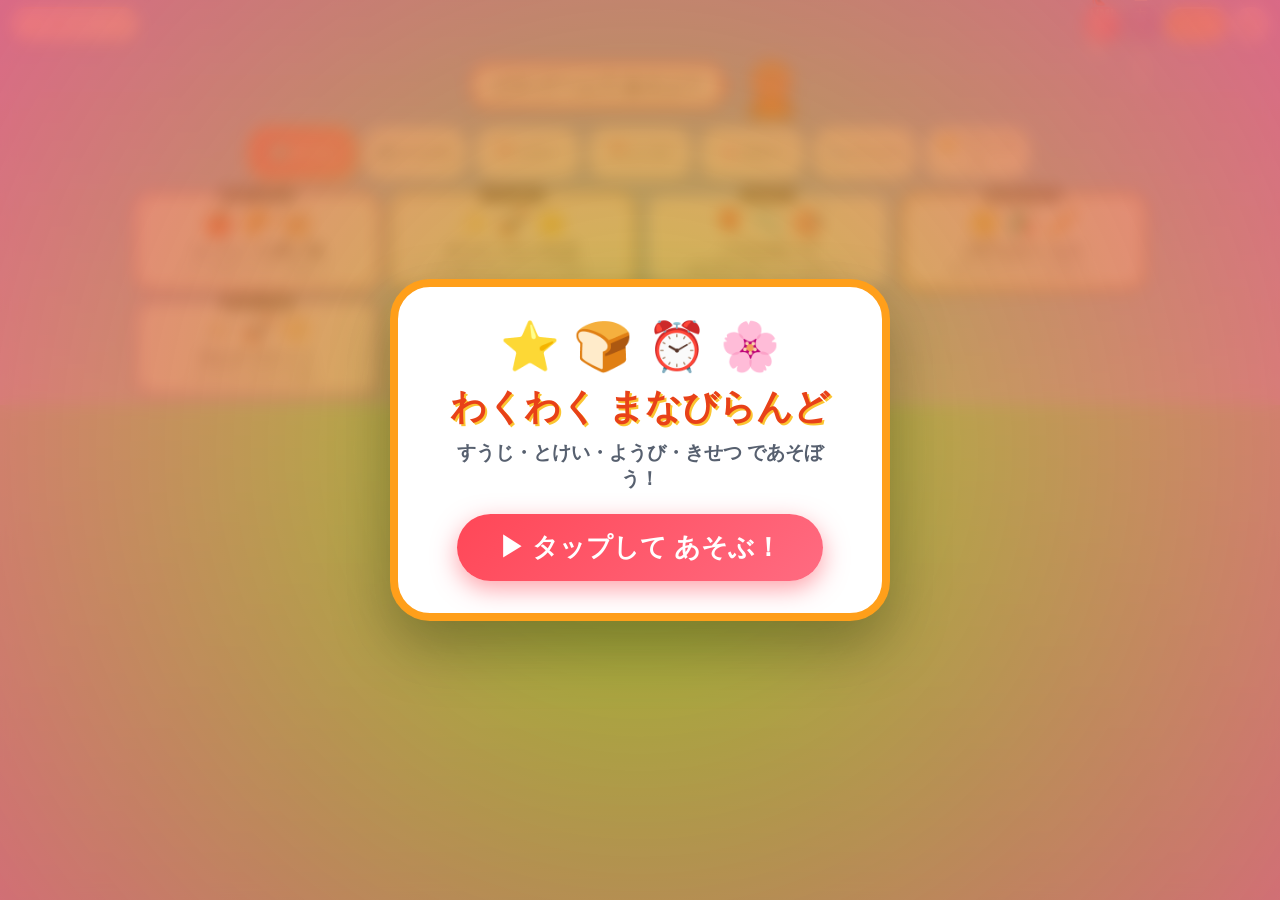
<file: index.html>
<!DOCTYPE html>
<html lang="ja">
<head>
  <meta charset="UTF-8">
  <title>わくわく まなびらんど | iPad向け知育ゲーム（すうじ・とけい・ようび・きせつ）</title>
  <meta name="viewport" content="width=device-width, initial-scale=1.0, maximum-scale=1.0, user-scalable=no, viewport-fit=cover">
  <meta name="apple-mobile-web-app-capable" content="yes">
  <meta name="apple-mobile-web-app-status-bar-style" content="black-translucent">
  <link rel="stylesheet" href="style.css">
</head>
<body>
  <!-- 背景の雲アニメーション -->
  <div class="sky-cloud cloud1"></div>
  <div class="sky-cloud cloud2"></div>

  <!-- エフェクト描画用Canvas（星・紙吹雪） -->
  <canvas id="effects-canvas"></canvas>

  <!-- スタート画面オーバーレイ（ブラウザ音声アンロック用） -->
  <div class="start-overlay" id="start-screen">
    <div class="start-card">
      <div class="start-char-icon">⭐ 🍞 ⏰ 🌸</div>
      <h1 class="start-title">わくわく まなびらんど</h1>
      <p class="start-desc">すうじ・とけい・ようび・きせつ であそぼう！</p>
      <button class="start-play-btn" id="start-game-btn" onclick="dismissStartOverlay()">▶ タップして あそぶ！</button>
    </div>
  </div>
  <script>
    function dismissStartOverlay() {
      var scr = document.getElementById('start-screen');
      if (scr) {
        scr.classList.add('hidden');
        setTimeout(function() { scr.style.display = 'none'; }, 400);
      }
      if (window.soundSystem) {
        try {
          window.soundSystem.initAudio();
          window.soundSystem.startBgm();
          window.soundSystem.playSparkle();
        } catch(e) {}
      }
      if (window.app && typeof window.app.switchView === 'function') {
        window.app.switchView('home');
      }
    }

    window.switchHomeTab = function(categoryName) {
      if (window.app && typeof window.app.switchHomeCategory === 'function') {
        window.app.switchHomeCategory(categoryName);
        return;
      }
      document.querySelectorAll('.cat-tab-btn').forEach(function(btn) {
        btn.classList.toggle('active', btn.dataset.category === categoryName);
      });
      document.querySelectorAll('.home-cat-panel').forEach(function(panel) {
        panel.classList.toggle('active', panel.id === ('cat-panel-' + categoryName));
      });
      if (window.soundSystem) {
        try { window.soundSystem.playPop(); } catch(e) {}
      }
    };
  </script>

  <!-- アプリケーション全体コンテナ -->
  <div id="game-container">
    
    <!-- 共通ヘッダー：ホームボタン、星スタンプ、サウンドボタン -->
    <header class="top-bar">
      <div class="top-left-group">
        <button id="home-btn" class="icon-btn home-btn" aria-label="おうちへ" style="display: none;">🏠 おうちへ</button>
        <div class="stamp-card" id="global-stamp-card">
          <span class="stamp-title">⭐ スタンプ</span>
          <div class="stamp-slots" id="stamp-container"></div>
          <span class="star-text" id="star-count-text">0 / 5</span>
        </div>
      </div>

      <!-- 10秒カウントダウンタイマー表示 -->
      <div class="timer-badge" id="global-timer-badge" style="display: none;">
        <span class="timer-icon">⏱️</span>
        <div class="timer-gauge-bg">
          <div class="timer-gauge-fill" id="global-timer-gauge"></div>
        </div>
        <span class="timer-num" id="global-timer-num">10</span>
      </div>

      <div class="control-buttons">
        <a href="umi-fashion.html" class="icon-btn" style="text-decoration: none; font-size: 13px; font-weight: 800; padding: 6px 12px; background: #ec4899; color: #ffffff; border-radius: 12px; display: inline-flex; align-items: center;" title="うみちゃん ファッション雑誌">👠 UMI 雑誌</a>
        <a href="life-calendar.html" class="icon-btn" style="text-decoration: none; font-size: 13px; font-weight: 800; padding: 6px 12px; background: #6366f1; color: #ffffff; border-radius: 12px; display: inline-flex; align-items: center;" title="家族の人生カレンダー">👨‍👩‍👧‍👦 人生カレンダー</a>
        <button id="timer-toggle-btn" class="icon-btn timer-toggle-btn" aria-label="タイマー設定" title="10秒タイマー">⏱️ ON</button>
        <button id="sound-toggle-btn" class="icon-btn" aria-label="おと">🔊</button>
      </div>
    </header>

    <!-- ==========================================
         1. ホーム画面（4カテゴリ・全12ゲーム）
         ========================================== -->
    <main class="view-panel active" id="view-home">
      <div class="home-banner">
        <div class="home-speech">
          <div class="home-speech-bubble">
            <span class="home-title-text">どの ゲームで あそぶ？</span>
          </div>
        </div>
        <div class="home-char-box" id="home-character-stage"></div>
      </div>

      <!-- カテゴリタブ -->
      <div class="category-tabs-bar">
        <button class="cat-tab-btn active" data-category="numbers" onclick="window.switchHomeTab('numbers')">🔢 すうじ</button>
        <button class="cat-tab-btn" data-category="hiragana" onclick="window.switchHomeTab('hiragana')">🔤 ひらがな</button>
        <button class="cat-tab-btn" data-category="clock" onclick="window.switchHomeTab('clock')">⏰ とけい</button>
        <button class="cat-tab-btn" data-category="days" onclick="window.switchHomeTab('days')">📅 ようび</button>
        <button class="cat-tab-btn" data-category="seasons" onclick="window.switchHomeTab('seasons')">🌸 きせつ</button>
        <button class="cat-tab-btn" data-category="animals" onclick="window.switchHomeTab('animals')">🐾 どうぶつ</button>
        <button class="cat-tab-btn" data-category="princess" onclick="window.switchHomeTab('princess')">👑 プリンセス</button>
      </div>

      <!-- パネル1: すうじ (6ゲーム) -->
      <div class="home-cat-panel active" id="cat-panel-numbers">
        <div class="menu-cards-grid-scroll">
          <div class="menu-card card-counting" id="menu-card-counting">
            <div class="card-badge">かず・かぞえ</div>
            <div class="card-icon">🍎 🥐 🧺</div>
            <h2 class="card-title">もぐもぐ お買い物</h2>
            <p class="card-desc">すうじの数だけ おさらに運ぼう！</p>
          </div>
          <div class="menu-card card-dots" id="menu-card-dots">
            <div class="card-badge">じゅんばん</div>
            <div class="card-icon">✨ 🚀 🌟</div>
            <h2 class="card-title">すうじ てんつなぎ</h2>
            <p class="card-desc">1から順につないで イラスト完成！</p>
          </div>
          <div class="menu-card card-bubble" id="menu-card-bubble">
            <div class="card-badge">おおきさ</div>
            <div class="card-icon">🎈 🫧 🎯</div>
            <h2 class="card-title">バブルポップ</h2>
            <p class="card-desc">お題の数字の泡を パチンと割ろう！</p>
          </div>
          <div class="menu-card card-shopping" id="menu-card-shopping">
            <div class="card-badge">10のまとまり</div>
            <div class="card-icon">🪙 🛍️ 🥖</div>
            <h2 class="card-title">10円 おかいもの</h2>
            <p class="card-desc">10円と1円で ぴったりお支払い！</p>
          </div>
          <div class="menu-card card-rocket" id="menu-card-rocket">
            <div class="card-badge">10とび・100</div>
            <div class="card-icon">🪐 🚀 🌕</div>
            <h2 class="card-title">10とび ロケット</h2>
            <p class="card-desc">10, 20, 30... 100で月へ発射！</p>
          </div>
          <div class="menu-card card-target" id="menu-card-target">
            <div class="card-badge">2ケタの大小</div>
            <div class="card-icon">🎯 🎪 ⚾</div>
            <h2 class="card-title">すうじの 的あて</h2>
            <p class="card-desc">大きい数字の的を ボールで倒そう！</p>
          </div>
        </div>
      </div>

      <!-- パネル: ひらがな (6ゲーム) -->
      <div class="home-cat-panel" id="cat-panel-hiragana">
        <div class="menu-cards-grid-scroll">
          <div class="menu-card card-hiragana-puzzle" id="menu-card-hiragana-puzzle">
            <div class="card-badge card-badge-special">✨人気×ひらがな！</div>
            <div class="card-icon">💎 🪄 🍓 🐱</div>
            <h2 class="card-title">ことばの まほうジュエル</h2>
            <p class="card-desc">ジュエルをつなげて言葉をつくろう！ ひらがなで大魔法が発動するよ✨</p>
          </div>
          <div class="menu-card card-shiritori-rhythm" id="menu-card-shiritori-rhythm">
            <div class="card-badge">しりとり・50音</div>
            <div class="card-icon">🎵 🍎 🦍 🎺</div>
            <h2 class="card-title">しりとリズム シアター</h2>
            <p class="card-desc">見るだけで楽しい♪ 20個のひらがながリズムでつながるよ！</p>
          </div>
          <div class="menu-card card-shiritori-quiz" id="menu-card-shiritori-quiz">
            <div class="card-badge">しりとり・3たく</div>
            <div class="card-icon">🎴 🍎 ➡️ 🦍</div>
            <h2 class="card-title">しりとり つなぎゲーム</h2>
            <p class="card-desc">3択カードをえらんで 10回しりとりをつなげよう！</p>
          </div>
          <div class="menu-card card-hiragana-trace" id="menu-card-hiragana-trace">
            <div class="card-badge">なぞりがき</div>
            <div class="card-icon">✨ 🍦 🍓</div>
            <h2 class="card-title">ひらがな なぞり書き</h2>
            <p class="card-desc">ガイドにあわせて 楽しくなぞろう！</p>
          </div>
          <div class="menu-card card-hiragana-karuta" id="menu-card-hiragana-karuta">
            <div class="card-badge">かるたあそび</div>
            <div class="card-icon">🎪 🍎 🐰</div>
            <h2 class="card-title">キャラクター かるた</h2>
            <p class="card-desc">よまれた文字を パチンとタッチ！</p>
          </div>
          <div class="menu-card card-hiragana-word" id="menu-card-hiragana-word">
            <div class="card-badge">ことばパズル</div>
            <div class="card-icon">🍱 🍰 🐼</div>
            <h2 class="card-title">ことばの もぐもぐパズル</h2>
            <p class="card-desc">文字をならべて ごちそうを作ろう！</p>
          </div>
        </div>
      </div>

      <!-- パネル2: とけい (2ゲーム) -->
      <div class="home-cat-panel" id="cat-panel-clock">
        <div class="menu-cards-grid">
          <div class="menu-card card-clock-dial" id="menu-card-clock-dial">
            <div class="card-badge">はりまわし</div>
            <div class="card-icon">🕰️ 🐦 ☀️</div>
            <h2 class="card-title">ぐるぐる とけい</h2>
            <p class="card-desc">針を回して時間を合わせよう！</p>
          </div>
          <div class="menu-card card-clock-match" id="menu-card-clock-match">
            <div class="card-badge">ペアあわせ</div>
            <div class="card-icon">⏱️ ⏰ 🔔</div>
            <h2 class="card-title">とけい ぴったりマッチ</h2>
            <p class="card-desc">同じ時間を指す時計を見つけよう！</p>
          </div>
        </div>
      </div>

      <!-- パネル3: ようび (2ゲーム) -->
      <div class="home-cat-panel" id="cat-panel-days">
        <div class="menu-cards-grid">
          <div class="menu-card card-week-train" id="menu-card-week-train">
            <div class="card-badge">1しゅうかん</div>
            <div class="card-icon">🚂 🌈 🛤️</div>
            <h2 class="card-title">1しゅうかん トレイン</h2>
            <p class="card-desc">月〜日の曜日列車を連結しよう！</p>
          </div>
          <div class="menu-card card-week-quiz" id="menu-card-week-quiz">
            <div class="card-badge">ことばあそび</div>
            <div class="card-icon">🗓️ 🐬 🥇</div>
            <h2 class="card-title">ようび カレンダー</h2>
            <p class="card-desc">ヒントから正しい曜日を当てよう！</p>
          </div>
        </div>
      </div>

      <!-- パネル4: きせつ (2ゲーム) -->
      <div class="home-cat-panel" id="cat-panel-seasons">
        <div class="menu-cards-grid">
          <div class="menu-card card-season-items" id="menu-card-season-items">
            <div class="card-badge">春夏秋冬</div>
            <div class="card-icon">🌸 🌻 🍁 ⛄</div>
            <h2 class="card-title">きせつの アイテム集め</h2>
            <p class="card-desc">季節の食べ物や行事をカゴに入れよう！</p>
          </div>
          <div class="menu-card card-season-wheel" id="menu-card-season-wheel">
            <div class="card-badge">めぐるきせつ</div>
            <div class="card-icon">🌳 🔄 🪄</div>
            <h2 class="card-title">めぐる まほうの木</h2>
            <p class="card-desc">ダイヤルを回して木を変身させよう！</p>
          </div>
        </div>
      </div>

      <!-- パネル6: どうぶつ (シルエットクイズ ＆ にゃんこ大行進) -->
      <div class="home-cat-panel" id="cat-panel-animals">
        <div class="menu-cards-grid-scroll">
          <div class="menu-card card-nyanko-defense" id="menu-card-nyanko-defense">
            <div class="card-badge">⚔️ タワーバトル</div>
            <div class="card-icon">🐱 🛡️ ⚔️ 🏰</div>
            <h2 class="card-title">とびだせ！にゃんこ大行進</h2>
            <p class="card-desc">おさかなを集めて にゃんこ出撃！敵のお城をたおそう！</p>
          </div>
          <div class="menu-card card-animal-silhouette" id="menu-card-animal-sil">
            <div class="card-badge">陸海空・30種類</div>
            <div class="card-icon">🦁 🐬 🦅 🐾</div>
            <h2 class="card-title">シルエットあてクイズ</h2>
            <p class="card-desc">真っ黒なシルエットの正体を当てよう！10問連続挑戦！</p>
          </div>
        </div>
      </div>

      <!-- パネル7: プリンセス着せ替え ＆ ミニゲーム (7ゲーム) -->
      <div class="home-cat-panel" id="cat-panel-princess">
        <div class="menu-cards-grid-scroll">
          <div class="menu-card card-princess-dress" id="menu-card-princess">
            <div class="card-badge">3D きせかえ</div>
            <div class="card-icon">👑 👗 👠 🪄</div>
            <h2 class="card-title">プリンセス・ドレスアップ 3D</h2>
            <p class="card-desc">80種類の豪華アイテムで変身！360度3D回転！</p>
          </div>
          <div class="menu-card card-princess-doors" id="menu-card-princess-doors">
            <div class="card-badge">たんけん・きおく</div>
            <div class="card-icon">🏰 🚪 🦄 🎁</div>
            <h2 class="card-title">お城のたからさがし</h2>
            <p class="card-desc">ヒントの扉をあけて ステキなお宝をみつけよう！</p>
          </div>
          <div class="menu-card card-princess-runway" id="menu-card-princess-runway">
            <div class="card-badge">ランウェイ・さつえい</div>
            <div class="card-icon">📸 🌟 💃 👑</div>
            <h2 class="card-title">プリンセス・ファッションショー</h2>
            <p class="card-desc">ランウェイでポーズ！300点満点で雑誌の表紙へ！</p>
          </div>
          <div class="menu-card card-princess-puzzle" id="menu-card-princess-puzzle">
            <div class="card-badge">ジュエルパズル</div>
            <div class="card-icon">💎 🔴 🔵 🪄</div>
            <h2 class="card-title">まほうのジュエルパズル</h2>
            <p class="card-desc">同じ色のジュエルをつなげて 魔法を発動！</p>
          </div>
          <div class="menu-card card-princess-target" id="menu-card-princess-target">
            <div class="card-badge">まほう・2ケタ大小</div>
            <div class="card-icon">🎯 🪄 ⭐ 👑</div>
            <h2 class="card-title">まほうの数字的あて</h2>
            <p class="card-desc">ステッキから星の魔法！数字の的を倒そう！</p>
          </div>
          <div class="menu-card card-princess-word" id="menu-card-princess-word">
            <div class="card-badge">ことば・スイーツ</div>
            <div class="card-icon">🍰 🍓 🍮 🫖</div>
            <h2 class="card-title">ロイヤル・スイーツパズル</h2>
            <p class="card-desc">文字をならべて ごちそう！プリンセスもぐもぐ♪</p>
          </div>
          <div class="menu-card card-princess-drop" id="menu-card-princess-drop">
            <div class="card-badge">おちもの・1〜100</div>
            <div class="card-icon">💎 🪨 👑 🔢</div>
            <h2 class="card-title">まほうの数字ドロップ</h2>
            <p class="card-desc">1〜100の数字を正しいお部屋へ！石に気をつけて！</p>
          </div>
        </div>
      </div>
    </main>

    <!-- ==========================================
         2. ゲーム1：もぐもぐ・お買い物
         ========================================== -->
    <main class="view-panel" id="view-game-counting">
      <section class="stage-upper">
        <div class="speech-container" id="counting-speech-bubble">
          <div class="speech-text" id="counting-speech-text">読み込み中...</div>
          <div class="target-indicator" id="counting-target-indicator"></div>
          <div class="repeat-hint">🔊 タップすると もういちど おしゃべりするよ</div>
        </div>
        <div class="character-box" id="counting-character-stage"></div>
      </section>
      <section class="stage-lower">
        <div class="food-source-panel">
          <div class="source-title">👇 ゆびで つまんで おさらに はこんでね！</div>
          <div class="food-items-grid" id="counting-tree-items"></div>
        </div>
        <div class="plate-zone" id="counting-plate-dropzone">
          <div class="plate-dish">
            <div class="plate-badge" id="counting-plate-counter">0</div>
            <div class="plate-dish-items" id="counting-plate-items"></div>
          </div>
          <div class="plate-hint">お皿（タップすると へらせるよ）</div>
        </div>
      </section>
    </main>

    <!-- ==========================================
         3. ゲーム2：すうじ てんつなぎ
         ========================================== -->
    <main class="view-panel" id="view-game-dots">
      <section class="dots-header-stage">
        <div class="speech-container dots-speech" id="dots-speech-bubble">
          <div class="speech-text" id="dots-speech-text">1から じゅんばんになぞってね</div>
        </div>
        <div class="character-box-small" id="dots-character-stage"></div>
      </section>
      <section class="dots-stage-container" id="dots-container-area">
        <canvas id="dots-canvas"></canvas>
        <div class="dots-illustration-layer" id="dots-illustration-layer"></div>
        <div class="dots-markers-layer" id="dots-markers-layer"></div>
      </section>
    </main>

    <!-- ==========================================
         4. ゲーム3：バブルポップ
         ========================================== -->
    <main class="view-panel" id="view-game-bubble">
      <section class="bubble-header-stage">
        <div class="speech-container bubble-speech" id="bubble-speech-bubble">
          <div class="speech-text" id="bubble-speech-text">いちばん おおきい すうじを タッチ！</div>
        </div>
        <div class="character-box-small" id="bubble-character-stage"></div>
      </section>
      <section class="bubble-play-area" id="bubble-stage-area"></section>
    </main>

    <!-- ==========================================
         5. ゲーム4：10円お買い物
         ========================================== -->
    <main class="view-panel" id="view-game-shopping">
      <section class="stage-upper">
        <div class="speech-container" id="shopping-speech-bubble">
          <div class="speech-text" id="shopping-speech-text">このパンは 25えんだよ！</div>
          <div class="repeat-hint">🔊 タップすると もういちど おしゃべりするよ</div>
        </div>
        <div class="character-box" id="shopping-character-stage"></div>
      </section>
      <section class="shopping-stage-lower">
        <div class="shopping-product-card">
          <div class="shopping-product-badge">パンやさん</div>
          <div id="shopping-product-img" class="shopping-product-view">🥐</div>
          <div id="shopping-product-name" class="shopping-product-title">クロワッサン</div>
          <div id="shopping-product-price" class="shopping-product-tag">25 円</div>
        </div>
        <div class="shopping-register-panel">
          <div class="coin-dispensers">
            <div class="coin-btn coin-10" id="coin-source-10">
              <span class="coin-core">10</span>
              <span class="coin-label-sub">10円を 入れる</span>
            </div>
            <div class="coin-btn coin-1" id="coin-source-1">
              <span class="coin-core">1</span>
              <span class="coin-label-sub">1円を 入れる</span>
            </div>
          </div>
          <div class="shopping-tray-box">
            <div class="tray-header">🪙 お金トレイ（タップすると戻せるよ）</div>
            <div class="shopping-tray-coins" id="shopping-tray-coins"></div>
            <div class="shopping-tally" id="shopping-tally-text">10円×0枚 ＋ 1円×0枚 ＝ 0 円</div>
          </div>
          <button class="shopping-pay-action-btn" id="shopping-pay-btn">🔔 おかいけい！</button>
        </div>
      </section>
    </main>

    <!-- ==========================================
         6. ゲーム5：10飛びロケット
         ========================================== -->
    <main class="view-panel" id="view-game-rocket">
      <section class="rocket-header-stage">
        <div class="speech-container rocket-speech" id="rocket-speech-bubble">
          <div class="speech-text" id="rocket-speech-text">10から 100まで じゅんばんに タッチ！</div>
        </div>
        <div class="character-box-small" id="rocket-character-stage"></div>
      </section>
      <section class="rocket-space-arena" id="rocket-space-stage">
        <div class="space-stars-bg"></div>
        <div class="space-moon-goal" id="rocket-space-goal">
          <span class="moon-emoji">🌕</span>
          <span class="moon-flag">🚩 つきに とうちゃく！</span>
        </div>
        <div class="rocket-ship" id="rocket-ship-entity">
          <div class="rocket-body-svg">
            <svg viewBox="0 0 100 140" width="100%" height="100%">
              <path d="M50 10 Q75 50 75 105 L25 105 Q25 50 50 10 Z" fill="#ffffff" stroke="#bdc3c7" stroke-width="3"/>
              <path d="M50 10 Q60 30 65 40 L35 40 Q40 30 50 10 Z" fill="#e74c3c"/>
              <circle cx="50" cy="65" r="16" fill="#3498db" stroke="#2980b9" stroke-width="3"/>
              <circle cx="50" cy="65" r="11" fill="#74b9ff"/>
              <path d="M25 80 L5 115 L25 105 Z" fill="#e74c3c"/>
              <path d="M75 80 L95 115 L75 105 Z" fill="#e74c3c"/>
              <path d="M35 105 Q50 135 65 105" fill="#f39c12"/>
            </svg>
          </div>
        </div>
        <div class="rocket-rings-container" id="rocket-rings-grid"></div>
      </section>
    </main>

    <!-- ==========================================
         7. ゲーム6：すうじの的あて
         ========================================== -->
    <main class="view-panel" id="view-game-target">
      <section class="target-header-stage">
        <div class="speech-container target-speech" id="target-speech-bubble">
          <div class="speech-text" id="target-speech-text">おおきい すうじの まとを たおしてね！</div>
        </div>
        <div class="character-box-small" id="target-character-stage"></div>
      </section>
      <section class="target-carnival-stage">
        <div class="target-boards-shelf" id="target-boards-grid"></div>
        <div class="target-ball-area">
          <div class="ball-launcher" id="target-ball-launcher">
            <span class="launcher-ball">⚾</span>
            <span class="launcher-hint">まとを タッチして ボールを投げよう！</span>
          </div>
        </div>
      </section>
    </main>

    <!-- ==========================================
         8. ゲーム7：ぐるぐる時計
         ========================================== -->
    <main class="view-panel" id="view-game-clock-dial">
      <section class="stage-upper">
        <div class="speech-container" id="clock-dial-speech-bubble">
          <div class="speech-text" id="clock-dial-speech-text">あさ 7じ に はりを まわそう！</div>
          <div class="repeat-hint">🔊 タップすると もういちど おしゃべりするよ</div>
        </div>
        <div class="character-box" id="clock-dial-character-stage"></div>
      </section>
      <section class="clock-dial-stage-lower">
        <div class="clock-dial-wrapper">
          <!-- 鳩時計ポップアップ -->
          <div class="cuckoo-box" id="clock-cuckoo-box">🐦 ポッポー！</div>
          
          <!-- 時計盤 -->
          <div class="clock-dial-face" id="clock-dial-face">
            <div class="clock-center-pin"></div>
            <div class="clock-hand clock-hour-hand" id="clock-hour-hand"></div>
            <div class="clock-hand clock-minute-hand" id="clock-minute-hand"></div>
            
            <!-- 1〜12の文字盤 -->
            <div class="clock-num-pos num-12">12</div>
            <div class="clock-num-pos num-1">1</div>
            <div class="clock-num-pos num-2">2</div>
            <div class="clock-num-pos num-3">3</div>
            <div class="clock-num-pos num-4">4</div>
            <div class="clock-num-pos num-5">5</div>
            <div class="clock-num-pos num-6">6</div>
            <div class="clock-num-pos num-7">7</div>
            <div class="clock-num-pos num-8">8</div>
            <div class="clock-num-pos num-9">9</div>
            <div class="clock-num-pos num-10">10</div>
            <div class="clock-num-pos num-11">11</div>
          </div>
        </div>

        <div class="clock-controls-panel">
          <div class="clock-time-display" id="clock-time-readout">いまの じかん：7:00</div>
          <div class="clock-quick-btns">
            <button class="clock-adj-btn" id="btn-clock-add-hour">＋1 じかん</button>
            <button class="clock-adj-btn" id="btn-clock-add-min">＋30 ぷん</button>
          </div>
          <div class="clock-hint-text">👆 時計盤を指でぐるぐる回しても 針が動くよ！</div>
        </div>
      </section>
    </main>

    <!-- ==========================================
         9. ゲーム8：時計マッチ
         ========================================== -->
    <main class="view-panel" id="view-game-clock-match">
      <section class="stage-upper">
        <div class="speech-container" id="clock-match-speech-bubble">
          <div class="speech-text" id="clock-match-speech-text">おなじ じかんの とけいを えらんでね！</div>
        </div>
        <div class="character-box-small" id="clock-match-character-stage"></div>
      </section>
      <section class="clock-match-stage-lower">
        <div class="clock-match-grid" id="clock-match-cards-grid"></div>
      </section>
    </main>

    <!-- ==========================================
         10. ゲーム9：1週間トレイン
         ========================================== -->
    <main class="view-panel" id="view-game-week-train">
      <section class="stage-upper">
        <div class="speech-container" id="week-train-speech-bubble">
          <div class="speech-text" id="week-train-speech-text">ただしい ようびを つなげてね！</div>
        </div>
        <div class="character-box-small" id="week-train-character-stage"></div>
      </section>
      <section class="week-train-stage-lower">
        <div class="train-railway-area">
          <div class="train-track-line"></div>
          <div class="train-cars-scroll" id="week-train-cars-track"></div>
        </div>
        <div class="week-candidates-area" id="week-train-candidates"></div>
      </section>
    </main>

    <!-- ==========================================
         11. ゲーム10：曜日カレンダー
         ========================================== -->
    <main class="view-panel" id="view-game-week-quiz">
      <section class="stage-upper">
        <div class="speech-container" id="week-quiz-speech-bubble">
          <div class="speech-text" id="week-quiz-speech-text">ヒントをみて ようびをえらんでね！</div>
        </div>
        <div class="character-box-small" id="week-quiz-character-stage"></div>
      </section>
      <section class="week-quiz-stage-lower">
        <div class="week-quiz-card-box" id="week-quiz-card"></div>
        <div class="week-quiz-buttons-panel" id="week-quiz-buttons-grid"></div>
      </section>
    </main>

    <!-- ==========================================
         12. ゲーム11：季節アイテム集め
         ========================================== -->
    <main class="view-panel" id="view-game-season-items">
      <section class="stage-upper">
        <div class="speech-container" id="season-items-speech-bubble">
          <div class="speech-text" id="season-items-speech-text">きせつの アイテムを カゴにいれてね！</div>
        </div>
        <div class="character-box-small" id="season-items-character-stage"></div>
      </section>
      <section class="season-items-stage-lower">
        <div class="season-stage-ambient" id="season-items-stage-bg">
          <div class="season-items-grid" id="season-items-grid"></div>
          <div class="season-basket-area" id="season-items-basket">
            <div class="basket-icon">🧺</div>
            <div class="basket-items-row" id="season-basket-items"></div>
          </div>
        </div>
      </section>
    </main>

    <!-- ==========================================
         13. ゲーム12：まほうの木パズル
         ========================================== -->
    <main class="view-panel" id="view-game-season-wheel">
      <section class="stage-upper">
        <div class="speech-container" id="season-wheel-speech-bubble">
          <div class="speech-text" id="season-wheel-speech-text">つぎの きせつに まわしてね！</div>
        </div>
        <div class="character-box-small" id="season-wheel-character-stage"></div>
      </section>
      <section class="season-wheel-stage-lower">
        <div class="magic-tree-wrapper">
          <div class="magic-tree-box" id="season-magic-tree"></div>
        </div>
        <div class="season-wheel-choices" id="season-wheel-buttons"></div>
      </section>
    </main>

    <!-- ==========================================
         14. ゲーム13：ひらがな なぞり書き
         ========================================== -->
    <main class="view-panel" id="view-game-hiragana-trace">
      <section class="stage-upper">
        <div class="speech-container" id="hiragana-trace-speech-bubble">
          <div class="speech-text" id="hiragana-trace-speech-text">ガイドにあわせて なぞってね！</div>
          <div class="repeat-hint">🔊 タップすると もういちど おしゃべりするよ</div>
        </div>
        <div class="character-box" id="hiragana-trace-character-stage"></div>
      </section>
      <section class="trace-stage-lower">
        <div class="trace-canvas-wrapper">
          <canvas id="hiragana-trace-canvas"></canvas>
          <div class="trace-reward-popup" id="hiragana-trace-reward">
            <span class="trace-reward-emoji" id="hiragana-trace-reward-emoji">🍦</span>
            <span class="trace-reward-word" id="hiragana-trace-reward-word">あ：アイス</span>
          </div>
        </div>
      </section>
    </main>

    <!-- ==========================================
         15. ゲーム14：キャラクター かるた
         ========================================== -->
    <main class="view-panel" id="view-game-hiragana-karuta">
      <section class="stage-upper">
        <div class="speech-container" id="hiragana-karuta-speech-bubble">
          <div class="speech-text" id="hiragana-karuta-speech-text">よまれた ひらがなカードを タッチしてね！</div>
          <div class="repeat-hint">🔊 タップすると もういちど おしゃべりするよ</div>
        </div>
        <div class="character-box-small" id="hiragana-karuta-character-stage"></div>
      </section>
      <section class="karuta-stage-lower">
        <div class="karuta-tatami-mat">
          <div class="karuta-cards-grid" id="hiragana-karuta-cards-grid"></div>
        </div>
      </section>
    </main>

    <!-- ==========================================
         16. ゲーム15：ことばの もぐもぐパズル
         ========================================== -->
    <main class="view-panel" id="view-game-hiragana-word">
      <section class="stage-upper">
        <div class="speech-container" id="hiragana-word-speech-bubble">
          <div class="speech-text" id="hiragana-word-speech-text">もじを ならべて ことばを つくってね！</div>
          <div class="repeat-hint">🔊 タップすると もういちど おしゃべりするよ</div>
        </div>
        <div class="character-box" id="hiragana-word-character-stage"></div>
      </section>
      <section class="word-stage-lower">
        <div class="word-target-card" id="hiragana-word-target-clue"></div>
        <div class="word-slots-tray" id="hiragana-word-slots-container"></div>
        <div class="word-tiles-palette" id="hiragana-word-tiles-container"></div>
      </section>
    </main>

    <!-- ==========================================
         17. プリンセス・ドレスアップ 3D
         ========================================== -->
    <main class="view-panel" id="view-game-princess">
      <div class="princess-workspace">
        
        <!-- 左側：3D回転ステージ -->
        <section class="princess-stage-panel" id="princess-stage-wrapper">
          <!-- 背景シーナリーレイヤー（豪華な背景画） -->
          <div class="princess-scenery-layer" id="princess-scenery-bg"></div>

          <div class="princess-stage-header">
            <span class="stage-title-badge">👑 3D ステージ</span>
            <div class="stage-actions">
              <button class="stage-action-btn" id="btn-princess-spin">✨ 3D かいてん</button>
              <button class="stage-action-btn" id="btn-princess-random">🎲 おまかせ</button>
              <button class="stage-action-btn photo-btn" id="btn-princess-photo">📸 さつえい</button>
              <button class="stage-action-btn play-menu-btn" id="btn-princess-play-menu" style="background: linear-gradient(135deg, #a29bfe, #6c5ce7); color: #fff;">🎮 あそぶ！</button>
            </div>
          </div>

          <div class="princess-stage-3d-scene" id="princess-stage-scene">
            <div class="princess-turntable-base" id="princess-3d-turntable">
              <div class="turntable-floor" id="princess-turntable-floor"></div>
              <div class="doll-3d-wrapper" id="princess-doll-container"></div>
            </div>
          </div>

          <div class="stage-drag-hint">👆 ステージをゆびでなぞると 360度 くるくるまわせるよ！</div>
        </section>

        <!-- 右側：着せ替えアイテムドロワー -->
        <section class="princess-drawer-panel">
          <!-- カテゴリタブバー（8種） -->
          <div class="princess-cat-nav" id="princess-category-tabs"></div>

          <!-- アイテムグリッドタイトル -->
          <div class="drawer-header">
            <span class="drawer-title" id="princess-current-category-title">ドレス（全10種類）</span>
          </div>

          <!-- アイテムグリッド（10種スクロール） -->
          <div class="princess-items-tray" id="princess-items-grid"></div>
        </section>
      </div>
    </main>

    <!-- ==========================================
         18. お城のたからさがし (Princess Game 3)
         ========================================== -->
    <main class="view-panel" id="view-game-princess-doors"></main>

    <!-- ==========================================
         19. プリンセス・ファッションショー (Princess Game 4)
         ========================================== -->
    <main class="view-panel" id="view-game-princess-runway"></main>

    <!-- ==========================================
         20. まほうのジュエルパズル (Princess Game 5)
         ========================================== -->
    <main class="view-panel" id="view-game-princess-puzzle"></main>

    <!-- ==========================================
         21. まほうの数字的あて (Princess Game Target)
         ========================================== -->
    <main class="view-panel" id="view-game-princess-target"></main>

    <!-- ==========================================
         22. ロイヤル・スイーツパズル (Princess Game Word)
         ========================================== -->
    <main class="view-panel" id="view-game-princess-word"></main>

    <!-- ==========================================
         23. まほうの数字ドロップ (Princess Game Drop)
         ========================================== -->
    <main class="view-panel" id="view-game-princess-drop"></main>

    <!-- ==========================================
         24. どうぶつのシルエットあてクイズ (Animal Silhouette Quiz)
         ========================================== -->
    <main class="view-panel" id="view-game-animal-silhouette"></main>

    <!-- ==========================================
         25. しりとリズム シアター (Shirito-Rhythm Theater)
         ========================================== -->
    <main class="view-panel" id="view-game-shiritori-rhythm"></main>

    <!-- ==========================================
         26. しりとり つなぎゲーム (Shiritori Connect Game)
         ========================================== -->
    <main class="view-panel" id="view-game-shiritori-quiz"></main>

    <!-- ==========================================
         27. とびだせ！にゃんこ大行進 (Kids Cat Line Defense)
         ========================================== -->
    <main class="view-panel" id="view-game-nyanko-defense"></main>

    <!-- ==========================================
         28. ことばの まほうジュエル (Hiragana Magic Jewel Puzzle)
         ========================================== -->
    <main class="view-panel" id="view-game-hiragana-puzzle"></main>

  </div>

  <!-- 全クリアモーダル -->
  <div class="modal-backdrop" id="complete-modal">
    <div class="modal-card">
      <h2 class="modal-title">🎉 たいへんよくできました！ 🎉</h2>
      <p class="modal-subtitle">スタンプが ぜんぶ あつまったよ！</p>
      <div class="modal-stars">⭐⭐⭐⭐⭐</div>
      <button class="primary-btn" id="restart-btn">もう１かい あそぶ！</button>
    </div>
  </div>

  <!-- プリンセス写真撮影モーダル -->
  <div class="modal-backdrop" id="princess-photo-modal">
    <div class="modal-card princess-photo-modal-card">
      <div id="princess-photo-card"></div>
      <button class="primary-btn" id="princess-photo-close-btn">💖 とじる</button>
    </div>
  </div>

  <!-- プリンセス ミニゲーム選択モーダル -->
  <div class="modal-backdrop" id="princess-play-modal">
    <div class="modal-card princess-play-modal-card">
      <h2 class="modal-title">🎮 この女の子であそぶ！</h2>
      <p class="modal-subtitle">すきなミニゲームを えらんでね！</p>
      <div class="play-modal-grid">
        <div class="play-modal-card" id="play-modal-doors">
          <span class="play-card-icon">🏰 🎁</span>
          <h3 class="play-card-title">お城のたからさがし</h3>
          <p class="play-card-desc">扉をあけて宝箱を発見！</p>
        </div>
        <div class="play-modal-card" id="play-modal-runway">
          <span class="play-card-icon">📸 💃</span>
          <h3 class="play-card-title">ファッションショー</h3>
          <p class="play-card-desc">ランウェイでポーズさつえい！</p>
        </div>
        <div class="play-modal-card" id="play-modal-puzzle">
          <span class="play-card-icon">💎 🪄</span>
          <h3 class="play-card-title">ジュエルパズル</h3>
          <p class="play-card-desc">ジュエルをつなげて魔法発動！</p>
        </div>
        <div class="play-modal-card" id="play-modal-target">
          <span class="play-card-icon">🎯 ⭐</span>
          <h3 class="play-card-title">まほうの数字的あて</h3>
          <p class="play-card-desc">ステッキから星の魔法発射！</p>
        </div>
        <div class="play-modal-card" id="play-modal-word">
          <span class="play-card-icon">🍰 🍓</span>
          <h3 class="play-card-title">スイーツパズル</h3>
          <p class="play-card-desc">ことばを作ってごちそう！</p>
        </div>
        <div class="play-modal-card" id="play-modal-drop">
          <span class="play-card-icon">💎 🪨</span>
          <h3 class="play-card-title">数字ドロップ</h3>
          <p class="play-card-desc">1〜100の数字を分けて落とそう！</p>
        </div>
      </div>
      <button class="primary-btn secondary-style" id="princess-play-close-btn">💖 ドレスアップにもどる</button>
    </div>
  </div>

  <!-- スクリプト読み込み -->
  <script src="js/audio.js"></script>
  <script src="js/particles.js"></script>
  <script src="js/characters.js"></script>
  <script src="js/game_counting.js"></script>
  <script src="js/game_dots.js"></script>
  <script src="js/game_bubble.js"></script>
  <script src="js/game_shopping.js"></script>
  <script src="js/game_rocket.js"></script>
  <script src="js/game_target.js"></script>
  <script src="js/game_clock_dial.js"></script>
  <script src="js/game_clock_match.js"></script>
  <script src="js/game_week_train.js"></script>
  <script src="js/game_week_quiz.js"></script>
  <script src="js/game_season_items.js"></script>
  <script src="js/game_season_wheel.js"></script>
  <script src="js/game_hiragana_trace.js"></script>
  <script src="js/game_hiragana_karuta.js"></script>
  <script src="js/game_hiragana_word.js"></script>
  <script src="js/game_princess.js"></script>
  <script src="js/game_princess_doors.js"></script>
  <script src="js/game_princess_runway.js"></script>
  <script src="js/game_princess_puzzle.js"></script>
  <script src="js/game_princess_target.js"></script>
  <script src="js/game_princess_word.js"></script>
  <script src="js/game_princess_drop.js"></script>
  <script src="js/game_animal_silhouette.js"></script>
  <script src="js/game_shiritori_rhythm.js"></script>
  <script src="js/game_shiritori_quiz.js"></script>
  <script src="js/game_nyanko_defense.js"></script>
  <script src="js/game_hiragana_puzzle.js"></script>
  <script src="js/app.js"></script>
</body>
</html>
</file>
<file: style.css>
/* ==========================================================================
   iPad向け 子ども学習ゲーム「わくわく まなびらんど」スタイルシート (全12ゲーム対応)
   ========================================================================== */

* {
  box-sizing: border-box;
  margin: 0;
  padding: 0;
  -webkit-touch-callout: none;
  -webkit-user-select: none;
  user-select: none;
}

html, body {
  width: 100vw;
  height: 100vh;
  overflow: hidden;
  position: fixed;
  font-family: 'Hiragino Maru Gothic ProN', 'Rounded Mplus 1c', 'Kosugi Maru', 'Meiryo', sans-serif;
  background: linear-gradient(180deg, #70a1ff 0%, #a8d0e6 45%, #7bed9f 45%, #2ed573 100%);
  touch-action: none;
  -webkit-tap-highlight-color: transparent;
}

/* スタート画面オーバーレイ */
.start-overlay {
  position: fixed;
  top: 0; left: 0; width: 100vw; height: 100vh;
  background: radial-gradient(circle, rgba(255,242,0,0.5) 0%, rgba(255,107,129,0.8) 100%), rgba(0,0,0,0.4);
  backdrop-filter: blur(8px);
  display: flex; align-items: center; justify-content: center;
  z-index: 2000;
  transition: opacity 0.4s ease, visibility 0.4s ease;
}

.start-overlay.hidden {
  opacity: 0; visibility: hidden; pointer-events: none;
}

.start-card {
  background: #ffffff;
  border-radius: 40px;
  padding: 32px 44px;
  text-align: center;
  box-shadow: 0 25px 60px rgba(0,0,0,0.3);
  border: 8px solid #ff9f1a;
  max-width: 500px;
  width: 90%;
  animation: bounceCard 2.5s ease-in-out infinite;
}

@keyframes bounceCard {
  0%, 100% { transform: translateY(0); }
  50% { transform: translateY(-8px); }
}

.start-char-icon { font-size: 48px; margin-bottom: 8px; }
.start-title { font-size: 36px; font-weight: 900; color: #e84118; margin-bottom: 8px; text-shadow: 2px 2px 0 #fbc531; }
.start-desc { font-size: 19px; font-weight: bold; color: #57606f; margin-bottom: 22px; }
.start-play-btn {
  background: linear-gradient(135deg, #ff4757, #ff6b81);
  color: #ffffff; border: none; border-radius: 60px;
  padding: 16px 42px; font-size: 26px; font-weight: 900;
  box-shadow: 0 8px 24px rgba(255, 71, 87, 0.5);
  cursor: pointer; transition: transform 0.15s;
}
.start-play-btn:active { transform: scale(0.94); }

/* 背景雲 */
.sky-cloud {
  position: absolute; background: rgba(255, 255, 255, 0.85);
  border-radius: 50px; animation: floatCloud linear infinite;
  pointer-events: none; z-index: 1;
}
.sky-cloud::before, .sky-cloud::after { content: ''; position: absolute; background: inherit; border-radius: 50%; }
.cloud1 { width: 140px; height: 45px; top: 8%; left: -160px; animation-duration: 28s; }
.cloud1::before { width: 55px; height: 55px; top: -25px; left: 25px; }
.cloud1::after { width: 45px; height: 45px; top: -18px; left: 70px; }
.cloud2 { width: 180px; height: 55px; top: 18%; left: -200px; animation-duration: 38s; animation-delay: 10s; }
.cloud2::before { width: 70px; height: 70px; top: -35px; left: 35px; }
.cloud2::after { width: 55px; height: 55px; top: -25px; left: 95px; }
@keyframes floatCloud { 0% { transform: translateX(0); } 100% { transform: translateX(calc(100vw + 300px)); } }

/* アプリ全体コンテナ */
#game-container {
  width: 100vw; height: 100vh; height: 100dvh;
  display: flex; flex-direction: column;
  position: relative; z-index: 2;
  padding: 4px 12px calc(env(safe-area-inset-bottom, 0px) + 4px) 12px;
  overflow: hidden;
}

.view-panel {
  display: none; flex-direction: column; flex: 1; min-height: 0;
  width: 100%; height: calc(100% - 44px);
  position: relative; overflow: hidden;
}
.view-panel.active { display: flex; }

/* ヘッダーエリア */
.top-bar {
  display: flex; justify-content: space-between; align-items: center;
  z-index: 100; height: 40px; flex: 0 0 auto; margin-bottom: 2px;
}
.top-left-group { display: flex; align-items: center; gap: 8px; }
.home-btn {
  background: linear-gradient(135deg, #ff9f1a, #ffa502) !important;
  color: #ffffff; font-weight: 900; font-size: 14px;
  border-radius: 20px !important; width: auto !important;
  padding: 0 12px; height: 34px; border: none; cursor: pointer;
}
.stamp-card {
  background: rgba(255, 255, 255, 0.94);
  border-radius: 16px; padding: 2px 10px;
  display: flex; align-items: center; gap: 6px;
  box-shadow: 0 4px 10px rgba(0, 0, 0, 0.1);
  border: 2.5px solid #ffbe76; height: 34px;
}
.stamp-title { font-size: 12px; font-weight: bold; color: #d35400; }
.stamp-slots { display: flex; gap: 3px; }
.stamp-slot {
  width: 22px; height: 22px; border-radius: 50%;
  background: #f1f2f6; border: 1.5px dashed #ced6e0;
  display: flex; align-items: center; justify-content: center;
  font-size: 13px; color: #ced6e0;
  transition: all 0.4s cubic-bezier(0.175, 0.885, 0.32, 1.275);
}
.stamp-slot.earned {
  background: #fffa65; border: 1.5px solid #ff9f1a; color: #ff9f1a;
  transform: scale(1.15) rotate(12deg);
}
.star-text { font-size: 12px; font-weight: bold; color: #ff9f1a; }
.control-buttons { display: flex; align-items: center; gap: 6px; }
.icon-btn {
  width: 34px; height: 34px; border-radius: 50%; border: none;
  background: #ffffff; box-shadow: 0 3px 8px rgba(0,0,0,0.12);
  font-size: 18px; display: flex; align-items: center; justify-content: center;
  cursor: pointer; transition: transform 0.1s;
}
.icon-btn:active { transform: scale(0.92); }
.icon-btn.muted { background: #dcdde1; }

/* 10秒タイマーバッジ */
.timer-badge {
  display: flex; align-items: center; gap: 6px;
  background: rgba(255, 255, 255, 0.95);
  border: 2.5px solid #ff9f1a;
  padding: 2px 10px; border-radius: 20px;
  box-shadow: 0 3px 8px rgba(0, 0, 0, 0.1);
  height: 34px; user-select: none;
  transition: all 0.25s ease;
}
.timer-icon { font-size: 16px; }
.timer-gauge-bg {
  width: 60px; height: 10px; background: #dfe4ea;
  border-radius: 5px; overflow: hidden; position: relative;
}
.timer-gauge-fill {
  width: 100%; height: 100%;
  background: linear-gradient(90deg, #2ed573, #10ac84);
  border-radius: 5px; transition: width 0.1s linear, background 0.3s;
}
.timer-num {
  font-size: 15px; font-weight: 900; color: #2f3542;
  min-width: 20px; text-align: right; font-family: monospace;
}
.timer-badge.warning {
  border-color: #ff4757; background: #fff0f3;
  animation: timerAlertPulse 0.5s infinite alternate;
}
.timer-badge.warning .timer-gauge-fill {
  background: linear-gradient(90deg, #ff4757, #ff6b81);
}
.timer-badge.warning .timer-num {
  color: #ff4757;
}
.timer-badge.timeout {
  border-color: #e84118; background: #ffeaa7;
  animation: shakeCard 0.4s ease;
}

@keyframes timerAlertPulse {
  0% { transform: scale(1); box-shadow: 0 0 0 0 rgba(255, 71, 87, 0.4); }
  100% { transform: scale(1.08); box-shadow: 0 0 8px 3px rgba(255, 71, 87, 0.5); }
}

.timer-toggle-btn {
  font-size: 13px; font-weight: 900; padding: 0 10px;
  border-radius: 20px !important; width: auto !important; height: 34px;
  background: linear-gradient(135deg, #ff9f1a, #feca57);
  color: #ffffff; border: 2px solid #ffffff;
  box-shadow: 0 3px 8px rgba(255, 159, 26, 0.3);
  cursor: pointer; display: flex; align-items: center; gap: 3px;
}
.timer-toggle-btn.off {
  background: #ced6e0; color: #747d8c; box-shadow: none; border-color: #dfe4ea;
}

/* ==========================================================================
   1. ホーム画面＆カテゴリタブ
   ========================================================================== */
#view-home {
  justify-content: flex-start; align-items: center;
  padding: 2px 0; gap: 4px;
}
.home-banner {
  display: flex; align-items: center; justify-content: center;
  gap: 10px; width: 100%; height: 75px; flex: 0 0 auto;
}
.home-speech-bubble {
  background: #ffffff; border-radius: 18px;
  padding: 6px 18px; border: 3px solid #ff4757;
  box-shadow: 0 4px 12px rgba(0,0,0,0.1);
  position: relative; animation: bounceSlow 3s ease-in-out infinite;
}
.home-speech-bubble::after {
  content: ''; position: absolute; right: -10px; top: 50%;
  transform: translateY(-50%); border-width: 7px 0 7px 11px;
  border-style: solid; border-color: transparent transparent transparent #ff4757;
  display: block;
}
.home-title-text { font-size: 20px; font-weight: 900; color: #2f3542; }
.home-char-box { width: 75px; height: 75px; filter: drop-shadow(0 3px 6px rgba(0,0,0,0.15)); }

/* カテゴリタブバー */
.category-tabs-bar {
  display: flex; justify-content: center; gap: 8px;
  width: 100%; max-width: 780px; margin-bottom: 4px; flex: 0 0 auto;
}
.cat-tab-btn {
  flex: 1; padding: 6px 10px; border-radius: 20px;
  border: 2.5px solid #ced6e0; background: #ffffff;
  font-size: 14px; font-weight: 900; color: #57606f;
  cursor: pointer; box-shadow: 0 3px 8px rgba(0,0,0,0.06);
  transition: all 0.2s cubic-bezier(0.175, 0.885, 0.32, 1.275);
}
.cat-tab-btn:active { transform: scale(0.95); }
.cat-tab-btn.active {
  background: linear-gradient(135deg, #ff4757, #ff6b81);
  color: #ffffff; border-color: #fbc531;
  transform: scale(1.04); box-shadow: 0 4px 12px rgba(255, 71, 87, 0.35);
}

.home-cat-panel { display: none; width: 100%; max-width: 1020px; flex: 1; min-height: 0; }
.home-cat-panel.active { display: flex; flex-direction: column; align-items: center; }

.menu-cards-grid {
  display: flex; justify-content: center; gap: 14px; width: 100%;
}
.menu-cards-grid-scroll {
  display: grid;
  grid-template-columns: repeat(auto-fill, minmax(130px, 1fr));
  gap: 10px; width: 100%; max-height: calc(100dvh - 150px);
  overflow-y: auto; padding: 6px 4px;
}

@media (min-width: 600px) {
  .menu-cards-grid-scroll {
    grid-template-columns: repeat(4, 1fr);
  }
}

.menu-card {
  background: #ffffff; border-radius: 18px; padding: 10px 8px;
  display: flex; flex-direction: column; align-items: center; text-align: center;
  box-shadow: 0 4px 14px rgba(0,0,0,0.1); border: 3px solid #f1f2f6;
  cursor: pointer; position: relative; transition: transform 0.15s;
}
.menu-card:active { transform: scale(0.95); }
.card-counting { border-color: #ff6b81; }
.card-dots { border-color: #ffbe76; }
.card-bubble { border-color: #70a1ff; }
.card-shopping { border-color: #e67e22; }
.card-rocket { border-color: #9b59b6; }
.card-target { border-color: #2ed573; }
.card-clock-dial { border-color: #ff9f1a; }
.card-clock-match { border-color: #00cec9; }
.card-week-train { border-color: #e84393; }
.card-week-quiz { border-color: #0984e3; }
.card-season-items { border-color: #badc58; }
.card-season-wheel { border-color: #f0932b; }
.card-hiragana-trace { border-color: #ff9ff3; }
.card-hiragana-karuta { border-color: #ff6b81; }
.card-hiragana-word { border-color: #feca57; }
.card-princess-dress { border-color: #ff7597; }
.card-princess-doors { border-color: #a29bfe; }
.card-princess-runway { border-color: #ff6b81; }
.card-princess-puzzle { border-color: #00cec9; }
.card-princess-target { border-color: #f1c40f; }
.card-princess-word { border-color: #e17055; }
.card-princess-drop { border-color: #6c5ce7; }

.card-badge {
  position: absolute; top: -9px; color: #ffffff; font-size: 10px;
  font-weight: bold; padding: 1px 8px; border-radius: 10px; background: #2f3542;
}
.card-icon { font-size: 26px; margin: 2px 0; }
.card-title { font-size: 16px; font-weight: 900; color: #2f3542; margin-bottom: 2px; }
.card-desc { font-size: 10px; color: #747d8c; line-height: 1.25; font-weight: bold; }

/* ==========================================================================
   共通吹き出し＆キャラクター（iPad 横向きコンパクト化）
   ========================================================================== */
.stage-upper {
  display: flex; justify-content: center; align-items: flex-end;
  gap: 12px; height: 95px; flex: 0 0 auto; position: relative; margin-bottom: 4px;
}
.dots-header-stage, .bubble-header-stage, .rocket-header-stage, .target-header-stage {
  display: flex; justify-content: center; align-items: center;
  gap: 10px; height: 50px; flex: 0 0 auto; position: relative; margin-bottom: 2px;
}

.speech-container {
  max-width: 480px; background: #ffffff; border-radius: 16px;
  padding: 6px 14px; border: 3px solid #ff4757;
  box-shadow: 0 4px 12px rgba(0, 0, 0, 0.12); position: relative;
  cursor: pointer; animation: bounceSlow 3s ease-in-out infinite;
}
.dots-speech, .bubble-speech, .rocket-speech, .target-speech {
  padding: 4px 12px; border-radius: 14px;
}
.speech-container::after {
  content: ''; position: absolute; right: -10px; bottom: 14px;
  border-width: 7px 0 7px 11px; border-style: solid;
  border-color: transparent transparent transparent #ff4757; display: block;
}
.speech-text { font-size: 17px; font-weight: 800; color: #2f3542; line-height: 1.25; text-align: center; }
.target-name { color: #e84118; }
.target-emoji { font-size: 20px; vertical-align: middle; }
.target-num { color: #e84118; font-size: 24px; font-weight: 900; text-decoration: underline; text-decoration-color: #fbc531; }
.target-indicator { display: flex; justify-content: center; gap: 3px; margin-top: 2px; }
.target-dot { font-size: 16px; background: #fff3cd; border-radius: 50%; padding: 0 3px; border: 1.5px dashed #ffa502; }
.repeat-hint { font-size: 9px; color: #747d8c; text-align: center; margin-top: 1px; }

.character-box { width: 90px; height: 90px; display: flex; align-items: flex-end; justify-content: center; filter: drop-shadow(0 3px 6px rgba(0,0,0,0.15)); flex: 0 0 auto; }
.character-box-small { width: 55px; height: 55px; display: flex; align-items: flex-end; justify-content: center; filter: drop-shadow(0 2px 5px rgba(0,0,0,0.15)); flex: 0 0 auto; }
.character-wrapper { width: 100%; height: 100%; transform-origin: bottom center; }
.char-idle { animation: charBreathe 2.4s ease-in-out infinite; }
.char-talking { animation: charTalk 0.5s ease-in-out infinite alternate; }
.char-eating { animation: charEat 0.4s ease-in-out 3; }
.char-celebrate { animation: charJump 0.8s cubic-bezier(0.175, 0.885, 0.32, 1.275) infinite alternate; }

@keyframes charBreathe { 0%, 100% { transform: scale(1) translateY(0); } 50% { transform: scale(1.03, 0.97) translateY(-3px); } }
@keyframes charTalk { 0% { transform: scale(1); } 100% { transform: scale(1.04, 0.98) translateY(-2px); } }
@keyframes charEat { 0%, 100% { transform: translateY(0) scale(1); } 50% { transform: translateY(6px) scale(1.06, 0.94); } }
@keyframes charJump { 0% { transform: translateY(0) scale(1, 1); } 50% { transform: translateY(-16px) scale(0.95, 1.06) rotate(3deg); } 100% { transform: translateY(-16px) scale(0.95, 1.06) rotate(-3deg); } }
@keyframes bounceSlow { 0%, 100% { transform: translateY(0); } 50% { transform: translateY(-3px); } }

/* ==========================================================================
   ゲーム1〜6 下部ステージ
   ========================================================================== */
.stage-lower, .shopping-stage-lower {
  display: flex; justify-content: space-around; align-items: center;
  flex: 1; min-height: 0; padding: 2px 0 4px 0; gap: 12px;
}
.food-source-panel {
  flex: 1.1; background: rgba(255, 255, 255, 0.9); backdrop-filter: blur(6px);
  border-radius: 20px; padding: 6px 12px; box-shadow: 0 6px 16px rgba(0,0,0,0.1);
  border: 3px solid #ffbe76; max-width: 440px;
}
.source-title { font-size: 12px; font-weight: bold; color: #d35400; text-align: center; margin-bottom: 4px; }
.food-items-grid { display: flex; flex-wrap: wrap; justify-content: center; gap: 8px; min-height: 70px; align-items: center; }
.food-item { width: 50px; height: 50px; background: #ffffff; border-radius: 14px; display: flex; align-items: center; justify-content: center; font-size: 28px; box-shadow: 0 3px 8px rgba(0,0,0,0.12); cursor: grab; border: 2.5px solid #fffa65; }
.food-item.dragging { cursor: grabbing; box-shadow: 0 12px 24px rgba(0,0,0,0.2); }
.plate-zone { flex: 1; max-width: 320px; display: flex; flex-direction: column; align-items: center; position: relative; }
.plate-dish { width: 220px; height: 105px; background: radial-gradient(ellipse at center, #ffffff 0%, #f1f2f6 75%, #ced6e0 100%); border-radius: 50%; border: 5px solid #ffffff; box-shadow: 0 6px 16px rgba(0,0,0,0.15); display: flex; flex-wrap: wrap; align-items: center; justify-content: center; padding: 6px; gap: 3px; position: relative; }
.plate-zone.hover-target .plate-dish { transform: scale(1.04); border-color: #ff9f1a; }
.plate-badge { position: absolute; top: -8px; right: 6px; background: #ff4757; color: white; font-size: 17px; font-weight: 900; width: 34px; height: 34px; border-radius: 50%; display: flex; align-items: center; justify-content: center; border: 2.5px solid #ffffff; }
.plate-badge.exact { background: #2ed573; transform: scale(1.1); }
.plate-dish-items { display: flex; flex-wrap: wrap; justify-content: center; align-items: center; gap: 3px; width: 100%; height: 100%; }
.plate-food-item { font-size: 24px; animation: popIn 0.3s cubic-bezier(0.175, 0.885, 0.32, 1.275); cursor: pointer; }
.plate-hint { font-size: 11px; font-weight: bold; color: #ffffff; text-shadow: 0 2px 4px rgba(0,0,0,0.4); margin-top: 3px; }

/* 点つなぎ・バブル・ロケット・射的 */
.dots-stage-container, .bubble-play-area, .rocket-space-arena, .target-carnival-stage {
  flex: 1; min-height: 0; position: relative; border-radius: 24px; margin: 2px 10px 4px 10px; overflow: hidden; box-shadow: 0 6px 18px rgba(0,0,0,0.1);
}
.dots-stage-container { background: rgba(255, 255, 255, 0.86); border: 4px solid #ffbe76; }
#dots-canvas, .dots-markers-layer { position: absolute; top: 0; left: 0; width: 100%; height: 100%; }
.dot-marker { position: absolute; width: 38px; height: 38px; margin-left: -19px; margin-top: -19px; background: #ffffff; border-radius: 50%; border: 3.5px solid #ff9f1a; display: flex; align-items: center; justify-content: center; font-size: 17px; font-weight: 900; color: #d35400; cursor: pointer; }
.dot-marker.next-target { background: #fffa65; border-color: #e84118; color: #e84118; animation: pulseTarget 1.2s infinite alternate; }
.dot-marker.connected { background: #2ed573; border-color: #ffffff; color: #ffffff; transform: scale(0.85); }
.dots-illustration-layer { position: absolute; top: 10%; left: 10%; width: 80%; height: 80%; display: flex; align-items: center; justify-content: center; opacity: 0; transform: scale(0.5); transition: all 0.6s cubic-bezier(0.175, 0.885, 0.32, 1.275); }
.dots-illustration-layer.revealed { opacity: 1; transform: scale(1); }

.bubble-play-area { background: rgba(255, 255, 255, 0.82); border: 4px solid #70a1ff; }
.soap-bubble { position: absolute; width: 72px; height: 72px; border-radius: 50%; background: radial-gradient(circle at 35% 35%, rgba(255,255,255,0.9) 0%, rgba(255,255,255,0.4) 30%, rgba(116, 185, 255, 0.35) 70%, rgba(9, 132, 227, 0.6) 100%); border: 3.5px solid #70a1ff; display: flex; align-items: center; justify-content: center; cursor: pointer; animation: floatBubble 4s ease-in-out infinite alternate; }
.bubble-num { font-size: 34px; font-weight: 900; text-shadow: 2px 2px 4px rgba(255,255,255,0.9); }
.bubble-reflection { position: absolute; top: 10px; left: 14px; width: 16px; height: 8px; background: rgba(255, 255, 255, 0.85); border-radius: 50%; transform: rotate(-35deg); }
.soap-bubble.popped { animation: bubblePopAnim 0.3s forwards; }

.shopping-product-card { width: 180px; background: #ffffff; border-radius: 20px; border: 3px solid #e67e22; padding: 8px; display: flex; flex-direction: column; align-items: center; text-align: center; position: relative; }
.shopping-product-badge { position: absolute; top: -9px; background: #e67e22; color: white; font-size: 10px; font-weight: 900; padding: 1px 8px; border-radius: 10px; }
.shopping-product-view { font-size: 42px; margin: 2px 0; }
.shopping-product-title { font-size: 14px; font-weight: 900; color: #2f3542; margin-bottom: 2px; }
.shopping-product-tag { font-size: 18px; font-weight: 900; color: #e84118; background: #ffeaa7; padding: 2px 10px; border-radius: 14px; border: 1.5px dashed #f39c12; }
.shopping-register-panel { flex: 1; max-width: 440px; background: rgba(255, 255, 255, 0.92); border-radius: 20px; border: 3px solid #ffbe76; padding: 8px 12px; display: flex; flex-direction: column; gap: 6px; }
.coin-dispensers { display: flex; justify-content: center; gap: 12px; }
.coin-btn { display: flex; align-items: center; gap: 6px; background: #ffffff; padding: 3px 12px; border-radius: 20px; border: 2.5px solid #ced6e0; cursor: pointer; }
.coin-10 .coin-core { width: 32px; height: 32px; border-radius: 50%; background: radial-gradient(circle at 35% 35%, #ffeaa7 0%, #fdcb6e 40%, #e17055 100%); border: 2.5px solid #d63031; display: flex; align-items: center; justify-content: center; font-size: 15px; font-weight: 900; color: #741e06; }
.coin-1 .coin-core { width: 28px; height: 28px; border-radius: 50%; background: radial-gradient(circle at 35% 35%, #ffffff 0%, #dfe4ea 45%, #a4b0be 100%); border: 2.5px solid #747d8c; display: flex; align-items: center; justify-content: center; font-size: 14px; font-weight: 900; color: #2f3542; }
.coin-label-sub { font-size: 12px; font-weight: 900; color: #2f3542; }
.shopping-tray-box { background: #f8f9fa; border: 1.5px dashed #b2bec3; border-radius: 14px; padding: 6px 8px; display: flex; flex-direction: column; gap: 4px; }
.tray-header { font-size: 10px; font-weight: bold; color: #636e72; text-align: center; }
.shopping-tray-coins { display: flex; flex-wrap: wrap; justify-content: center; gap: 4px; min-height: 36px; }
.tray-coin.coin-10 { width: 30px; height: 30px; border-radius: 50%; background: #fdcb6e; border: 2px solid #d63031; color: #741e06; display: flex; align-items: center; justify-content: center; font-weight: 900; font-size: 13px; }
.tray-coin.coin-1 { width: 25px; height: 25px; border-radius: 50%; background: #dfe4ea; border: 1.5px solid #747d8c; color: #2f3542; display: flex; align-items: center; justify-content: center; font-weight: 900; font-size: 12px; }
.shopping-tally { font-size: 13px; font-weight: bold; text-align: center; }
.sum-highlight { font-size: 16px; font-weight: 900; color: #e84118; padding: 1px 5px; border-radius: 8px; background: #ffeaa7; }
.sum-highlight.exact { background: #2ed573; color: #ffffff; }
.shopping-pay-action-btn { background: linear-gradient(135deg, #ffa502, #ff7f50); color: #ffffff; border: none; border-radius: 16px; padding: 6px; font-size: 15px; font-weight: 900; cursor: pointer; }
.shopping-pay-action-btn.ready { background: linear-gradient(135deg, #2ed573, #26de81); }

.rocket-space-arena { background: radial-gradient(ellipse at 50% 90%, #1e272e 0%, #0c2461 40%, #0a0e27 100%); border: 4px solid #9b59b6; display: flex; }
.space-stars-bg { position: absolute; top: 0; left: 0; width: 100%; height: 100%; }
.space-moon-goal { position: absolute; top: 8px; left: 12px; display: flex; align-items: center; gap: 6px; z-index: 5; }
.moon-emoji { font-size: 36px; }
.moon-flag { font-size: 12px; font-weight: 900; color: #fffa65; opacity: 0; transition: all 0.4s ease; }
.space-moon-goal.reached .moon-flag { opacity: 1; }
.rocket-ship { position: absolute; left: 24px; bottom: 16px; width: 50px; height: 70px; z-index: 10; transition: bottom 0.4s; }
.rocket-rings-container { margin-left: 85px; flex: 1; display: flex; flex-wrap: wrap; align-content: center; justify-content: center; gap: 8px; padding: 6px; z-index: 5; }
.energy-ring { width: 52px; height: 52px; border-radius: 50%; background: rgba(255, 255, 255, 0.1); border: 2.5px solid rgba(255, 255, 255, 0.4); display: flex; align-items: center; justify-content: center; cursor: pointer; }
.ring-num { font-size: 18px; font-weight: 900; color: #ffffff; }
.energy-ring.next-active { background: rgba(255, 211, 42, 0.3); border-color: #ffd32a; box-shadow: 0 0 12px #ffd32a; }
.energy-ring.activated { background: rgba(46, 213, 115, 0.4); border-color: #2ed573; transform: scale(0.9); }

.target-carnival-stage { background: linear-gradient(180deg, #dff9fb 0%, #c7ecee 60%, #95afc0 100%); border: 4px solid #2ed573; display: flex; flex-direction: column; justify-content: space-between; padding: 6px 12px; }
.target-boards-shelf { flex: 1; display: flex; justify-content: space-around; align-items: center; gap: 18px; perspective: 600px; }
.target-board { display: flex; flex-direction: column; align-items: center; cursor: pointer; }
.board-plate { width: 95px; height: 95px; background: #ffffff; border-radius: 50%; border: 6px solid #eb4d4b; display: flex; align-items: center; justify-content: center; transform-origin: bottom center; transition: transform 0.4s; }
.board-ring { width: 64px; height: 64px; border-radius: 50%; border: 3.5px dashed #f0932b; display: flex; align-items: center; justify-content: center; }
.board-num { font-size: 36px; font-weight: 900; color: #2f3542; }
.board-stand { width: 16px; height: 24px; background: #795548; border-radius: 3px; }
.target-board.knocked-down .board-plate { transform: rotateX(75deg) translateY(-12px); background: #dfe4ea; opacity: 0.6; }
.ball-launcher { background: rgba(255, 255, 255, 0.9); padding: 3px 14px; border-radius: 20px; display: flex; align-items: center; gap: 6px; border: 2.5px solid #2ed573; }
.launcher-ball { font-size: 22px; }
.launcher-hint { font-size: 12px; font-weight: 900; color: #2f3542; }
.flying-ball { position: fixed; font-size: 30px; z-index: 9999; pointer-events: none; transition: transform 0.25s ease-out, opacity 0.25s ease-out; }
.flying-ball::after { content: '⚾'; }

/* ==========================================================================
   ゲーム7（ぐるぐる時計）固有スタイル
   ========================================================================== */
.clock-dial-stage-lower {
  display: flex; justify-content: center; align-items: center;
  gap: 24px; flex: 1; min-height: 0; padding: 4px 16px;
}
.clock-dial-wrapper {
  position: relative; display: flex; flex-direction: column; align-items: center;
}
.cuckoo-box {
  background: #ffffff; border-radius: 20px; padding: 3px 12px;
  border: 3px solid #ff9f1a; font-size: 14px; font-weight: 900; color: #e84118;
  box-shadow: 0 4px 10px rgba(0,0,0,0.12); margin-bottom: 4px;
  opacity: 0; transform: translateY(10px); transition: all 0.3s ease;
}
.cuckoo-box.pop-out { opacity: 1; transform: translateY(0); }

.clock-dial-face {
  width: 190px; height: 190px; border-radius: 50%;
  background: radial-gradient(circle, #ffffff 0%, #f1f2f6 75%, #ced6e0 100%);
  border: 7px solid #ff9f1a; box-shadow: 0 8px 20px rgba(0,0,0,0.2), inset 0 0 10px rgba(0,0,0,0.06);
  position: relative; cursor: grab;
}
.clock-center-pin {
  position: absolute; top: 50%; left: 50%; width: 14px; height: 14px;
  background: #2f3542; border-radius: 50%; transform: translate(-50%, -50%);
  z-index: 10; border: 2px solid #ffffff;
}
.clock-hand {
  position: absolute; bottom: 50%; left: 50%; transform-origin: bottom center;
  border-radius: 10px; z-index: 5; transition: transform 0.15s ease-out;
}
.clock-hour-hand {
  width: 7px; height: 50px; background: #e84118; margin-left: -3.5px;
  box-shadow: 0 2px 6px rgba(0,0,0,0.3);
}
.clock-minute-hand {
  width: 4.5px; height: 72px; background: #3498db; margin-left: -2.25px;
  box-shadow: 0 2px 6px rgba(0,0,0,0.3);
}

.clock-num-pos {
  position: absolute; width: 22px; height: 22px; text-align: center; line-height: 22px;
  font-size: 14px; font-weight: 900; color: #2f3542;
}
.num-12 { top: 4px; left: 50%; transform: translateX(-50%); }
.num-1  { top: 16px; right: 34px; }
.num-2  { top: 44px; right: 12px; }
.num-3  { top: 50%; right: 4px; transform: translateY(-50%); }
.num-4  { bottom: 44px; right: 12px; }
.num-5  { bottom: 16px; right: 34px; }
.num-6  { bottom: 4px; left: 50%; transform: translateX(-50%); }
.num-7  { bottom: 16px; left: 34px; }
.num-8  { bottom: 44px; left: 12px; }
.num-9  { top: 50%; left: 4px; transform: translateY(-50%); }
.num-10 { top: 44px; left: 12px; }
.num-11 { top: 16px; left: 34px; }

.clock-controls-panel {
  display: flex; flex-direction: column; align-items: center; gap: 8px;
}
.clock-time-display {
  font-size: 16px; font-weight: 900; color: #2f3542;
}
.clock-digital-badge {
  background: #2f3542; color: #2ed573; font-family: monospace; font-size: 22px;
  padding: 3px 12px; border-radius: 10px; box-shadow: inset 0 2px 4px rgba(0,0,0,0.4);
}
.clock-quick-btns { display: flex; gap: 10px; }
.clock-adj-btn {
  background: linear-gradient(135deg, #0984e3, #74b9ff); color: #ffffff;
  border: none; border-radius: 18px; padding: 8px 14px; font-size: 15px; font-weight: 900;
  cursor: pointer; box-shadow: 0 4px 12px rgba(9, 132, 227, 0.3);
}
.clock-adj-btn:active { transform: scale(0.95); }
.clock-hint-text { font-size: 11px; color: #57606f; font-weight: bold; }

/* ==========================================================================
   ゲーム8（時計マッチ）固有スタイル
   ========================================================================== */
.clock-match-stage-lower {
  flex: 1; min-height: 0; display: flex; justify-content: center; align-items: center; padding: 6px;
}
.clock-match-grid {
  display: grid; grid-template-columns: repeat(3, 1fr); gap: 12px;
  width: 100%; max-width: 640px;
}
.clock-match-card {
  background: #ffffff; border-radius: 18px; padding: 8px;
  border: 3.5px solid #ced6e0; box-shadow: 0 4px 12px rgba(0,0,0,0.12);
  display: flex; align-items: center; justify-content: center;
  cursor: pointer; transition: transform 0.15s, border-color 0.15s; height: 86px;
}
.clock-match-card:active { transform: scale(0.95); }
.clock-match-card.selected { border-color: #ff9f1a; transform: scale(1.05); box-shadow: 0 0 16px #ff9f1a; }
.clock-match-card.matched {
  border-color: #2ed573; background: #e8f8f5; opacity: 0.6; pointer-events: none;
}
.card-digital-display { display: flex; flex-direction: column; align-items: center; gap: 2px; }
.digital-icon { font-size: 22px; }
.digital-time-num { font-size: 22px; font-weight: 900; color: #2f3542; }
.mini-clock-svg { width: 70px; height: 70px; }

/* ==========================================================================
   ゲーム9（1週間トレイン）固有スタイル
   ========================================================================== */
.week-train-stage-lower {
  flex: 1; min-height: 0; display: flex; flex-direction: column; justify-content: space-around;
  padding: 4px 12px;
}
.train-railway-area {
  position: relative; padding: 10px 0; display: flex; justify-content: center;
}
.train-track-line {
  position: absolute; bottom: 6px; left: 0; width: 100%; height: 6px;
  background: repeating-linear-gradient(90deg, #795548 0px, #795548 10px, transparent 10px, transparent 20px), #5d4037;
}
.train-cars-scroll {
  display: flex; align-items: flex-end; gap: 5px; z-index: 2; transition: transform 1.2s ease-in;
}
.train-cars-scroll.train-drive-away { transform: translateX(100vw); }
.train-engine { font-size: 42px; margin-right: 4px; }
.train-car {
  width: 48px; height: 56px; border-radius: 10px; display: flex; flex-direction: column;
  align-items: center; justify-content: center; position: relative; box-shadow: 0 3px 6px rgba(0,0,0,0.2);
}
.train-car.missing-slot {
  background: rgba(255, 255, 255, 0.7); border: 2.5px dashed #e74c3c;
}
.slot-q { font-size: 22px; font-weight: 900; color: #e74c3c; animation: pulseTarget 1s infinite alternate; }
.car-day-name { font-size: 17px; font-weight: 900; color: #ffffff; text-shadow: 1px 1px 2px rgba(0,0,0,0.4); }

.week-candidates-area {
  display: flex; justify-content: center; gap: 12px;
}
.day-candidate-plate {
  background: #ffffff; border-radius: 18px; padding: 6px 16px; border: 3px solid #ced6e0;
  box-shadow: 0 4px 10px rgba(0,0,0,0.12); cursor: pointer; transition: transform 0.15s;
}
.day-candidate-plate:active { transform: scale(0.95); }
.candidate-title { font-size: 17px; font-weight: 900; color: #2f3542; }

/* ==========================================================================
   ゲーム10（曜日カレンダー）固有スタイル
   ========================================================================== */
.week-quiz-stage-lower {
  flex: 1; min-height: 0; display: flex; justify-content: center; align-items: center; gap: 18px; padding: 4px 12px;
}
.week-quiz-card-box {
  width: 220px; background: #ffffff; border-radius: 20px; border: 4px solid #0984e3;
  padding: 10px; display: flex; flex-direction: column; align-items: center; text-align: center;
  box-shadow: 0 6px 18px rgba(0,0,0,0.12); position: relative;
}
.quiz-hint-icon { font-size: 40px; margin: 4px 0; }
.quiz-hint-sub { font-size: 12px; font-weight: bold; color: #636e72; }
.calendar-flower-stamp {
  position: absolute; top: 30%; left: 50%; transform: translate(-50%, -50%) rotate(-8deg);
  background: rgba(232, 65, 24, 0.9); color: #ffffff; font-size: 14px; font-weight: 900;
  padding: 4px 12px; border-radius: 16px; box-shadow: 0 4px 10px rgba(232, 65, 24, 0.5);
}

.week-quiz-buttons-panel {
  display: grid; grid-template-columns: repeat(2, 1fr); gap: 10px;
}
.week-quiz-day-btn {
  background: #ffffff; border-radius: 14px; padding: 8px 16px;
  border: 3px solid #dfe4ea; border-left-width: 8px; font-size: 16px; font-weight: 900;
  color: #2f3542; cursor: pointer; box-shadow: 0 3px 8px rgba(0,0,0,0.08); transition: transform 0.15s;
}
.week-quiz-day-btn:active { transform: scale(0.95); }
.week-quiz-day-btn.correct-answer { background: #e8f8f5; border-color: #2ed573; }

/* ==========================================================================
   ゲーム11（季節アイテム集め）固有スタイル
   ========================================================================== */
.season-items-stage-lower {
  flex: 1; min-height: 0; display: flex; justify-content: center; align-items: center; padding: 4px 10px;
}
.season-stage-ambient {
  width: 100%; max-width: 700px; border-radius: 22px; padding: 8px 12px;
  display: flex; flex-direction: column; justify-content: space-between;
  border: 4px solid #ffffff; box-shadow: 0 6px 18px rgba(0,0,0,0.12);
  transition: background 0.5s ease;
}
.theme-spring { background: linear-gradient(135deg, #ffeaa7 0%, #ffb8b8 100%); }
.theme-summer { background: linear-gradient(135deg, #74b9ff 0%, #81ecec 100%); }
.theme-autumn { background: linear-gradient(135deg, #fab1a0 0%, #ffeaa7 100%); }
.theme-winter { background: linear-gradient(135deg, #dfe4ea 0%, #74b9ff 100%); }

.season-items-grid {
  display: flex; justify-content: center; gap: 10px; flex-wrap: wrap; margin-bottom: 6px;
}
.season-item-card {
  width: 74px; height: 74px; background: #ffffff; border-radius: 16px;
  display: flex; flex-direction: column; align-items: center; justify-content: center;
  border: 2.5px solid #f1f2f6; box-shadow: 0 3px 8px rgba(0,0,0,0.1);
  cursor: pointer; transition: transform 0.15s;
}
.season-item-card:active { transform: scale(0.95); }
.season-item-card.collected { opacity: 0.3; pointer-events: none; transform: scale(0.85); }
.season-item-emoji { font-size: 30px; }
.season-item-title { font-size: 10px; font-weight: 900; color: #2f3542; margin-top: 2px; }

.season-basket-area {
  background: rgba(255, 255, 255, 0.9); border-radius: 18px; padding: 4px 12px;
  display: flex; align-items: center; justify-content: center; gap: 10px; border: 2.5px dashed #e67e22;
}
.basket-icon { font-size: 30px; }
.basket-items-row { display: flex; gap: 8px; min-height: 30px; align-items: center; }
.basket-food-emoji { font-size: 26px; animation: popIn 0.3s cubic-bezier(0.175, 0.885, 0.32, 1.275); }

/* ==========================================================================
   ゲーム12（まほうの木パズル）固有スタイル
   ========================================================================== */
.season-wheel-stage-lower {
  flex: 1; min-height: 0; display: flex; justify-content: center; align-items: center; gap: 20px; padding: 4px 10px;
}
.magic-tree-wrapper {
  width: 190px; height: 190px; background: rgba(255, 255, 255, 0.85);
  border-radius: 24px; border: 4px solid #f0932b; padding: 8px;
  box-shadow: 0 6px 18px rgba(0,0,0,0.12); display: flex; align-items: center; justify-content: center;
}
.magic-tree-box { width: 100%; height: 100%; }

.season-wheel-choices {
  display: grid; grid-template-columns: repeat(2, 1fr); gap: 10px;
}
.season-wheel-choice-btn {
  background: #ffffff; border-radius: 16px; padding: 8px 14px;
  border: 3px solid #ced6e0; display: flex; align-items: center; gap: 8px;
  cursor: pointer; box-shadow: 0 3px 8px rgba(0,0,0,0.1); transition: transform 0.15s;
}
.season-wheel-choice-btn:active { transform: scale(0.95); }
.season-wheel-choice-btn.selected-correct { border-color: #2ed573; background: #e8f8f5; }
.wheel-choice-emoji { font-size: 24px; }
.wheel-choice-name { font-size: 14px; font-weight: 900; color: #2f3542; }

/* ==========================================================================
   ゲーム13（ひらがな なぞり書き）固有スタイル
   ========================================================================== */
.trace-stage-lower {
  flex: 1; min-height: 0; display: flex; justify-content: center; align-items: center; padding: 4px;
}
.trace-canvas-wrapper {
  position: relative; width: 260px; height: 260px;
  background: rgba(255, 255, 255, 0.94); border-radius: 24px;
  border: 5px solid #ff9ff3; box-shadow: 0 8px 24px rgba(255, 159, 243, 0.35);
  display: flex; align-items: center; justify-content: center;
}
#hiragana-trace-canvas {
  width: 100%; height: 100%; border-radius: 20px;
  touch-action: none; cursor: crosshair;
}
.trace-reward-popup {
  position: absolute; top: 50%; left: 50%;
  transform: translate(-50%, -50%) scale(0); opacity: 0; pointer-events: none;
  background: rgba(255, 255, 255, 0.98); padding: 14px 22px; border-radius: 22px;
  border: 4px solid #ff4757; box-shadow: 0 12px 30px rgba(0, 0, 0, 0.25);
  display: flex; flex-direction: column; align-items: center;
  transition: all 0.4s cubic-bezier(0.175, 0.885, 0.32, 1.275);
  z-index: 10;
}
.trace-reward-popup.show {
  transform: translate(-50%, -50%) scale(1); opacity: 1; pointer-events: auto;
}
.trace-reward-emoji { font-size: 50px; animation: bounceSlow 1.5s infinite; }
.trace-reward-word { font-size: 22px; font-weight: 900; color: #ff4757; margin-top: 4px; }

/* ==========================================================================
   ゲーム14（キャラクターかるた）固有スタイル
   ========================================================================== */
.karuta-stage-lower {
  flex: 1; min-height: 0; display: flex; justify-content: center; align-items: center; padding: 4px;
}
.karuta-tatami-mat {
  background: #fdfaf6; border: 5px solid #ff9f43; border-radius: 22px;
  padding: 10px 14px; box-shadow: 0 6px 18px rgba(0,0,0,0.1); max-width: 700px; width: 100%;
}
.karuta-cards-grid {
  display: flex; flex-wrap: wrap; justify-content: center; gap: 10px;
}
.karuta-card-3d {
  width: 80px; height: 105px; perspective: 800px; cursor: pointer; user-select: none;
  transition: transform 0.15s;
}
.karuta-card-3d:active { transform: scale(0.95); }
.karuta-card-inner {
  width: 100%; height: 100%; position: relative;
  transition: transform 0.6s cubic-bezier(0.4, 0, 0.2, 1);
  transform-style: preserve-3d; border-radius: 14px;
  box-shadow: 0 4px 12px rgba(0,0,0,0.12);
}
.karuta-card-3d.flipped .karuta-card-inner {
  transform: rotateY(180deg);
}
.karuta-card-front, .karuta-card-back {
  position: absolute; width: 100%; height: 100%;
  backface-visibility: hidden; border-radius: 14px;
  display: flex; flex-direction: column; align-items: center; justify-content: center;
  border: 3.5px solid #ff6b81;
}
.karuta-card-front {
  background: #ffffff;
}
.karuta-card-back {
  background: linear-gradient(135deg, #fff0f5 0%, #ffe4e1 100%);
  transform: rotateY(180deg); border-color: #2ed573;
}
.karuta-char-text { font-size: 38px; font-weight: 900; color: #2f3542; }
.karuta-back-emoji { font-size: 32px; }
.karuta-back-word { font-size: 13px; font-weight: 900; color: #e84118; margin-top: 2px; }

/* ==========================================================================
   ゲーム15（ことばの もぐもぐパズル）固有スタイル
   ========================================================================== */
.word-stage-lower {
  flex: 1; min-height: 0; display: flex; flex-direction: column; align-items: center; justify-content: center;
  gap: 8px; padding: 4px;
}
.word-target-card { display: flex; align-items: center; justify-content: center; }
.word-clue-badge {
  background: rgba(255, 255, 255, 0.94); padding: 6px 20px; border-radius: 24px;
  border: 3.5px solid #feca57; box-shadow: 0 4px 12px rgba(0,0,0,0.08);
  display: flex; align-items: center; gap: 8px;
}
.word-clue-emoji { font-size: 30px; }
.word-clue-text { font-size: 20px; font-weight: 900; color: #e67e22; }

.word-slots-tray { display: flex; justify-content: center; gap: 8px; min-height: 54px; }
.word-slot-box {
  width: 54px; height: 54px; background: rgba(255,255,255,0.75); border-radius: 14px;
  border: 3.5px dashed #bdc3c7; display: flex; align-items: center; justify-content: center;
  font-size: 26px; font-weight: 900; color: #2f3542; cursor: pointer; transition: all 0.2s;
}
.word-slot-box.filled {
  border: 3.5px solid #ff4757; background: #ffffff; box-shadow: 0 3px 10px rgba(255,71,87,0.25);
}
.word-slot-box.active-slot {
  border-color: #ff9ff3; background: rgba(255, 159, 243, 0.25); animation: pulseTarget 1.2s infinite;
}

.word-tiles-palette { display: flex; justify-content: center; gap: 8px; flex-wrap: wrap; }
.word-tile-btn {
  width: 54px; height: 54px; border-radius: 16px;
  background: linear-gradient(135deg, #ffffff 0%, #fff0f5 100%);
  border: 3.5px solid #ff9ff3; font-size: 26px; font-weight: 900; color: #2f3542;
  box-shadow: 0 4px 12px rgba(0,0,0,0.1); cursor: pointer; transition: transform 0.15s;
}
.word-tile-btn:active { transform: scale(0.92); }
.word-tile-btn.used { opacity: 0.25; pointer-events: none; transform: scale(0.85); }

@keyframes shakeCard {
  0%, 100% { transform: translateX(0); }
  25% { transform: translateX(-8px) rotate(-3deg); }
  75% { transform: translateX(8px) rotate(3deg); }
}
.shake-card, .shake-slots { animation: shakeCard 0.45s ease; }

/* エフェクトキャンバス ＆ モーダル */
#effects-canvas {
  position: fixed; top: 0; left: 0; width: 100vw; height: 100vh;
  pointer-events: none; z-index: 999;
}
.modal-backdrop {
  position: fixed; top: 0; left: 0; width: 100vw; height: 100vh;
  background: rgba(0, 0, 0, 0.6); backdrop-filter: blur(6px);
  display: flex; align-items: center; justify-content: center;
  z-index: 1000; opacity: 0; pointer-events: none; transition: opacity 0.4s ease;
}
.modal-backdrop.show { opacity: 1; pointer-events: auto; }
.modal-card {
  background: #ffffff; border-radius: 36px; padding: 32px 44px; text-align: center;
  box-shadow: 0 20px 50px rgba(0, 0, 0, 0.3); border: 6px solid #fbc531;
  max-width: 460px; width: 90%; transform: scale(0.8);
  transition: transform 0.4s cubic-bezier(0.175, 0.885, 0.32, 1.275);
}
.modal-backdrop.show .modal-card { transform: scale(1); }
.modal-title { font-size: 32px; font-weight: 900; color: #e84118; margin-bottom: 10px; }
.modal-subtitle { font-size: 18px; font-weight: bold; color: #2f3542; margin-bottom: 20px; }
.modal-stars { font-size: 38px; margin-bottom: 20px; letter-spacing: 6px; }
.primary-btn {
  background: linear-gradient(135deg, #ff4757, #ff6b81); color: #ffffff;
  border: none; border-radius: 50px; padding: 14px 36px; font-size: 20px;
  font-weight: bold; box-shadow: 0 6px 18px rgba(255, 71, 87, 0.4); cursor: pointer;
}
.primary-btn:active { transform: scale(0.95); }

@keyframes popIn { 0% { transform: scale(0); opacity: 0; } 100% { transform: scale(1); opacity: 1; } }
@keyframes pulseTarget { 0% { transform: scale(1); box-shadow: 0 0 0 0 rgba(232, 65, 24, 0.7); } 100% { transform: scale(1.15); box-shadow: 0 0 0 10px rgba(232, 65, 24, 0); } }
@keyframes shakeDot { 0%, 100% { transform: translateX(0); } 25% { transform: translateX(-8px); } 75% { transform: translateX(8px); } }
@keyframes floatBubble { 0% { transform: translateY(0) rotate(0deg); } 50% { transform: translateY(-12px) rotate(4deg); } 100% { transform: translateY(6px) rotate(-4deg); } }
@keyframes bubblePopAnim { 0% { transform: scale(1); opacity: 1; } 50% { transform: scale(1.4); opacity: 0.8; } 100% { transform: scale(1.8); opacity: 0; } }

/* ==========================================================================
   ゲーム17（プリンセス・ドレスアップ 3D）固有スタイル
   ========================================================================== */
.card-princess-dress {
  background: linear-gradient(135deg, #ffffff 0%, #fff0f5 50%, #f3e5f5 100%);
  border: 4px solid #fbc531 !important;
  box-shadow: 0 8px 24px rgba(251, 197, 49, 0.25);
}
.card-princess-dress .card-badge {
  background: linear-gradient(135deg, #ff4757, #e84393);
}

#view-game-princess {
  padding: 4px 6px;
}
.princess-workspace {
  display: flex; gap: 10px; width: 100%; height: 100%; min-height: 0;
}

/* 1. 左側：3D回転ステージ */
.princess-stage-panel {
  flex: 1.15; min-width: 0; border-radius: 22px;
  border: 4px solid #f1c40f; box-shadow: 0 8px 24px rgba(0,0,0,0.25);
  display: flex; flex-direction: column; justify-content: space-between;
  padding: 8px 10px; position: relative; overflow: hidden;
  background: #1e272e;
}
.princess-scenery-layer {
  position: absolute; inset: 0; width: 100%; height: 100%;
  pointer-events: none; z-index: 0; overflow: hidden;
  border-radius: 18px;
}
.princess-scenery-svg {
  width: 100%; height: 100%; display: block;
}
.stage-thumb-svg {
  width: 100%; height: 100%; border-radius: 8px; display: block;
}
.princess-stage-header {
  display: flex; justify-content: space-between; align-items: center; z-index: 10;
}
.stage-title-badge {
  background: rgba(255, 255, 255, 0.95); padding: 3px 12px; border-radius: 16px;
  border: 2px solid #f1c40f; font-size: 13px; font-weight: 900; color: #2f3542;
  box-shadow: 0 3px 8px rgba(0,0,0,0.1);
}
.stage-actions { display: flex; gap: 6px; }
.stage-action-btn {
  background: rgba(255, 255, 255, 0.95); border: 2px solid #ff9f1a;
  border-radius: 16px; padding: 4px 10px; font-size: 12px; font-weight: 900;
  color: #d35400; cursor: pointer; box-shadow: 0 3px 8px rgba(0,0,0,0.12);
  transition: transform 0.15s, background 0.15s;
}
.stage-action-btn:active { transform: scale(0.92); }
.stage-action-btn.active {
  background: linear-gradient(135deg, #ff9f1a, #fbc531); color: #ffffff; border-color: #ffffff;
}
.stage-action-btn.photo-btn {
  background: linear-gradient(135deg, #ff4757, #ff6b81); color: #ffffff; border-color: #ffffff;
}

/* 3D 空間 ＆ ターンテーブル */
.princess-stage-3d-scene {
  flex: 1; min-height: 0; display: flex; align-items: center; justify-content: center;
  perspective: 1000px; position: relative; cursor: grab;
}
.princess-stage-3d-scene:active { cursor: grabbing; }

.princess-turntable-base {
  position: relative; width: 220px; height: 320px;
  transform-style: preserve-3d; transition: transform 0.05s ease-out;
  display: flex; align-items: center; justify-content: center;
}
.turntable-floor {
  position: absolute; bottom: -85px; left: 50%; transform: translateX(-50%) rotateX(82deg) translateZ(-40px);
  width: 260px; height: 260px; border-radius: 50%;
  border: 4px solid #ffffff; box-shadow: 0 0 25px rgba(241, 196, 15, 0.7), inset 0 0 15px rgba(0,0,0,0.2);
  pointer-events: none; transition: background-color 0.5s;
}
.doll-3d-wrapper {
  position: relative; width: 220px; height: 320px; transform-style: preserve-3d;
  transform: translateZ(35px);
}
.doll-layer {
  position: absolute; top: 0; left: 0; width: 100%; height: 100%; pointer-events: none;
  transition: opacity 0.2s ease, transform 0.2s ease;
}
/* レイヤー基本 z-index */
.doll-layer.layer-back-wings { z-index: 1; }
.doll-layer.layer-back-hair  { z-index: 2; }
.doll-layer.layer-body       { z-index: 3; }
.doll-layer.layer-shoes      { z-index: 4; }
.doll-layer.layer-dress      { z-index: 5; }
.doll-layer.layer-jewelry    { z-index: 6; }
.doll-layer.layer-props      { z-index: 7; }
.doll-layer.layer-face       { z-index: 8; }
.doll-layer.layer-front-hair { z-index: 9; }
.doll-layer.layer-headwear   { z-index: 10; }

/* 裏面（後ろ姿）を向いたときの自然な深度・レイヤー切り替え */
.doll-3d-wrapper.viewing-back .layer-face       { opacity: 0; pointer-events: none; }
.doll-3d-wrapper.viewing-back .layer-front-hair { opacity: 0; pointer-events: none; }
.doll-3d-wrapper.viewing-back .layer-jewelry    { opacity: 0; pointer-events: none; }
.doll-3d-wrapper.viewing-back .layer-props      { opacity: 0.15; z-index: 1; }
.doll-3d-wrapper.viewing-back .layer-headwear   { z-index: 8; opacity: 0.6; }
.doll-3d-wrapper.viewing-back .layer-back-hair  { z-index: 20 !important; }
.doll-3d-wrapper.viewing-back .layer-back-wings { z-index: 25 !important; }

.stage-drag-hint {
  text-align: center; font-size: 11px; font-weight: bold; color: #ffffff;
  text-shadow: 1px 1px 3px rgba(0,0,0,0.7); z-index: 10; margin-top: 2px;
}

/* 2. 右側：アイテムドロワー */
.princess-drawer-panel {
  flex: 1; min-width: 0; background: rgba(255, 255, 255, 0.95);
  border-radius: 22px; border: 4px solid #fbc531; box-shadow: 0 8px 24px rgba(0,0,0,0.1);
  display: flex; flex-direction: column; overflow: hidden; padding: 8px 10px;
}
.princess-cat-nav {
  display: grid;
  grid-template-columns: repeat(4, 1fr);
  gap: 6px;
  padding-bottom: 6px;
}
.princess-cat-btn {
  padding: 6px 4px;
  border-radius: 12px;
  border: 2px solid #dfe4ea;
  background: #ffffff;
  font-weight: 900;
  font-size: 12px;
  color: #2f3542;
  cursor: pointer;
  transition: all 0.15s;
  display: flex;
  align-items: center;
  justify-content: center;
  gap: 4px;
  white-space: nowrap;
}
.princess-cat-btn:active { transform: scale(0.95); }
.princess-cat-btn.active {
  background: linear-gradient(135deg, #ff7597, #ff4757);
  color: #ffffff;
  border-color: #ffffff;
  box-shadow: 0 3px 8px rgba(255, 71, 87, 0.3);
}

.drawer-header {
  padding: 4px 2px;
  border-bottom: 2px dashed #f1f2f6;
  margin-bottom: 6px;
}
.drawer-title { font-size: 13px; font-weight: 900; color: #e84118; }

.princess-items-tray {
  display: grid;
  grid-template-columns: repeat(5, 1fr);
  grid-template-rows: repeat(2, 1fr);
  gap: 8px;
  flex: 1;
  min-height: 0;
  padding: 2px;
}
.princess-item-card {
  display: flex;
  flex-direction: column;
  align-items: center;
  justify-content: center;
  background: #ffffff;
  border-radius: 14px;
  border: 2.5px solid #dfe4ea;
  padding: 6px 2px;
  cursor: pointer;
  transition: transform 0.15s, border-color 0.15s;
  position: relative;
  height: 100%;
  min-height: 0;
  text-align: center;
}
.princess-item-card:active { transform: scale(0.95); }
.princess-item-card.selected {
  border-color: #ff4757;
  background: #fff0f5;
  transform: scale(1.02);
  box-shadow: 0 0 10px rgba(255, 71, 87, 0.35);
}
.item-thumb-wrapper {
  width: 48px;
  height: 48px;
  border-radius: 10px;
  display: flex;
  align-items: center;
  justify-content: center;
  margin-bottom: 4px;
  flex-shrink: 0;
}
.item-thumb-color {
  width: 100%;
  height: 100%;
  border-radius: 8px;
  display: flex;
  align-items: center;
  justify-content: center;
  font-size: 22px;
  border: 1.5px solid rgba(0,0,0,0.08);
}
.item-name-text {
  font-size: 10.5px;
  font-weight: 900;
  color: #2f3542;
  line-height: 1.15;
  max-width: 100%;
  overflow: hidden;
  text-overflow: ellipsis;
  white-space: nowrap;
  padding: 0 2px;
}
.selected-badge {
  position: absolute; top: 3px; right: 3px; background: #ff4757; color: #ffffff;
  border-radius: 50%; width: 16px; height: 16px; font-size: 10px; font-weight: 900;
  display: flex; align-items: center; justify-content: center;
}

/* カメラフラッシュ＆ポラロイド写真モーダル */
.camera-flash-overlay {
  position: fixed; top: 0; left: 0; width: 100vw; height: 100vh;
  background: #ffffff; z-index: 99999; pointer-events: none;
  animation: flashAnim 0.4s ease-out forwards;
}
@keyframes flashAnim {
  0% { opacity: 0.9; }
  100% { opacity: 0; }
}

.princess-photo-modal-card {
  max-width: 360px; padding: 18px;
}
.polaroid-frame {
  background: #ffffff; padding: 10px 10px 14px 10px; border-radius: 12px;
  border: 2px solid #dfe4ea; box-shadow: 0 8px 24px rgba(0,0,0,0.15); margin-bottom: 12px;
}
.polaroid-photo-view {
  width: 100%; height: 260px; border-radius: 8px; position: relative;
  overflow: hidden; display: flex; align-items: center; justify-content: center;
}
.doll-clone-preview {
  position: relative; width: 180px; height: 250px;
}
.doll-clone-preview .doll-layer { position: absolute; width: 100%; height: 100%; }
.photo-sparkle-decor {
  position: absolute; top: 8px; right: 8px; font-size: 16px;
  filter: drop-shadow(0 2px 4px rgba(0,0,0,0.4));
}
.polaroid-caption {
  text-align: center; margin-top: 10px;
}
.polaroid-title { font-size: 18px; font-weight: 900; color: #e84118; }
.polaroid-desc { font-size: 12px; font-weight: bold; color: #636e72; margin-top: 2px; }

@keyframes auraSpin {
  0% { transform: scale(0.9) rotate(0deg); opacity: 0.6; }
  50% { transform: scale(1.1) rotate(180deg); opacity: 0.9; }
  100% { transform: scale(0.9) rotate(360deg); opacity: 0.6; }
}
.aura-sparkle { animation: auraSpin 3s infinite linear; }

/* ==========================================================================
   プリンセス ミニゲーム 1: お城のたからさがし (Castle Door Treasure Hunt)
   ========================================================================== */
.doors-game-layout {
  display: flex; flex-direction: column; width: 100%; height: 100%;
  padding: 8px 12px; gap: 8px; box-sizing: border-box;
}
.doors-header-bar {
  display: flex; align-items: center; justify-content: space-between; gap: 10px;
  background: rgba(255, 255, 255, 0.92); border-radius: 18px; padding: 6px 14px;
  border: 3px solid #fbc531; box-shadow: 0 4px 12px rgba(0,0,0,0.08);
}
.doors-speech-bubble {
  display: flex; align-items: center; gap: 8px; flex: 1; min-width: 0;
}
.doors-prompt-text {
  font-size: 15px; font-weight: 900; color: #2f3542;
}
.doors-voice-replay {
  background: #fffa65; border: 2px solid #f1c40f; border-radius: 50%;
  width: 32px; height: 32px; font-size: 14px; cursor: pointer; display: flex;
  align-items: center; justify-content: center; flex-shrink: 0;
}
.doors-treasure-tray {
  display: flex; align-items: center; gap: 6px; background: #fff0f5;
  padding: 4px 10px; border-radius: 14px; border: 2px solid #ff7597;
}
.tray-label { font-size: 12px; font-weight: 900; color: #ff4757; white-space: nowrap; }
.tray-slots { display: flex; gap: 4px; }
.treasure-slot {
  width: 28px; height: 28px; border-radius: 8px; background: #ffffff;
  border: 1.5px solid #ffb8b8; display: flex; align-items: center; justify-content: center;
  font-size: 16px; transition: transform 0.2s;
}
.treasure-slot.filled {
  background: #fff9db; border-color: #f1c40f; transform: scale(1.1);
  box-shadow: 0 0 6px rgba(241, 196, 15, 0.5);
}

.doors-hallway-scene {
  flex: 1; min-height: 0; position: relative; border-radius: 22px;
  overflow: hidden; border: 4px solid #fbc531;
  background: linear-gradient(180deg, #1e272e 0%, #2f3542 50%, #57606f 100%);
  display: flex; flex-direction: column; justify-content: space-between; padding: 12px;
}
.doors-hallway-bg {
  position: absolute; inset: 0; pointer-events: none; z-index: 0;
}
.hallway-chandelier {
  position: absolute; top: 8px; font-size: 20px;
  filter: drop-shadow(0 0 8px rgba(254, 202, 87, 0.8));
}
.hallway-chandelier.c-left { left: 15%; }
.hallway-chandelier.c-center { left: 50%; transform: translateX(-50%); font-size: 26px; }
.hallway-chandelier.c-right { right: 15%; }
.hallway-carpet {
  position: absolute; bottom: 0; left: 10%; right: 10%; height: 110px;
  background: linear-gradient(180deg, #c0392b 0%, #eb4d4b 100%);
  clip-path: polygon(25% 0%, 75% 0%, 100% 100%, 0% 100%);
  border-top: 3px solid #f1c40f; opacity: 0.9;
}

.doors-row {
  display: flex; justify-content: space-around; align-items: flex-end;
  position: relative; z-index: 2; height: 65%; padding: 0 10px;
}
.castle-door-unit {
  display: flex; flex-direction: column; align-items: center;
  cursor: pointer; transition: transform 0.15s; width: 28%; max-width: 140px; height: 100%;
}
.castle-door-unit:active { transform: scale(0.96); }
.door-frame {
  width: 100%; flex: 1; border-radius: 50px 50px 8px 8px;
  border: 5px solid #ffeaa7; position: relative; overflow: hidden;
  box-shadow: 0 8px 18px rgba(0,0,0,0.35); perspective: 600px;
}
.door-arch-header {
  position: absolute; top: 0; left: 0; right: 0; height: 32px;
  display: flex; align-items: center; justify-content: center; z-index: 5;
  border-bottom: 2px solid rgba(0,0,0,0.15);
}
.door-arch-icon { font-size: 18px; filter: drop-shadow(0 1px 2px rgba(0,0,0,0.3)); }
.door-leaf {
  position: absolute; inset: 0; z-index: 4; display: flex; flex-direction: column;
  align-items: center; justify-content: center; transform-origin: left center;
  transition: transform 0.75s cubic-bezier(0.25, 1, 0.5, 1);
  box-shadow: inset 0 0 12px rgba(0,0,0,0.3);
}
.door-leaf.open-door-3d {
  transform: rotateY(-85deg);
}
.door-panel-crest {
  width: 44px; height: 44px; border-radius: 50%; background: rgba(255, 255, 255, 0.85);
  border: 2px solid #ffffff; display: flex; align-items: center; justify-content: center;
  margin-top: 14px; box-shadow: 0 3px 6px rgba(0,0,0,0.2);
}
.door-crest-symbol { font-size: 22px; }
.door-knob {
  position: absolute; right: 10px; top: 58%; font-size: 14px;
  filter: drop-shadow(0 1px 3px rgba(0,0,0,0.4));
}
.door-interior {
  position: absolute; inset: 0; background: radial-gradient(circle at 50% 60%, #fff9db 0%, #feca57 60%, #2f3542 100%);
  display: flex; align-items: center; justify-content: center; z-index: 1;
}
.door-treasure-box {
  font-size: 38px; filter: drop-shadow(0 0 10px rgba(255, 234, 167, 0.9));
  animation: chestBounce 1s infinite alternate;
}
@keyframes chestBounce {
  0% { transform: translateY(0) scale(1); }
  100% { transform: translateY(-6px) scale(1.08); }
}
.door-plate-label {
  margin-top: 6px; padding: 4px 8px; border-radius: 12px; color: #ffffff;
  font-size: 11px; font-weight: 900; text-align: center; white-space: nowrap;
  box-shadow: 0 3px 6px rgba(0,0,0,0.3); text-shadow: 1px 1px 2px rgba(0,0,0,0.5);
}

.doors-princess-track {
  position: relative; z-index: 3; height: 35%; display: flex;
  justify-content: center; align-items: flex-end; pointer-events: none;
}
.doors-princess-avatar {
  position: relative; width: 140px; height: 180px; transform-origin: bottom center;
}
.doors-princess-avatar .doll-layer { position: absolute; width: 100%; height: 100%; }
.doors-princess-avatar.walking {
  animation: dollStepWalk 0.3s infinite ease-in-out alternate;
}
.doors-princess-avatar.cheering {
  animation: dollCheerJump 0.4s infinite ease-in-out alternate;
}
@keyframes dollStepWalk {
  0% { transform: translateY(0) rotate(-2deg); }
  100% { transform: translateY(-8px) rotate(2deg); }
}
@keyframes dollCheerJump {
  0% { transform: translateY(0) scale(1); }
  100% { transform: translateY(-16px) scale(1.06); }
}

.doors-reward-popup {
  position: absolute; inset: 0; z-index: 999; background: rgba(0,0,0,0.65);
  display: flex; align-items: center; justify-content: center; opacity: 0;
  pointer-events: none; transition: opacity 0.3s ease;
}
.doors-reward-popup.show { opacity: 1; pointer-events: auto; }
.reward-box-card {
  background: #ffffff; border-radius: 24px; border: 4px solid #f1c40f;
  padding: 20px 30px; text-align: center; box-shadow: 0 12px 32px rgba(0,0,0,0.3);
  max-width: 280px;
}
.reward-item-icon { font-size: 56px; margin: 8px 0; filter: drop-shadow(0 0 12px rgba(254, 202, 87, 0.8)); }
.reward-item-name { font-size: 18px; font-weight: 900; color: #e84118; margin-bottom: 4px; }
.reward-item-desc { font-size: 13px; font-weight: bold; color: #57606f; }


/* ==========================================================================
   プリンセス ミニゲーム 2: ファッションショー (Princess Runway Fashion Show)
   ========================================================================== */
.runway-game-layout {
  display: flex; flex-direction: column; width: 100%; height: 100%;
  padding: 8px 12px; gap: 8px; box-sizing: border-box;
}
.runway-header-bar {
  display: flex; align-items: center; justify-content: space-between; gap: 8px;
  background: rgba(255, 255, 255, 0.94); border-radius: 18px; padding: 6px 12px;
  border: 3px solid #fbc531; box-shadow: 0 4px 12px rgba(0,0,0,0.08);
}
.runway-theme-badge {
  display: flex; align-items: center; gap: 4px; background: #fff0f5;
  padding: 4px 10px; border-radius: 12px; border: 2px solid #ff7597;
  font-size: 12px; font-weight: 900; color: #ff4757; white-space: nowrap;
}
.runway-prompt-box { flex: 1; text-align: center; min-width: 0; }
.runway-prompt-text { font-size: 14px; font-weight: 900; color: #2f3542; }
.runway-shutter-btn {
  background: linear-gradient(135deg, #ff4757, #ff6b81); color: #ffffff;
  border: 3px solid #ffffff; border-radius: 16px; padding: 8px 16px;
  font-size: 14px; font-weight: 900; cursor: pointer; box-shadow: 0 4px 12px rgba(255, 71, 87, 0.4);
  transition: transform 0.15s; white-space: nowrap;
}
.runway-shutter-btn:disabled {
  background: #a4b0be; opacity: 0.6; cursor: not-allowed; box-shadow: none;
}
.runway-shutter-btn.active-pulse {
  animation: shutterPulse 0.7s infinite alternate;
}
@keyframes shutterPulse {
  0% { transform: scale(1); box-shadow: 0 0 8px rgba(255, 71, 87, 0.5); }
  100% { transform: scale(1.08); box-shadow: 0 0 18px rgba(255, 71, 87, 0.9); }
}

.runway-stage-scene {
  flex: 1; min-height: 0; position: relative; border-radius: 22px;
  overflow: hidden; border: 4px solid #fbc531; perspective: 700px;
  display: flex; align-items: center; justify-content: center;
}
.runway-lighting-layer {
  position: absolute; inset: 0; pointer-events: none; z-index: 1;
}
.runway-spotlight {
  position: absolute; top: -50px; width: 140px; height: 380px;
  background: radial-gradient(ellipse at top, rgba(255, 255, 255, 0.4) 0%, rgba(255, 234, 167, 0.15) 60%, transparent 100%);
  transform-origin: top center; pointer-events: none;
}
.runway-spotlight.spot-left { left: 10%; transform: rotate(20deg); }
.runway-spotlight.spot-center { left: 50%; transform: translateX(-50%); width: 180px; }
.runway-spotlight.spot-right { right: 10%; transform: rotate(-20deg); }

.runway-catwalk-3d {
  position: absolute; inset: 0; pointer-events: none; z-index: 0;
  display: flex; justify-content: center; align-items: flex-end;
}
.runway-carpet-lane {
  width: 45%; height: 80%; background: #ff4757;
  clip-path: polygon(30% 0%, 70% 0%, 100% 100%, 0% 100%);
  border-left: 4px solid #f1c40f; border-right: 4px solid #f1c40f; opacity: 0.95;
}
.runway-audience {
  position: absolute; bottom: 10px; font-size: 16px; opacity: 0.85;
}
.runway-audience.audience-left { left: 15px; }
.runway-audience.audience-right { right: 15px; }
.audience-cheer { animation: cheerWiggle 1s infinite alternate; display: inline-block; }
@keyframes cheerWiggle {
  0% { transform: translateY(0) rotate(-5deg); }
  100% { transform: translateY(-6px) rotate(5deg); }
}

.runway-model-stage {
  position: absolute; inset: 0; z-index: 2; pointer-events: none;
  display: flex; align-items: center; justify-content: center;
}
.runway-model-wrapper {
  position: absolute; top: 50%; left: 50%; width: 180px; height: 260px;
  transform-style: preserve-3d;
}
.runway-model-wrapper .doll-layer { position: absolute; width: 100%; height: 100%; }
.runway-walking {
  animation: catwalkSway 0.35s infinite ease-in-out alternate;
}
@keyframes catwalkSway {
  0% { transform: translate(-50%, -50%) rotate(-3deg); }
  100% { transform: translate(-50%, -50%) rotate(3deg); }
}
.runway-model-wrapper.waving {
  animation: modelWave 0.5s infinite ease-in-out alternate;
}
@keyframes modelWave {
  0% { transform: translate(-50%, -50%) rotate(0deg) scale(1); }
  100% { transform: translate(-50%, -50%) rotate(4deg) scale(1.03); }
}
.runway-model-wrapper.magic-pose {
  animation: modelMagic 0.6s infinite ease-in-out alternate;
}
@keyframes modelMagic {
  0% { transform: translate(-50%, -50%) translateY(0) scale(1); }
  100% { transform: translate(-50%, -50%) translateY(-10px) scale(1.05); }
}
.runway-model-wrapper.curtsey-pose {
  animation: modelCurtsey 1.2s infinite ease-in-out;
}
@keyframes modelCurtsey {
  0%, 100% { transform: translate(-50%, -50%) rotate(0deg); }
  50% { transform: translate(-50%, -50%) rotateY(180deg) scale(0.98); }
}

.runway-flash-screen {
  position: absolute; inset: 0; background: #ffffff; opacity: 0;
  pointer-events: none; z-index: 99;
}
.runway-flash-screen.flash { animation: flashAnim 0.35s ease-out forwards; }

.runway-judges-bar {
  position: absolute; bottom: 8px; left: 50%; transform: translateX(-50%);
  display: flex; gap: 10px; z-index: 10; opacity: 0; transition: opacity 0.3s;
}
.runway-judges-bar.show { opacity: 1; }
.judge-box {
  background: rgba(255, 255, 255, 0.95); border: 2.5px solid #dfe4ea;
  border-radius: 14px; padding: 4px 10px; display: flex; align-items: center;
  gap: 6px; font-size: 13px; font-weight: 900; opacity: 0.4; transition: all 0.3s;
}
.judge-box.scored {
  border-color: #ff4757; background: #fff0f5; opacity: 1; transform: scale(1.08);
  box-shadow: 0 4px 12px rgba(255, 71, 87, 0.3);
}

.runway-magazine-modal {
  position: absolute; inset: 0; z-index: 999; background: rgba(0,0,0,0.7);
  display: flex; align-items: center; justify-content: center; opacity: 0;
  pointer-events: none; transition: opacity 0.3s;
}
.runway-magazine-modal.show { opacity: 1; pointer-events: auto; }
.magazine-cover-card {
  background: #ffffff; border-radius: 20px; border: 4px solid #f1c40f;
  padding: 14px 18px; max-width: 320px; width: 90%; text-align: center;
  box-shadow: 0 12px 36px rgba(0,0,0,0.4);
}
.magazine-header {
  display: flex; justify-content: space-between; align-items: center;
  border-bottom: 2px solid #2f3542; padding-bottom: 4px; margin-bottom: 8px;
}
.mag-logo { font-size: 12px; font-weight: 900; color: #2f3542; }
.mag-issue { font-size: 10px; font-weight: 900; color: #ff4757; }
.magazine-photo-box {
  position: relative; background: linear-gradient(180deg, #ffecd2 0%, #fcb69f 100%);
  border-radius: 12px; overflow: hidden; height: 210px; display: flex;
  align-items: center; justify-content: center; border: 2px solid #dfe4ea;
}
.magazine-score-badge {
  position: absolute; top: 8px; right: 8px; background: #ff4757; color: #ffffff;
  padding: 4px 8px; border-radius: 10px; font-size: 11px; font-weight: 900;
  box-shadow: 0 2px 6px rgba(0,0,0,0.3);
}
.magazine-footer { margin-top: 10px; }
.mag-headline { font-size: 16px; font-weight: 900; color: #e84118; margin-bottom: 2px; }
.mag-subtext { font-size: 11px; font-weight: bold; color: #636e72; margin-bottom: 10px; }


/* ==========================================================================
   プリンセス ミニゲーム 3: ジュエルつなぎパズル (Magic Jewel Connect)
   ========================================================================== */
.puzzle-game-layout {
  display: flex; flex-direction: column; width: 100%; height: 100%;
  padding: 8px 12px; gap: 8px; box-sizing: border-box;
}
.puzzle-header-bar {
  display: flex; align-items: center; justify-content: space-between; gap: 10px;
  background: rgba(255, 255, 255, 0.94); border-radius: 18px; padding: 6px 14px;
  border: 3px solid #fbc531; box-shadow: 0 4px 12px rgba(0,0,0,0.08);
}
.puzzle-mission-bubble { flex: 1; min-width: 0; }
.puzzle-mission-text { font-size: 14.5px; font-weight: 900; color: #2f3542; }
.puzzle-target-badge {
  display: flex; align-items: center; gap: 6px; background: #fff0f5;
  padding: 4px 12px; border-radius: 14px; border: 2px solid #ff7597;
}
.target-label { font-size: 12px; font-weight: 900; color: #ff4757; white-space: nowrap; }
.target-count-number {
  font-size: 18px; font-weight: 900; color: #e84118; min-width: 20px; text-align: center;
}

.puzzle-main-stage {
  flex: 1; min-height: 0; display: flex; gap: 12px; position: relative;
}
.puzzle-supporter-box {
  width: 130px; display: flex; flex-direction: column; align-items: center;
  justify-content: flex-end; position: relative; flex-shrink: 0;
}
.puzzle-princess-avatar {
  position: relative; width: 120px; height: 160px; transform-origin: bottom center;
}
.puzzle-princess-avatar .doll-layer { position: absolute; width: 100%; height: 100%; }
.puzzle-princess-avatar.spell-small {
  animation: castSpellSmall 0.4s ease-in-out alternate;
}
.puzzle-princess-avatar.spell-medium {
  animation: castSpellMedium 0.5s infinite alternate;
}
.puzzle-princess-avatar.spell-large {
  animation: castSpellLarge 0.4s infinite alternate;
}
.puzzle-princess-avatar.spell-fever {
  animation: castSpellFever 0.35s infinite alternate;
}
.puzzle-princess-avatar.spell-ultimate {
  animation: castSpellUltimate 0.3s infinite alternate;
}
@keyframes castSpellSmall {
  0% { transform: translateY(0) rotate(0deg); }
  100% { transform: translateY(-6px) rotate(4deg); }
}
@keyframes castSpellMedium {
  0% { transform: translateY(0) rotate(-4deg) scale(1); }
  100% { transform: translateY(-10px) rotate(6deg) scale(1.08); filter: drop-shadow(0 0 10px #ff7675); }
}
@keyframes castSpellLarge {
  0% { transform: translateY(0) rotate(-6deg) scale(1); }
  100% { transform: translateY(-14px) rotate(8deg) scale(1.15); filter: drop-shadow(0 0 16px #f1c40f); }
}
@keyframes castSpellFever {
  0% { transform: translateY(0) rotate(-8deg) scale(1); }
  50% { transform: translateY(-18px) rotate(10deg) scale(1.2) rotateY(180deg); }
  100% { transform: translateY(-10px) rotate(-6deg) scale(1.15); filter: drop-shadow(0 0 22px #e84393); }
}
@keyframes castSpellUltimate {
  0% { transform: translateY(0) scale(1) rotate(0deg); filter: drop-shadow(0 0 15px #ff4757); }
  50% { transform: translateY(-24px) scale(1.3) rotate(360deg); filter: drop-shadow(0 0 30px #f1c40f); }
  100% { transform: translateY(-12px) scale(1.2) rotate(0deg); filter: drop-shadow(0 0 25px #00cec9); }
}
.puzzle-princess-avatar.cheering {
  animation: dollCheerJump 0.4s infinite alternate;
}
.princess-cheer-bubble {
  background: #ffffff; border: 2px solid #fbc531; border-radius: 14px;
  padding: 4px 8px; font-size: 11px; font-weight: 900; color: #2f3542;
  text-align: center; margin-top: 4px; box-shadow: 0 3px 8px rgba(0,0,0,0.1);
  white-space: nowrap; max-width: 130px; overflow: hidden; text-overflow: ellipsis;
}

.puzzle-board-wrapper {
  flex: 1; min-width: 0; position: relative; border-radius: 20px;
  border: 4px solid #fbc531; background: #1e1e38; overflow: hidden;
  box-shadow: 0 8px 24px rgba(0,0,0,0.25); display: flex;
  align-items: center; justify-content: center; padding: 6px;
  touch-action: none;
}
.puzzle-trace-svg {
  position: absolute; inset: 0; width: 100%; height: 100%; pointer-events: none; z-index: 10;
}
.puzzle-grid-matrix {
  display: grid; grid-template-columns: repeat(6, 1fr); grid-template-rows: repeat(6, 1fr);
  gap: 6px; width: 100%; height: 100%; max-width: 360px; max-height: 360px;
}
.jewel-cell {
  position: relative; display: flex; align-items: center; justify-content: center;
  border-radius: 12px; cursor: pointer; transition: transform 0.12s;
}
.jewel-gem-body {
  width: 90%; height: 90%; border-radius: 50%; display: flex;
  align-items: center; justify-content: center;
  box-shadow: 0 3px 8px rgba(0,0,0,0.3), inset 0 2px 4px rgba(255,255,255,0.7);
  border: 1.5px solid rgba(255,255,255,0.6); transition: all 0.15s;
}
.jewel-symbol { font-size: 16px; filter: drop-shadow(0 1px 2px rgba(0,0,0,0.4)); }
.jewel-cell.selected .jewel-gem-body {
  transform: scale(1.18);
  box-shadow: 0 0 16px var(--jewel-glow), inset 0 0 8px #ffffff;
  border-color: #ffffff;
}
.jewel-cell.path-head .jewel-gem-body {
  animation: jewelHeadPulse 0.35s infinite alternate;
}
@keyframes jewelHeadPulse {
  0% { transform: scale(1.18); }
  100% { transform: scale(1.32); }
}
.jewel-cell.clearing {
  animation: jewelPopShatter 0.38s ease-out forwards;
}
@keyframes jewelPopShatter {
  0% { transform: scale(1.2); opacity: 1; }
  50% { transform: scale(1.5); opacity: 0.85; filter: brightness(1.5); }
  100% { transform: scale(0); opacity: 0; }
}
.jewel-cell.bonus-clearing {
  animation: bonusPopShatter 0.45s ease-out forwards;
}
@keyframes bonusPopShatter {
  0% { transform: scale(1); filter: brightness(2) drop-shadow(0 0 10px #f1c40f); }
  50% { transform: scale(1.6) rotate(20deg); opacity: 0.9; }
  100% { transform: scale(0); opacity: 0; }
}

/* なぞり中のリアルタイム個数バッジ */
.puzzle-drag-counter-badge {
  position: absolute; transform: translate(-50%, -100%);
  padding: 4px 10px; border-radius: 14px; font-size: 12px; font-weight: 900;
  color: #ffffff; background: rgba(47, 53, 66, 0.9); border: 2px solid #ffffff;
  box-shadow: 0 4px 12px rgba(0,0,0,0.3); pointer-events: none; z-index: 30;
  opacity: 0; transition: opacity 0.15s, transform 0.15s; white-space: nowrap;
}
.puzzle-drag-counter-badge.show {
  opacity: 1; transform: translate(-50%, -120%) scale(1.05);
}
.puzzle-drag-counter-badge.tier-lvl-1 { background: linear-gradient(135deg, #0984e3, #70a1ff); border-color: #ffffff; }
.puzzle-drag-counter-badge.tier-lvl-2 { background: linear-gradient(135deg, #e84393, #ff7597); border-color: #ffffff; }
.puzzle-drag-counter-badge.tier-lvl-3 { background: linear-gradient(135deg, #f39c12, #f1c40f); border-color: #ffffff; animation: badgePulse 0.4s infinite alternate; }
.puzzle-drag-counter-badge.tier-lvl-4 { background: linear-gradient(135deg, #00b894, #00cec9); border-color: #ffffff; animation: badgePulse 0.35s infinite alternate; }
.puzzle-drag-counter-badge.tier-lvl-5 { background: linear-gradient(135deg, #6c5ce7, #a29bfe); border-color: #ffffff; animation: badgePulse 0.3s infinite alternate; }
.puzzle-drag-counter-badge.tier-lvl-6 { background: linear-gradient(135deg, #d63031, #e84393); border-color: #ffffff; animation: badgePulse 0.25s infinite alternate; }
.puzzle-drag-counter-badge.tier-lvl-7 { background: linear-gradient(135deg, #ff4757, #ff6b81); border-color: #ffd32a; animation: badgePulse 0.2s infinite alternate; }
.puzzle-drag-counter-badge.tier-lvl-8 { background: linear-gradient(135deg, #ff4757, #ffa502, #2ed573, #1e90ff); border-color: #ffffff; animation: badgePulse 0.18s infinite alternate; }
@keyframes badgePulse {
  0% { transform: translate(-50%, -120%) scale(1.05); }
  100% { transform: translate(-50%, -125%) scale(1.18); }
}

/* コンボ成立時の特大エフェクト演出レイヤー */
.puzzle-combo-burst-layer {
  position: absolute; inset: 0; display: flex; align-items: center;
  justify-content: center; pointer-events: none; z-index: 100;
  opacity: 0; transition: opacity 0.2s;
}
.puzzle-combo-burst-layer.active {
  opacity: 1;
}
.combo-burst-card {
  padding: 14px 28px; border-radius: 26px; border: 4px solid #ffffff;
  color: #ffffff; text-align: center; box-shadow: 0 12px 36px rgba(0,0,0,0.5);
  transform: scale(0.6); transition: transform 0.25s cubic-bezier(0.175, 0.885, 0.32, 1.275);
}
.puzzle-combo-burst-layer.active .combo-burst-card {
  transform: scale(1.15);
}
.combo-burst-stars { font-size: 16px; margin-bottom: 2px; text-shadow: 0 0 8px #ffffff; }
.combo-burst-count {
  font-size: 26px; font-weight: 900; line-height: 1.15;
  text-shadow: 2px 2px 6px rgba(0,0,0,0.5);
}
.burst-num-highlight {
  font-size: 34px; font-weight: 900; color: #fffa65;
  text-shadow: 0 0 10px #fffa65, 2px 2px 4px rgba(0,0,0,0.6);
}
.combo-burst-title {
  font-size: 15px; font-weight: 900; letter-spacing: 1px;
  text-shadow: 1px 1px 3px rgba(0,0,0,0.4); margin-top: 2px;
}

/* ティア別カードスタイル */
.combo-burst-card.tier-lvl-1 {
  background: linear-gradient(135deg, #0984e3, #70a1ff); border-color: #dff9fb;
}
.combo-burst-card.tier-lvl-2 {
  background: linear-gradient(135deg, #e84393, #ff7675); border-color: #ffb8b8;
}
.combo-burst-card.tier-lvl-3 {
  background: linear-gradient(135deg, #e67e22, #f1c40f); border-color: #ffeaa7;
  animation: burstShake 0.4s infinite alternate;
}
.combo-burst-card.tier-lvl-4 {
  background: linear-gradient(135deg, #00b894, #00cec9); border-color: #81ecec;
  animation: burstShake 0.35s infinite alternate;
}
.combo-burst-card.tier-lvl-5 {
  background: linear-gradient(135deg, #6c5ce7, #a29bfe, #fd79a8); border-color: #f5cd79;
  animation: burstShake 0.3s infinite alternate;
}
.combo-burst-card.tier-lvl-6 {
  background: linear-gradient(135deg, #c0392b, #e84393, #f1c40f); border-color: #ffeaa7;
  animation: burstShake 0.25s infinite alternate;
}
.combo-burst-card.tier-lvl-7 {
  background: linear-gradient(135deg, #eb4d4b, #ff7675, #6c5ce7); border-color: #fffa65;
  animation: burstShake 0.2s infinite alternate;
}
.combo-burst-card.tier-lvl-8 {
  background: linear-gradient(135deg, #ff4757, #ffa502, #2ed573, #1e90ff, #9b59b6);
  background-size: 300% 300%; animation: rainbowShift 1.2s infinite linear, burstShake 0.18s infinite alternate;
  border-color: #ffffff;
}
@keyframes burstShake {
  0% { transform: scale(1.15) rotate(-2deg); }
  100% { transform: scale(1.18) rotate(2deg); }
}
@keyframes rainbowShift {
  0% { background-position: 0% 50%; }
  50% { background-position: 100% 50%; }
  100% { background-position: 0% 50%; }
}

/* 浮遊するコンボ加算数テキスト */
.floating-combo-count {
  position: absolute; font-size: 24px; font-weight: 900; color: #fffa65;
  text-shadow: 0 0 10px #ff4757, 2px 2px 4px rgba(0,0,0,0.8);
  pointer-events: none; z-index: 90;
  animation: floatUpCount 0.8s ease-out forwards;
}
@keyframes floatUpCount {
  0% { transform: translate(-50%, -50%) scale(0.6); opacity: 0; }
  30% { transform: translate(-50%, -90%) scale(1.3); opacity: 1; }
  100% { transform: translate(-50%, -150%) scale(1); opacity: 0; }
}

/* 盤面の揺れエフェクト */
.puzzle-board-wrapper.shake-lvl-1 { animation: boardShake1 0.3s ease-in-out; }
.puzzle-board-wrapper.shake-lvl-2 { animation: boardShake2 0.35s ease-in-out; }
.puzzle-board-wrapper.shake-lvl-3 { animation: boardShake3 0.4s ease-in-out; }
.puzzle-board-wrapper.shake-lvl-fever { animation: boardShakeFever 0.5s ease-in-out; }
.puzzle-board-wrapper.shake-lvl-ultimate { animation: boardShakeUltimate 0.6s ease-in-out; }

@keyframes boardShake1 {
  0%, 100% { transform: translate(0, 0); }
  25% { transform: translate(-2px, 2px); }
  75% { transform: translate(2px, -2px); }
}
@keyframes boardShake2 {
  0%, 100% { transform: translate(0, 0); }
  20% { transform: translate(-4px, 3px); }
  40% { transform: translate(4px, -3px); }
  60% { transform: translate(-3px, 2px); }
  80% { transform: translate(3px, -2px); }
}
@keyframes boardShake3 {
  0%, 100% { transform: translate(0, 0) scale(1); }
  20% { transform: translate(-6px, 4px) scale(1.02); }
  40% { transform: translate(6px, -4px) scale(1.02); }
  60% { transform: translate(-4px, 3px); }
  80% { transform: translate(4px, -3px); }
}
@keyframes boardShakeFever {
  0%, 100% { transform: translate(0, 0) scale(1); }
  15% { transform: translate(-8px, 6px) scale(1.03); filter: drop-shadow(0 0 15px #e84393); }
  35% { transform: translate(8px, -6px) scale(1.03); filter: drop-shadow(0 0 15px #f1c40f); }
  55% { transform: translate(-6px, 4px) scale(1.02); }
  75% { transform: translate(6px, -4px) scale(1.02); }
}
@keyframes boardShakeUltimate {
  0%, 100% { transform: translate(0, 0) scale(1); filter: none; }
  10% { transform: translate(-12px, 8px) scale(1.05); filter: drop-shadow(0 0 25px #ff4757); }
  30% { transform: translate(12px, -8px) scale(1.05); filter: drop-shadow(0 0 25px #00cec9); }
  50% { transform: translate(-8px, 6px) scale(1.03); filter: drop-shadow(0 0 20px #f1c40f); }
  70% { transform: translate(8px, -6px) scale(1.03); filter: drop-shadow(0 0 20px #9b59b6); }
  90% { transform: translate(-4px, 2px) scale(1.01); }
}


/* ==========================================================================
   プリンセス ミニゲーム選択モーダル
   ========================================================================== */
.princess-play-modal-card {
  max-width: 520px; width: 92%; padding: 20px 16px;
}
.play-modal-grid {
  display: grid; grid-template-columns: repeat(3, 1fr); gap: 10px;
  margin: 16px 0;
}
.play-modal-card {
  background: #ffffff; border-radius: 16px; border: 3px solid #dfe4ea;
  padding: 12px 6px; text-align: center; cursor: pointer;
  transition: transform 0.15s, border-color 0.15s, box-shadow 0.15s;
  display: flex; flex-direction: column; align-items: center; justify-content: center;
}
.play-modal-card:active { transform: scale(0.95); }
.play-modal-card:hover {
  border-color: #ff4757; transform: translateY(-3px);
  box-shadow: 0 6px 16px rgba(255, 71, 87, 0.25);
}
.play-card-icon { font-size: 28px; margin-bottom: 4px; }
.play-card-title {
  font-size: 13px; font-weight: 900; color: #2f3542; margin-bottom: 2px;
  line-height: 1.2;
}
.play-card-desc { font-size: 10.5px; font-weight: bold; color: #747d8c; line-height: 1.2; }

.secondary-style {
  background: #dfe4ea !important; color: #2f3542 !important; box-shadow: none !important;
}

/* ==========================================================================
   プリンセス ミニゲーム 4: まほうの数字的あて (Princess Magic Target)
   ========================================================================== */
.p-target-game-layout {
  display: flex; flex-direction: column; width: 100%; height: 100%;
  padding: 8px 12px; gap: 8px; box-sizing: border-box;
}
.p-target-header-bar {
  display: flex; align-items: center; justify-content: space-between; gap: 10px;
  background: rgba(255, 255, 255, 0.94); border-radius: 18px; padding: 6px 14px;
  border: 3px solid #fbc531; box-shadow: 0 4px 12px rgba(0,0,0,0.08);
}
.p-target-speech-bubble {
  display: flex; align-items: center; gap: 8px; flex: 1; min-width: 0;
}
.p-target-speech-text {
  font-size: 15px; font-weight: 900; color: #2f3542;
}
.p-target-voice-btn {
  background: #fffa65; border: 2px solid #f1c40f; border-radius: 50%;
  width: 32px; height: 32px; font-size: 14px; cursor: pointer; display: flex;
  align-items: center; justify-content: center; flex-shrink: 0;
}
.p-target-star-badge {
  display: flex; align-items: center; gap: 4px; background: #fff0f5;
  padding: 4px 10px; border-radius: 12px; border: 2px solid #ff7597;
  font-size: 13px; font-weight: 900; color: #ff4757;
}

.p-target-main-scene {
  flex: 1; min-height: 0; position: relative; border-radius: 22px;
  overflow: hidden; border: 4px solid #fbc531;
  background: linear-gradient(180deg, #74b9ff 0%, #a29bfe 45%, #55efc4 100%);
  display: flex; flex-direction: column; justify-content: space-between; padding: 12px;
}
.p-target-bg-garden {
  position: absolute; inset: 0; pointer-events: none; z-index: 0;
}
.garden-cloud {
  position: absolute; top: 12px; font-size: 24px; opacity: 0.8;
}
.garden-cloud.gc-1 { left: 15%; animation: cloudDrift 6s infinite alternate ease-in-out; }
.garden-cloud.gc-2 { right: 20%; animation: cloudDrift 8s infinite alternate ease-in-out; }
@keyframes cloudDrift {
  0% { transform: translateX(0); }
  100% { transform: translateX(20px); }
}
.garden-rose-fence {
  position: absolute; bottom: 8px; left: 0; right: 0; text-align: center;
  font-size: 20px; letter-spacing: 12px; opacity: 0.9;
}

.p-target-boards-row {
  display: flex; justify-content: space-around; align-items: center;
  position: relative; z-index: 2; height: 60%; padding: 10px 40px 0 120px;
}
.p-target-board {
  display: flex; flex-direction: column; align-items: center;
  cursor: pointer; transition: transform 0.25s cubic-bezier(0.175, 0.885, 0.32, 1.275);
  width: 120px; height: 160px; position: relative;
}
.p-target-board:active { transform: scale(0.95); }
.p-board-crown {
  font-size: 22px; margin-bottom: -6px; z-index: 3;
  filter: drop-shadow(0 2px 4px rgba(0,0,0,0.25));
}
.p-board-plate {
  width: 100px; height: 100px; border-radius: 50%;
  background: linear-gradient(135deg, #f1c40f, #e67e22);
  padding: 6px; box-shadow: 0 8px 20px rgba(0,0,0,0.25);
  display: flex; align-items: center; justify-content: center;
}
.p-board-outer-ring {
  width: 100%; height: 100%; border-radius: 50%; background: #ffffff;
  border: 3px dashed #ff4757; display: flex; align-items: center; justify-content: center;
}
.p-board-inner-ring {
  width: 72%; height: 72%; border-radius: 50%; background: #fff0f5;
  border: 2px solid #ff7597; display: flex; align-items: center; justify-content: center;
}
.p-board-number {
  font-size: 32px; font-weight: 900; color: #2f3542;
  text-shadow: 1px 1px 0px rgba(255,255,255,0.8);
}
.p-board-stand {
  width: 12px; height: 40px; background: linear-gradient(180deg, #d2dae2, #808e9b);
  border-radius: 0 0 6px 6px; box-shadow: 0 4px 8px rgba(0,0,0,0.2);
}
.p-target-board.hit-down {
  transform: translateY(30px) rotateX(75deg); opacity: 0.6; pointer-events: none;
}

.p-target-shooter-box {
  position: absolute; bottom: 8px; left: 16px; z-index: 5;
  display: flex; flex-direction: column; align-items: center; pointer-events: none;
}
.p-target-princess-avatar {
  position: relative; width: 120px; height: 160px; transform-origin: bottom center;
}
.p-target-princess-avatar .doll-layer { position: absolute; width: 100%; height: 100%; }
.p-target-wand-sparkle {
  position: absolute; top: 35px; right: 0px; font-size: 20px;
  animation: wandFloat 0.8s infinite alternate;
}
@keyframes wandFloat {
  0% { transform: translateY(0) rotate(0deg); }
  100% { transform: translateY(-6px) rotate(15deg); }
}

.p-magic-star-beam {
  position: fixed; font-size: 26px; z-index: 9999; pointer-events: none;
  filter: drop-shadow(0 0 10px #f1c40f);
  transition: transform 0.28s cubic-bezier(0.25, 1, 0.5, 1), opacity 0.28s;
  transform: scale(0.5); opacity: 0.8;
}


/* ==========================================================================
   プリンセス ミニゲーム 5: ロイヤル・スイーツパズル (Princess Sweets Word Puzzle)
   ========================================================================== */
.p-word-game-layout {
  display: flex; flex-direction: column; width: 100%; height: 100%;
  padding: 8px 12px; gap: 8px; box-sizing: border-box;
}
.p-word-header-bar {
  display: flex; align-items: center; justify-content: space-between; gap: 10px;
  background: rgba(255, 255, 255, 0.94); border-radius: 18px; padding: 6px 14px;
  border: 3px solid #fbc531; box-shadow: 0 4px 12px rgba(0,0,0,0.08);
}
.p-word-speech-bubble {
  display: flex; align-items: center; gap: 8px; flex: 1; min-width: 0;
}
.p-word-speech-text {
  font-size: 15px; font-weight: 900; color: #2f3542;
}
.p-word-voice-btn {
  background: #fffa65; border: 2px solid #f1c40f; border-radius: 50%;
  width: 32px; height: 32px; font-size: 14px; cursor: pointer; display: flex;
  align-items: center; justify-content: center; flex-shrink: 0;
}
.p-word-target-badge {
  display: flex; align-items: center; gap: 6px; background: #fff0f5;
  padding: 4px 12px; border-radius: 14px; border: 2px solid #ff7597;
}
.p-word-target-emoji { font-size: 22px; }
.p-word-target-name { font-size: 14px; font-weight: 900; color: #ff4757; }

.p-word-main-scene {
  flex: 1; min-height: 0; display: flex; gap: 12px; position: relative;
}
.p-word-guest-box {
  width: 140px; display: flex; flex-direction: column; align-items: center;
  justify-content: flex-end; position: relative; flex-shrink: 0;
}
.p-word-princess-avatar {
  position: relative; width: 130px; height: 180px; transform-origin: bottom center;
}
.p-word-princess-avatar .doll-layer { position: absolute; width: 100%; height: 100%; }
.p-word-hearts-bubble {
  background: #ffffff; border: 2px solid #ff7597; border-radius: 14px;
  padding: 4px 8px; font-size: 11px; font-weight: 900; color: #ff4757;
  text-align: center; margin-top: 4px; box-shadow: 0 3px 8px rgba(0,0,0,0.1);
  white-space: nowrap;
}

.p-word-puzzle-panel {
  flex: 1; min-width: 0; display: flex; flex-direction: column;
  justify-content: space-between; background: rgba(255, 255, 255, 0.95);
  border-radius: 20px; border: 4px solid #fbc531; padding: 12px;
  box-shadow: 0 6px 18px rgba(0,0,0,0.08);
}
.p-word-plate-area {
  flex: 1; display: flex; align-items: center; justify-content: center;
}
.p-word-royal-plate {
  background: radial-gradient(circle, #ffffff 60%, #fff9db 100%);
  border: 4px solid #f1c40f; border-radius: 28px; padding: 14px 24px;
  box-shadow: 0 6px 16px rgba(0,0,0,0.1), inset 0 0 10px rgba(241, 196, 15, 0.3);
  display: flex; align-items: center; justify-content: center;
}
.p-word-slots-container {
  display: flex; gap: 10px; align-items: center; justify-content: center;
}
.p-word-slot {
  width: 58px; height: 64px; border-radius: 16px; background: #ffffff;
  border: 2.5px dashed #ff7597; display: flex; align-items: center; justify-content: center;
  font-size: 26px; font-weight: 900; color: #2f3542; cursor: pointer;
  transition: all 0.15s;
}
.p-word-slot.filled {
  border-style: solid; border-color: #ff4757; background: #fff0f5;
  box-shadow: 0 4px 10px rgba(255, 71, 87, 0.25);
}
.p-slot-placeholder { font-size: 16px; opacity: 0.3; }
.p-slot-char { font-size: 28px; font-weight: 900; color: #e84118; }

.p-word-tiles-palette {
  display: flex; gap: 10px; align-items: center; justify-content: center;
  flex-wrap: wrap; padding-top: 8px; border-top: 2px dashed #dfe4ea;
}
.p-jewel-tile {
  background: linear-gradient(135deg, #ffffff, #fff0f5);
  border: 2.5px solid #ff7597; border-radius: 14px; padding: 8px 14px;
  font-size: 22px; font-weight: 900; color: #2f3542; cursor: pointer;
  display: flex; align-items: center; gap: 4px; box-shadow: 0 4px 10px rgba(0,0,0,0.1);
  transition: transform 0.15s, opacity 0.15s, background 0.15s;
}
.p-jewel-tile:active { transform: scale(0.92); }
.p-jewel-tile.used {
  opacity: 0.3; background: #dfe4ea; border-color: #b2bec3; cursor: not-allowed;
  box-shadow: none; transform: scale(0.95);
}
.p-tile-gem { font-size: 16px; }
.p-tile-letter { font-size: 22px; font-weight: 900; color: #2f3542; }


/* ==========================================================================
   プリンセス ミニゲーム 6: プリンセスのまほうの数字ドロップ (Princess Number Drop)
   ========================================================================== */
.p-drop-game-layout {
  display: flex; flex-direction: column; width: 100%; height: 100%;
  padding: 8px 12px; gap: 8px; box-sizing: border-box;
}

.p-drop-header-bar {
  display: flex; align-items: center; justify-content: space-between; gap: 10px;
  background: rgba(255, 255, 255, 0.95); border-radius: 18px; padding: 6px 14px;
  border: 3px solid #a29bfe; box-shadow: 0 4px 12px rgba(0,0,0,0.08); flex-shrink: 0;
}
.p-drop-speech-bubble {
  display: flex; align-items: center; justify-content: center; gap: 8px; flex: 1; min-width: 0; text-align: center;
}
.p-drop-prompt-text {
  font-size: 16px; font-weight: 900; color: #2f3542; text-align: center;
}
.p-drop-prompt-text strong {
  color: #6c5ce7; font-size: 17px;
}
.p-drop-progress-badge {
  display: flex; align-items: center; gap: 6px; background: #f3f0ff;
  padding: 4px 12px; border-radius: 14px; border: 2px solid #a29bfe; flex-shrink: 0;
}
.p-drop-progress-icon { font-size: 20px; }
.p-drop-progress-text { font-size: 15px; font-weight: 900; color: #6c5ce7; }

.p-drop-main-stage {
  flex: 1; min-height: 0; display: flex; gap: 12px; position: relative;
}

.p-drop-side-panel {
  width: 140px; display: flex; flex-direction: column; align-items: center;
  justify-content: flex-end; position: relative; flex-shrink: 0;
}
.p-drop-princess-avatar {
  position: relative; width: 130px; height: 180px; transform-origin: bottom center;
}
.p-drop-princess-avatar.cheering {
  animation: cheeringPrincess 0.6s ease-in-out;
}
.p-drop-princess-avatar .doll-layer { position: absolute; width: 100%; height: 100%; }
.p-drop-helper-card {
  background: #ffffff; border: 2px solid #a29bfe; border-radius: 14px;
  padding: 6px 8px; text-align: center; margin-top: 4px; box-shadow: 0 3px 8px rgba(0,0,0,0.1);
}
.p-drop-helper-card .helper-title {
  display: block; font-size: 12px; font-weight: 900; color: #6c5ce7;
}
.p-drop-helper-card .helper-desc {
  font-size: 10px; font-weight: 700; color: #636e72; margin: 2px 0 0 0;
}

.p-drop-well-board {
  flex: 1; min-width: 0; height: 100%; background: rgba(255, 255, 255, 0.92);
  border-radius: 20px; border: 4px solid #a29bfe; position: relative;
  overflow: hidden; box-shadow: 0 6px 18px rgba(0,0,0,0.1);
  touch-action: none; user-select: none;
}

.p-drop-danger-line {
  position: absolute;
  top: calc((100% - 36px) * 0.05 + 4px);
  left: 0; right: 0;
  border-top: 3px dashed #ff4757; z-index: 4;
  display: flex; justify-content: flex-end; padding-right: 8px; pointer-events: none;
}
.p-drop-danger-line .danger-text {
  font-size: 11px; font-weight: 900; color: #ff4757;
  background: rgba(255, 255, 255, 0.95); padding: 2px 8px; border-radius: 8px;
  border: 1.5px solid #ff4757; box-shadow: 0 2px 5px rgba(0,0,0,0.12);
}

.p-drop-lanes-matrix {
  display: flex; width: 100%; height: 100%; position: relative; z-index: 2;
}

.p-drop-lane-col {
  flex: 1; min-width: 0; height: 100%; display: flex; flex-direction: column;
  justify-content: flex-end; border-right: 1px dashed rgba(162, 155, 254, 0.4);
  cursor: pointer; position: relative; transition: background 0.15s;
}
.p-drop-lane-col:last-child { border-right: none; }
.p-drop-lane-col:active, .p-drop-lane-col:hover {
  background: rgba(162, 155, 254, 0.12);
}

.lane-stack-area {
  flex: 1; display: flex; flex-direction: column-reverse; align-items: center;
  justify-content: flex-start; gap: 3px; padding-bottom: 4px; overflow: hidden;
}

.lane-bottom-label {
  height: 32px; display: flex; align-items: center; justify-content: center;
  font-size: 10px; font-weight: 900; color: #ffffff; border-radius: 6px;
  margin: 2px 1px; text-shadow: 0 1px 2px rgba(0,0,0,0.5);
  box-shadow: 0 2px 4px rgba(0,0,0,0.15); flex-shrink: 0;
}

.stacked-block {
  width: 90%; max-width: 52px;
  height: calc((100% - 20px) / 6.3);
  border-radius: 9px;
  display: flex; align-items: center; justify-content: center;
  font-weight: 900; font-size: 15px; color: #ffffff;
  box-shadow: 0 3px 6px rgba(0,0,0,0.2); flex-shrink: 0;
}
.stacked-gem {
  border: 2px solid rgba(255, 255, 255, 0.95);
  text-shadow: 0 1px 3px rgba(0,0,0,0.6);
}
.stacked-rock {
  background: linear-gradient(135deg, #747d8c, #2f3542);
  border: 2px solid #57606f; font-size: 22px;
}
.stacked-num { font-weight: 900; font-size: 15px; }

.p-falling-gem-avatar {
  position: absolute; width: 44px; height: 44px;
  transform: translate(-50%, 0); z-index: 10; pointer-events: none;
  transition: left 0.06s ease-out;
}
.falling-gem-glow {
  position: absolute; width: 100%; height: 100%; border-radius: 50%;
  background: radial-gradient(circle, rgba(255,255,255,0.8), transparent 70%);
  animation: pulseGlow 1s infinite alternate;
}
.falling-gem-body {
  position: relative; width: 100%; height: 100%; border-radius: 50%;
  display: flex; align-items: center; justify-content: center;
  border: 3px solid #fd79a8; box-shadow: 0 4px 14px rgba(0,0,0,0.3);
}
.falling-gem-num {
  font-size: 17px; font-weight: 900; color: #ffffff;
  text-shadow: 0 1px 4px rgba(0,0,0,0.7);
}

.p-drop-controls-bar {
  display: flex; gap: 10px; justify-content: center; align-items: center;
  padding: 4px 0; flex-shrink: 0;
}
.drop-ctrl-btn {
  border: none; border-radius: 16px; padding: 10px 20px; font-size: 15px;
  font-weight: 900; cursor: pointer; box-shadow: 0 4px 10px rgba(0,0,0,0.15);
  transition: transform 0.1s, filter 0.1s; display: flex; align-items: center; gap: 6px;
}
.drop-ctrl-btn:active { transform: scale(0.95); }
.drop-ctrl-btn.btn-left, .drop-ctrl-btn.btn-right {
  background: linear-gradient(135deg, #74b9ff, #0984e3); color: #ffffff;
}
.drop-ctrl-btn.btn-down {
  background: linear-gradient(135deg, #ff7675, #d63031); color: #ffffff;
  padding: 10px 28px; font-size: 16px;
}

.p-drop-center-alert {
  position: absolute;
  top: 36%;
  left: 50%;
  transform: translate(-50%, -50%) scale(0.5);
  opacity: 0;
  pointer-events: none;
  z-index: 40;
  transition: all 0.28s cubic-bezier(0.175, 0.885, 0.32, 1.275);
}

.p-drop-center-alert.show {
  opacity: 1;
  transform: translate(-50%, -50%) scale(1);
}

.center-alert-card {
  background: rgba(255, 255, 255, 0.98);
  border: 4px solid #ff4757;
  border-radius: 26px;
  padding: 16px 32px;
  box-shadow: 0 12px 36px rgba(255, 71, 87, 0.4), 0 4px 14px rgba(0, 0, 0, 0.2);
  display: flex;
  align-items: center;
  gap: 16px;
  text-align: center;
  animation: pulseCardAlert 0.9s infinite alternate;
}

@keyframes pulseCardAlert {
  0% { box-shadow: 0 10px 28px rgba(255, 71, 87, 0.35); transform: scale(1); }
  100% { box-shadow: 0 16px 42px rgba(255, 71, 87, 0.65); transform: scale(1.03); }
}

.center-alert-icon {
  font-size: 42px;
  animation: shakeAlertIcon 0.4s ease-in-out infinite alternate;
}

@keyframes shakeAlertIcon {
  0% { transform: rotate(-10deg) scale(1); }
  100% { transform: rotate(10deg) scale(1.1); }
}

.center-alert-body {
  display: flex;
  flex-direction: column;
  align-items: center;
  gap: 6px;
}

.center-alert-title {
  font-size: 22px;
  font-weight: 900;
  color: #d63031;
  text-shadow: 1px 1px 0 rgba(255, 255, 255, 0.9);
  white-space: nowrap;
}

.center-alert-title strong {
  color: #6c5ce7;
  font-size: 24px;
  text-decoration: underline;
  text-decoration-color: #fbc531;
}

.center-alert-sub {
  font-size: 16px;
  font-weight: 800;
  color: #2f3542;
  background: #fff0f5;
  padding: 5px 16px;
  border-radius: 14px;
  border: 2px solid #ff7597;
  white-space: nowrap;
}

.center-alert-sub strong {
  color: #e84118;
  font-size: 18px;
}

.p-drop-over-modal {
  position: absolute; inset: 0; background: rgba(0, 0, 0, 0.7);
  display: none; align-items: center; justify-content: center; z-index: 50;
  border-radius: 20px; backdrop-filter: blur(4px);
}
.p-drop-over-modal.show { display: flex; }
.p-drop-modal-card {
  background: #ffffff; border-radius: 24px; padding: 24px; text-align: center;
  max-width: 320px; box-shadow: 0 10px 30px rgba(0,0,0,0.3); border: 4px solid #e17055;
}
.modal-rock-icon { font-size: 40px; margin-bottom: 8px; }
.modal-over-title { font-size: 20px; font-weight: 900; color: #d63031; margin-bottom: 8px; }
.modal-over-desc { font-size: 13px; font-weight: 700; color: #636e72; margin-bottom: 10px; }
.modal-over-score { font-size: 15px; font-weight: 900; color: #2d3436; margin-bottom: 16px; }


/* ==========================================================================
   どうぶつ ミニゲーム: どうぶつのシルエットあてクイズ (Animal Silhouette Quiz)
   ========================================================================== */
.card-animal-sil { border-color: #2ed573; }

.sil-game-layout {
  display: flex; flex-direction: column; width: 100%; height: 100%;
  padding: 8px 12px; gap: 8px; box-sizing: border-box;
}

.sil-header-bar {
  display: flex; align-items: center; justify-content: space-between; gap: 10px;
  background: rgba(255, 255, 255, 0.95); border-radius: 18px; padding: 6px 14px;
  border: 3px solid #2ed573; box-shadow: 0 4px 12px rgba(0,0,0,0.08); flex-shrink: 0;
}
.sil-speech-bubble {
  display: flex; align-items: center; justify-content: center; gap: 8px; flex: 1; min-width: 0;
}
.sil-speech-icon { font-size: 20px; }
.sil-speech-text {
  font-size: 15px; font-weight: 900; color: #2f3542; text-align: center;
}
.sil-speech-text strong { color: #e84118; font-size: 17px; }
.sil-voice-btn {
  background: #fffa65; border: 2px solid #f1c40f; border-radius: 50%;
  width: 32px; height: 32px; font-size: 14px; cursor: pointer; display: flex;
  align-items: center; justify-content: center; flex-shrink: 0;
}
.sil-progress-badge {
  display: flex; align-items: center; gap: 6px; background: #e8f8f5;
  padding: 4px 12px; border-radius: 14px; border: 2px solid #2ed573; flex-shrink: 0;
}
.sil-progress-icon { font-size: 18px; color: #f1c40f; }
.sil-progress-text { font-size: 15px; font-weight: 900; color: #27ae60; }

.sil-main-stage {
  flex: 1; min-height: 0; display: flex; align-items: center; justify-content: center;
  position: relative; border-radius: 24px; overflow: hidden;
  box-shadow: 0 6px 20px rgba(0,0,0,0.12); border: 4px solid #ffffff;
}

.sil-habitat-bg {
  position: absolute; inset: 0; z-index: 1; transition: background 0.5s ease;
}
.sil-habitat-bg.habitat-land {
  background: linear-gradient(180deg, #74b9ff 0%, #ffeaa7 55%, #55efc4 85%, #00b894 100%);
}
.sil-habitat-bg.habitat-sea {
  background: linear-gradient(180deg, #74b9ff 0%, #0984e3 50%, #00cec9 80%, #006266 100%);
}
.sil-habitat-bg.habitat-sky {
  background: linear-gradient(180deg, #81ecec 0%, #74b9ff 45%, #a29bfe 85%, #ffeaa7 100%);
}

.sil-showcase-box {
  position: relative; z-index: 3;
  width: 90%; max-width: 480px; height: 90%;
  background: rgba(255, 255, 255, 0.92);
  border-radius: 24px; border: 3.5px solid #2ed573;
  box-shadow: 0 10px 30px rgba(0,0,0,0.15), inset 0 0 20px rgba(255,255,255,0.8);
  display: flex; flex-direction: column; align-items: center; justify-content: center;
  padding: 10px; box-sizing: border-box;
}

.sil-habitat-tag {
  position: absolute; top: 8px; left: 12px;
  color: #ffffff; font-size: 11px; font-weight: 900;
  padding: 3px 12px; border-radius: 12px; box-shadow: 0 2px 6px rgba(0,0,0,0.2);
}

.sil-spotlight {
  position: absolute; width: 220px; height: 220px; border-radius: 50%;
  background: radial-gradient(circle, rgba(255, 255, 255, 0.9) 0%, rgba(255, 255, 255, 0) 70%);
  pointer-events: none; z-index: 1;
}

.sil-animal-display {
  width: 100%; height: 75%; display: flex; align-items: center; justify-content: center;
  position: relative; z-index: 2;
}

.animal-svg {
  width: 100%; height: 100%; max-height: 220px;
  transition: all 0.3s cubic-bezier(0.175, 0.885, 0.32, 1.275);
}

.sil-animal-display.in-silhouette .animal-svg {
  filter: drop-shadow(0 0 12px rgba(46, 213, 115, 0.6)) drop-shadow(0 4px 8px rgba(0,0,0,0.4));
  animation: silFloat 2.5s ease-in-out infinite alternate;
}

@keyframes silFloat {
  0% { transform: translateY(0) scale(0.98); }
  100% { transform: translateY(-8px) scale(1.02); }
}

.sil-animal-display.revealed .animal-svg {
  animation: revealJump 0.6s cubic-bezier(0.175, 0.885, 0.32, 1.275);
  filter: drop-shadow(0 8px 16px rgba(0,0,0,0.2));
}

@keyframes revealJump {
  0% { transform: scale(0.6) rotate(-10deg); }
  50% { transform: scale(1.15) rotate(5deg); }
  100% { transform: scale(1) rotate(0deg); }
}

.sil-reveal-banner {
  display: none; align-items: center; gap: 8px;
  background: linear-gradient(135deg, #ff9ff3, #feca57);
  border: 3px solid #ffffff; border-radius: 20px;
  padding: 6px 20px; box-shadow: 0 4px 14px rgba(0,0,0,0.2);
  margin-top: 4px; z-index: 3; animation: popIn 0.3s cubic-bezier(0.175, 0.885, 0.32, 1.275);
}
.sil-reveal-banner.show { display: flex; }
.reveal-name { font-size: 22px; font-weight: 900; color: #2f3542; }
.reveal-kana { font-size: 14px; font-weight: 800; color: #57606f; }

.sil-choices-grid {
  display: grid; grid-template-columns: repeat(2, 1fr);
  gap: 10px; width: 100%; max-width: 650px; margin: 0 auto; flex-shrink: 0;
}

@media (min-width: 700px) {
  .sil-choices-grid {
    grid-template-columns: repeat(4, 1fr);
  }
}

.sil-choice-btn {
  background: #ffffff; border-radius: 20px; padding: 10px 14px;
  border: 3.5px solid #2ed573; box-shadow: 0 4px 12px rgba(0,0,0,0.1);
  display: flex; align-items: center; justify-content: center; gap: 10px;
  cursor: pointer; position: relative; transition: all 0.15s cubic-bezier(0.175, 0.885, 0.32, 1.275);
}
.sil-choice-btn:active { transform: scale(0.94); }

.choice-color-0 { border-color: #ff6b81; background: linear-gradient(135deg, #ffffff 60%, #fff0f5 100%); }
.choice-color-1 { border-color: #00cec9; background: linear-gradient(135deg, #ffffff 60%, #e0ffff 100%); }
.choice-color-2 { border-color: #f1c40f; background: linear-gradient(135deg, #ffffff 60%, #fff9db 100%); }
.choice-color-3 { border-color: #a29bfe; background: linear-gradient(135deg, #ffffff 60%, #f3f0ff 100%); }

.choice-emoji { font-size: 28px; flex-shrink: 0; }
.choice-text-col { display: flex; flex-direction: column; align-items: flex-start; }
.choice-name { font-size: 17px; font-weight: 900; color: #2f3542; line-height: 1.1; }
.choice-kana { font-size: 11px; font-weight: 800; color: #747d8c; }
.choice-mark { font-size: 22px; position: absolute; right: 10px; }

.sil-choice-btn.correct-btn {
  background: #d4edda !important; border-color: #28a745 !important;
  box-shadow: 0 0 16px rgba(40, 167, 69, 0.6); transform: scale(1.05);
}
.sil-choice-btn.wrong-btn {
  background: #f8d7da !important; border-color: #dc3545 !important;
  opacity: 0.6;
}

.sil-clear-modal {
  position: absolute; inset: 0; background: rgba(0, 0, 0, 0.75);
  display: none; align-items: center; justify-content: center; z-index: 60;
  border-radius: 20px; backdrop-filter: blur(4px);
}
.sil-clear-modal.show { display: flex; }
.sil-modal-card {
  background: #ffffff; border-radius: 28px; padding: 28px; text-align: center;
  max-width: 360px; box-shadow: 0 12px 36px rgba(0,0,0,0.35); border: 5px solid #f1c40f;
}
.modal-crown-icon { font-size: 38px; margin-bottom: 8px; }
.modal-clear-title { font-size: 22px; font-weight: 900; color: #e84118; margin-bottom: 6px; }
.modal-clear-desc { font-size: 13px; font-weight: 700; color: #57606f; margin-bottom: 12px; }
.modal-stars-row { font-size: 20px; margin-bottom: 18px; word-break: break-all; }


/* ==========================================================================
   25. しりとリズム シアター (Shirito-Rhythm Theater)
   『シナぷしゅ』「しりとリズムジカ」風 50音知育シアター
   ========================================================================== */
.rhythm-theater-root {
  display: flex; flex-direction: column; width: 100%; height: 100%;
  padding: 8px 12px; gap: 8px; box-sizing: border-box; position: relative;
  overflow: hidden; background: #faf6ee;
}

/* 背景のオーガニックなパステル装飾 */
.rhythm-bg-decorations {
  position: absolute; inset: 0; pointer-events: none; z-index: 0; overflow: hidden;
}
.decor-blob {
  position: absolute; border-radius: 50%; filter: blur(28px); opacity: 0.35;
  animation: blobFloat 8s ease-in-out infinite alternate;
}
.blob-1 { width: 280px; height: 280px; background: #ffd8a8; top: -60px; left: -60px; }
.blob-2 { width: 340px; height: 340px; background: #ffc9c9; bottom: -80px; right: -80px; animation-delay: -3s; }
.blob-3 { width: 240px; height: 240px; background: #b2f2bb; top: 35%; right: 10%; animation-delay: -5s; }

@keyframes blobFloat {
  0% { transform: translate(0, 0) scale(1); }
  100% { transform: translate(25px, 20px) scale(1.1); }
}

.decor-note {
  position: absolute; font-size: 28px; opacity: 0.4; animation: noteDrift 6s linear infinite;
}
.note-1 { top: 18%; left: 8%; color: #ff6b6b; animation-delay: 0s; }
.note-2 { top: 60%; left: 6%; color: #4c6ef5; animation-delay: 2s; }
.note-3 { top: 25%; right: 8%; color: #f59f00; animation-delay: 4s; }
.decor-star { position: absolute; font-size: 20px; opacity: 0.5; animation: starTwinkle 3s ease-in-out infinite alternate; }
.star-1 { top: 12%; right: 22%; }
.star-2 { bottom: 25%; left: 18%; }

@keyframes noteDrift {
  0% { transform: translateY(0) rotate(0deg); opacity: 0; }
  20% { opacity: 0.5; }
  80% { opacity: 0.5; }
  100% { transform: translateY(-40px) rotate(15deg); opacity: 0; }
}
@keyframes starTwinkle {
  0% { transform: scale(0.8); opacity: 0.2; }
  100% { transform: scale(1.2); opacity: 0.6; }
}

/* 上部ヘッダー */
.rhythm-top-bar {
  display: flex; align-items: center; justify-content: space-between; gap: 10px;
  background: rgba(255, 255, 255, 0.94); border-radius: 20px; padding: 6px 14px;
  border: 3px solid #ffd43b; box-shadow: 0 4px 12px rgba(0,0,0,0.06);
  z-index: 5; flex-shrink: 0;
}
.rhythm-title-pill {
  display: flex; align-items: center; gap: 6px;
}
.pill-icon { font-size: 22px; }
.pill-text { font-size: 16px; font-weight: 900; color: #2f3542; }
.pill-badge {
  font-size: 10.5px; font-weight: 900; color: #ffffff; background: #ff4757;
  padding: 2px 8px; border-radius: 10px;
}

.rhythm-controls-group {
  display: flex; align-items: center; gap: 6px;
}
.rhythm-ctrl-btn {
  background: #ffffff; border: 2.5px solid #ffa502; border-radius: 14px;
  padding: 4px 10px; font-size: 16px; cursor: pointer; transition: all 0.12s;
  box-shadow: 0 2px 6px rgba(0,0,0,0.08);
}
.rhythm-ctrl-btn:active { transform: scale(0.92); }
.rhythm-ctrl-btn.play-toggle-btn { background: #fff3bf; border-color: #f59f00; font-size: 18px; padding: 4px 12px; }

.rhythm-speed-picker {
  display: flex; background: #f1f2f6; border-radius: 14px; padding: 2px; gap: 2px;
}
.speed-btn {
  border: none; background: transparent; font-size: 11px; font-weight: 800;
  color: #57606f; border-radius: 10px; padding: 4px 8px; cursor: pointer;
}
.speed-btn.active { background: #ffffff; color: #e84118; box-shadow: 0 2px 4px rgba(0,0,0,0.1); font-weight: 900; }

/* メインステージ（額縁アートカード） */
.rhythm-main-stage {
  flex: 1; min-height: 0; display: flex; align-items: center; justify-content: center;
  position: relative; z-index: 3;
}
.rhythm-art-card {
  width: 100%; max-width: 680px; height: 100%; max-height: 480px;
  background: #ffffff; border-radius: 32px; border: 5px solid #ff6b81;
  box-shadow: 0 10px 28px rgba(0,0,0,0.08);
  display: flex; flex-direction: column; align-items: center; justify-content: space-between;
  padding: 10px 16px; box-sizing: border-box; position: relative;
  transition: background-color 0.4s ease, border-color 0.4s ease;
  overflow: hidden;
}

/* 上部しりとり繋がりブリッジ */
.rhythm-connection-bridge {
  display: flex; align-items: center; justify-content: center; gap: 8px;
  background: rgba(255, 255, 255, 0.92); border-radius: 18px; padding: 4px 14px;
  border: 2px solid #e1e8ed; box-shadow: 0 2px 8px rgba(0,0,0,0.05);
  margin-bottom: 2px; z-index: 4;
}
.bridge-joint-node {
  display: flex; flex-direction: column; align-items: center;
  background: #f1f3f5; border-radius: 12px; padding: 2px 8px; border: 2px solid #ced4da;
  min-width: 36px;
}
.bridge-joint-node.head-node { border-color: #51cf66; background: #ebfbee; }
.bridge-joint-node.tail-node { border-color: #ff6b81; background: #fff0f3; }
.bridge-joint-node.active-spot {
  border-color: #f59f00; background: #fff9db; animation: pulseSpot 0.6s infinite alternate;
}
@keyframes pulseSpot {
  0% { transform: scale(1); box-shadow: 0 0 4px #f59f00; }
  100% { transform: scale(1.15); box-shadow: 0 0 12px #f59f00; }
}

.bridge-tag { font-size: 8.5px; font-weight: 900; color: #868e96; }
.bridge-char { font-size: 15px; font-weight: 900; color: #2f3542; }

.bridge-arrow-flow {
  display: flex; align-items: center; gap: 2px; color: #ffa502; font-size: 11px;
}
.arrow-dot { width: 4px; height: 4px; border-radius: 50%; background: #ffa502; opacity: 0.6; }
.bridge-current-word {
  font-size: 17px; font-weight: 900; color: #e84118; letter-spacing: 1px;
}

/* イラストエリア */
.rhythm-illustration-box {
  flex: 1; width: 100%; min-height: 0; display: flex; align-items: center; justify-content: center;
  position: relative; z-index: 2;
}
.rhythm-svg-stage {
  width: 170px; height: 170px; display: flex; align-items: center; justify-content: center;
  transform-origin: center center;
}
@media (min-width: 768px) {
  .rhythm-svg-stage { width: 200px; height: 200px; }
}
.rhythm-svg { width: 100%; height: 100%; filter: drop-shadow(0 6px 12px rgba(0,0,0,0.12)); }

.rhythm-svg-stage.item-enter-pop {
  animation: itemPopIn 0.45s cubic-bezier(0.175, 0.885, 0.32, 1.275);
}
.rhythm-svg-stage.item-happy-bounce {
  animation: itemBounce 0.5s ease-in-out infinite alternate;
}
@keyframes itemPopIn {
  0% { transform: scale(0.3) rotate(-12deg); opacity: 0; }
  60% { transform: scale(1.18) rotate(4deg); opacity: 1; }
  100% { transform: scale(1) rotate(0deg); opacity: 1; }
}
@keyframes itemBounce {
  0% { transform: translateY(0) scale(1); }
  100% { transform: translateY(-10px) scale(1.05); }
}

/* 50音 ひらがな文字カード行 */
.rhythm-char-blocks-row {
  display: flex; align-items: center; justify-content: center; gap: 10px;
  margin: 4px 0; z-index: 4; flex-wrap: wrap;
}
.hiragana-char-card {
  width: 54px; height: 62px; background: #ffffff; border-radius: 18px;
  border: 3.5px solid #ced4da; box-shadow: 0 4px 10px rgba(0,0,0,0.1);
  display: flex; flex-direction: column; align-items: center; justify-content: center;
  position: relative; cursor: pointer; transition: all 0.2s cubic-bezier(0.175, 0.885, 0.32, 1.275);
}
@media (min-width: 768px) {
  .hiragana-char-card { width: 64px; height: 72px; border-radius: 20px; }
}

.hiragana-char-card.waiting {
  opacity: 0.18; transform: scale(0.85);
}
.hiragana-char-card.pop-active {
  opacity: 1; transform: scale(1); border-color: #ffa502;
  animation: charCardPop 0.35s cubic-bezier(0.175, 0.885, 0.32, 1.275);
}
@keyframes charCardPop {
  0% { transform: scale(0.4) rotate(-10deg); }
  70% { transform: scale(1.25) rotate(5deg); }
  100% { transform: scale(1) rotate(0deg); }
}

.hiragana-char-card.is-head-joint {
  border-color: #51cf66; background: linear-gradient(135deg, #ffffff 60%, #ebfbee 100%);
}
.hiragana-char-card.is-tail-joint {
  border-color: #ff6b81; background: linear-gradient(135deg, #ffffff 60%, #fff0f3 100%);
}
.hiragana-char-card.super-glow {
  border-color: #f59f00 !important; background: #fff9db !important;
  box-shadow: 0 0 20px rgba(245, 159, 0, 0.8) !important;
  transform: scale(1.18) !important; animation: tailGlowPulse 0.5s infinite alternate;
}
@keyframes tailGlowPulse {
  0% { transform: scale(1.12); }
  100% { transform: scale(1.24); }
}

.hiragana-char-card.user-tapped {
  transform: scale(1.3) rotate(-8deg); background: #fffae6;
}

.char-main-glyph {
  font-size: 32px; font-weight: 900; color: #2f3542; line-height: 1;
}
@media (min-width: 768px) {
  .char-main-glyph { font-size: 38px; }
}
.joint-indicator-badge {
  position: absolute; bottom: -6px; background: #ff4757; color: #ffffff;
  font-size: 8.5px; font-weight: 900; padding: 1px 5px; border-radius: 6px;
  white-space: nowrap; box-shadow: 0 1px 3px rgba(0,0,0,0.2);
}
.is-head-joint .joint-indicator-badge { background: #2ed573; }

/* 説明文 */
.rhythm-desc-banner {
  font-size: 13.5px; font-weight: 800; color: #57606f; background: rgba(255, 255, 255, 0.85);
  padding: 4px 16px; border-radius: 14px; margin-top: 2px; z-index: 3;
}

/* 次の文字への巨大スポットライトオーバーレイ */
.rhythm-joint-spotlight {
  position: absolute; inset: 0; background: rgba(255, 255, 255, 0.88);
  backdrop-filter: blur(4px); display: none; align-items: center; justify-content: center;
  z-index: 10; border-radius: 28px;
}
.rhythm-joint-spotlight.show { display: flex; animation: fadeIn 0.25s; }
.spotlight-char-box {
  background: #ffffff; border-radius: 32px; border: 6px solid #f59f00;
  padding: 16px 36px; text-align: center; box-shadow: 0 12px 36px rgba(245, 159, 0, 0.4);
  display: flex; flex-direction: column; align-items: center; gap: 4px;
  animation: spotPop 0.4s cubic-bezier(0.175, 0.885, 0.32, 1.275);
}
@keyframes spotPop {
  0% { transform: scale(0.4); }
  70% { transform: scale(1.15); }
  100% { transform: scale(1); }
}
.spotlight-label { font-size: 14px; font-weight: 900; color: #e84118; }
.spotlight-char {
  font-size: 56px; font-weight: 900; color: #2f3542; line-height: 1;
  text-shadow: 0 2px 8px rgba(0,0,0,0.1);
}

/* インタラクティブ タップレイヤー */
.rhythm-tap-layer {
  position: absolute; inset: 0; z-index: 5; cursor: pointer;
}
.tap-sparkle-emoji {
  position: absolute; font-size: 32px; pointer-events: none;
  animation: tapFloat 0.85s cubic-bezier(0.175, 0.885, 0.32, 1.275) forwards;
  z-index: 15; transform: translate(-50%, -50%);
}
@keyframes tapFloat {
  0% { transform: translate(-50%, -50%) scale(0.3) rotate(0deg); opacity: 1; }
  60% { transform: translate(-50%, -80px) scale(1.4) rotate(15deg); opacity: 1; }
  100% { transform: translate(-50%, -120px) scale(1.1) rotate(25deg); opacity: 0; }
}

/* 下部リボントラック */
.rhythm-bottom-ribbon {
  width: 100%; height: 50px; background: rgba(255, 255, 255, 0.92);
  border-radius: 18px; border: 2.5px solid #ced4da; box-shadow: 0 3px 10px rgba(0,0,0,0.06);
  display: flex; align-items: center; padding: 4px 8px; box-sizing: border-box;
  z-index: 4; flex-shrink: 0;
}
.ribbon-scroll-container {
  display: flex; align-items: center; gap: 6px; overflow-x: auto; width: 100%;
  scrollbar-width: none; -webkit-overflow-scrolling: touch;
}
.ribbon-scroll-container::-webkit-scrollbar { display: none; }

.ribbon-chip {
  display: flex; align-items: center; gap: 4px; background: #f1f3f5;
  border: 2px solid #ced4da; border-radius: 12px; padding: 3px 8px;
  cursor: pointer; flex-shrink: 0; transition: all 0.15s;
}
.ribbon-chip.active {
  background: #ff4757; border-color: #ff4757; color: #ffffff;
  transform: scale(1.08); box-shadow: 0 3px 8px rgba(255, 71, 87, 0.4);
}
.ribbon-chip.passed {
  background: #d4edda; border-color: #28a745;
}
.chip-num { font-size: 10px; font-weight: 900; opacity: 0.8; }
.chip-word { font-size: 12px; font-weight: 800; white-space: nowrap; }
.chip-tail-badge {
  font-size: 10px; font-weight: 900; background: rgba(0,0,0,0.12);
  padding: 1px 4px; border-radius: 6px;
}
.ribbon-arrow { font-size: 10px; color: #a4b0be; flex-shrink: 0; }

/* 20個かんせい モーダル */
.rhythm-finish-modal {
  position: absolute; inset: 0; background: rgba(0, 0, 0, 0.75);
  display: none; align-items: center; justify-content: center; z-index: 60;
  border-radius: 20px; backdrop-filter: blur(4px);
}
.rhythm-finish-modal.show { display: flex; }
.rhythm-modal-box {
  background: #ffffff; border-radius: 28px; padding: 24px; text-align: center;
  max-width: 420px; width: 90%; box-shadow: 0 12px 36px rgba(0,0,0,0.35); border: 5px solid #f1c40f;
}
.modal-confetti-art { font-size: 22px; margin-bottom: 8px; word-break: break-all; line-height: 1.4; }
.modal-finish-title { font-size: 22px; font-weight: 900; color: #e84118; margin-bottom: 6px; }
.modal-finish-desc { font-size: 13.5px; font-weight: 700; color: #57606f; margin-bottom: 14px; line-height: 1.5; }
.modal-star-badges { font-size: 20px; margin-bottom: 18px; }


/* ==========================================================================
   26. しりとり つなぎゲーム (Shiritori Connect Game)
   直感的な絵と文字バルーンマッチング ＆ トレイン連結
   ========================================================================== */
.shiri-quiz-root {
  display: flex; flex-direction: column; width: 100%; height: 100%;
  padding: 6px 12px; gap: 6px; box-sizing: border-box; position: relative;
  background: #fbf7f0; overflow: hidden;
}

.shiri-quiz-top-bar {
  display: flex; align-items: center; justify-content: space-between;
  background: rgba(255, 255, 255, 0.95); border-radius: 20px; padding: 4px 14px;
  border: 3px solid #ff7f50; box-shadow: 0 4px 12px rgba(0,0,0,0.05);
  flex-shrink: 0; z-index: 5;
}
.shiri-quiz-title-pill { display: flex; align-items: center; gap: 6px; }
.quiz-icon { font-size: 22px; }
.quiz-title-text { font-size: 16px; font-weight: 900; color: #2f3542; }

.shiri-quiz-progress-badge {
  display: flex; align-items: center; gap: 4px; background: #fff5eb;
  padding: 3px 12px; border-radius: 14px; border: 2px solid #ffa502;
}
.progress-star { font-size: 15px; }
.progress-text { font-size: 15px; font-weight: 900; color: #e84118; }

.shiri-quiz-main-stage {
  flex: 1; min-height: 0; display: flex; flex-direction: column;
  align-items: center; justify-content: space-between; gap: 6px;
  z-index: 3; position: relative;
}

/* 現在の単語＆つなぎ文字エリア（直感的な絵と矢印の繋がり） */
.shiri-target-card {
  width: 100%; max-width: 620px; background: #ffffff;
  border-radius: 24px; border: 3.5px solid #ff6b81; padding: 6px 16px;
  box-shadow: 0 6px 16px rgba(0,0,0,0.06); display: flex; flex-direction: column;
  align-items: center; gap: 4px; box-sizing: border-box; flex-shrink: 0;
  cursor: pointer; transition: transform 0.15s;
}
.shiri-target-card:active { transform: scale(0.98); }

.target-illustration-wrap {
  width: 80px; height: 80px; display: flex; align-items: center; justify-content: center;
}
@media (min-width: 768px) {
  .target-illustration-wrap { width: 95px; height: 95px; }
}

.target-connection-row {
  display: flex; align-items: center; justify-content: center; gap: 12px;
  width: 100%;
}

.target-word-display {
  display: flex; align-items: center; gap: 4px;
}
.word-body-part {
  font-size: 22px; font-weight: 900; color: #747d8c;
}

/* おしりの文字バルーン（特大・ぷるぷる強調） */
.char-bubble-tail {
  background: linear-gradient(135deg, #ff6b81, #ee5253);
  color: #ffffff; font-size: 26px; font-weight: 900;
  width: 44px; height: 44px; border-radius: 50%;
  display: flex; align-items: center; justify-content: center;
  box-shadow: 0 4px 10px rgba(238, 82, 83, 0.4);
  border: 2px solid #ffffff;
}
.pulse-anim {
  animation: bubblePulse 1.4s infinite ease-in-out alternate;
}
@keyframes bubblePulse {
  0% { transform: scale(0.95); }
  100% { transform: scale(1.1); box-shadow: 0 0 14px rgba(255, 107, 129, 0.7); }
}

.connect-flow-arrow {
  font-size: 22px; color: #ffa502; font-weight: 900;
  animation: arrowBounce 1.2s infinite ease-in-out alternate;
}
@keyframes arrowBounce {
  0% { transform: translateX(-2px); opacity: 0.6; }
  100% { transform: translateX(4px); opacity: 1; }
}

/* 次の文字ターゲット枠 */
.target-match-bubble {
  width: 44px; height: 44px; border-radius: 50%;
  border: 3px dashed #ffa502; background: #fff9db;
  display: flex; align-items: center; justify-content: center;
}
.match-question-mark {
  font-size: 24px; font-weight: 900; color: #e67e22;
}

.target-voice-btn {
  background: #fffa65; border: 2px solid #f1c40f; border-radius: 50%;
  width: 36px; height: 36px; font-size: 16px; cursor: pointer; display: flex;
  align-items: center; justify-content: center; margin-left: 6px;
  box-shadow: 0 2px 6px rgba(0,0,0,0.1);
}
.target-voice-btn:active { transform: scale(0.9); }

/* 3択選択肢コンテナ（絵を最大化） */
.shiri-choices-container {
  display: grid; grid-template-columns: repeat(3, 1fr);
  gap: 12px; width: 100%; max-width: 680px; flex: 1; min-height: 0;
  align-items: center; margin: 2px 0;
}
.shiri-choice-card {
  background: #ffffff; border-radius: 24px; border: 3.5px solid #e2e8f0;
  padding: 8px 6px; display: flex; flex-direction: column; align-items: center;
  justify-content: space-between; box-shadow: 0 6px 16px rgba(0,0,0,0.06);
  cursor: pointer; position: relative; transition: all 0.16s cubic-bezier(0.175, 0.885, 0.32, 1.275);
  height: 100%; max-height: 195px; box-sizing: border-box;
}
.shiri-choice-card:active { transform: scale(0.93); }

.choice-illustration {
  width: 85px; height: 85px; display: flex; align-items: center; justify-content: center;
  flex: 1; min-height: 0;
}
@media (min-width: 768px) {
  .choice-illustration { width: 105px; height: 105px; }
}
.quiz-card-svg { width: 100%; height: 100%; filter: drop-shadow(0 4px 8px rgba(0,0,0,0.08)); }

.choice-word-bubble-row {
  display: flex; align-items: center; gap: 3px; margin-top: 2px;
}
.char-bubble-head {
  background: #ff6b81; color: #ffffff;
  font-size: 18px; font-weight: 900;
  width: 30px; height: 30px; border-radius: 50%;
  display: flex; align-items: center; justify-content: center;
  box-shadow: 0 2px 6px rgba(255, 107, 129, 0.3);
}
.char-rest-text {
  font-size: 16px; font-weight: 800; color: #747d8c;
}

.choice-check-mark {
  position: absolute; top: 6px; right: 8px; font-size: 22px;
}

.shiri-choice-card.correct-glow {
  border-color: #2ed573 !important; background: #ebfbee !important;
  box-shadow: 0 0 20px rgba(46, 213, 115, 0.7); transform: scale(1.06);
}
.shiri-choice-card.wrong-shake {
  border-color: #ff4757 !important; background: #fff0f3 !important;
  animation: shakeCard 0.4s ease;
}

/* 下部しりとりトレイン */
.shiri-bottom-train {
  width: 100%; height: 50px; background: rgba(255, 255, 255, 0.95);
  border-radius: 18px; border: 2.5px solid #ffa502; box-shadow: 0 3px 10px rgba(0,0,0,0.05);
  display: flex; align-items: center; padding: 4px 10px; box-sizing: border-box;
  flex-shrink: 0; z-index: 4;
}
.train-scroll-track {
  display: flex; align-items: center; gap: 6px; overflow-x: auto; width: 100%;
  scrollbar-width: none;
}
.train-scroll-track::-webkit-scrollbar { display: none; }

.train-car-engine {
  font-size: 24px; flex-shrink: 0; padding-right: 4px;
}
.train-car-node {
  display: flex; align-items: center; justify-content: center;
  background: #ffffff; border: 2px solid #e2e8f0; border-radius: 12px;
  width: 40px; height: 38px; flex-shrink: 0; cursor: pointer;
  box-shadow: 0 2px 6px rgba(0,0,0,0.06); transition: transform 0.15s;
}
.train-car-node:active { transform: scale(0.9); }
.train-car-node.latest {
  background: #fff0f3; border-color: #ff6b81;
  box-shadow: 0 2px 8px rgba(255, 107, 129, 0.4); transform: scale(1.06);
}
.train-node-emoji { font-size: 22px; }
.train-connector-arrow { font-size: 12px; color: #ff9f43; font-weight: 900; }

/* クリアモーダル */
.shiri-finish-modal {
  position: absolute; inset: 0; background: rgba(0, 0, 0, 0.75);
  display: none; align-items: center; justify-content: center; z-index: 60;
  border-radius: 20px; backdrop-filter: blur(4px);
}
.shiri-finish-modal.show { display: flex; }
.shiri-modal-card {
  background: #ffffff; border-radius: 28px; padding: 26px; text-align: center;
  max-width: 380px; width: 90%; box-shadow: 0 12px 36px rgba(0,0,0,0.35);
  border: 5px solid #f1c40f;
}
.finish-crown-icon { font-size: 28px; margin-bottom: 8px; }
.finish-modal-title { font-size: 22px; font-weight: 900; color: #e84118; margin-bottom: 8px; }
.finish-stars-row { font-size: 22px; margin-bottom: 20px; }


/* ==========================================================================
   27. とびだせ！にゃんこ大行進 (Kids Cat Line Defense)
   iPad横画面フィット ＆ 爽快タワーディフェンス
   ========================================================================== */
.nyanko-root {
  display: flex; flex-direction: column; width: 100%; height: 100%;
  padding: 6px 10px; gap: 6px; box-sizing: border-box; position: relative;
  overflow: hidden; touch-action: manipulation; user-select: none;
}

/* マップ・ステージ選択画面 */
.nyanko-map-view {
  background: linear-gradient(180deg, #70a1ff 0%, #a8d5ff 60%, #e4f2ff 100%);
  justify-content: space-between;
}

.nyanko-header-bar {
  display: flex; align-items: center; justify-content: space-between;
  background: rgba(255, 255, 255, 0.95); border-radius: 20px; padding: 6px 14px;
  border: 3.5px solid #ff9f43; box-shadow: 0 4px 12px rgba(0,0,0,0.08);
  flex-shrink: 0; z-index: 5;
}
.nyanko-title-pill { display: flex; align-items: center; gap: 8px; }
.nyanko-main-cat-icon { font-size: 26px; }
.nyanko-title-text { font-size: 17px; font-weight: 900; color: #2f3542; }

.nyanko-star-box {
  display: flex; align-items: center; gap: 6px; background: #fff5eb;
  padding: 4px 10px; border-radius: 14px; border: 2.5px solid #ffa502;
  cursor: pointer; transition: transform 0.15s;
}
.nyanko-star-box:active { transform: scale(0.95); }
.star-icon { font-size: 18px; }
.star-count { font-size: 16px; font-weight: 900; color: #e84118; margin-right: 4px; }
.upgrade-btn-pill {
  background: linear-gradient(135deg, #f1c40f, #e67e22);
  color: #ffffff; border: none; border-radius: 10px; padding: 3px 8px;
  font-size: 11.5px; font-weight: 900; cursor: pointer;
  box-shadow: 0 2px 6px rgba(230, 126, 34, 0.35);
}

.nyanko-stage-select-stage {
  flex: 1; min-height: 0; display: flex; flex-direction: column;
  align-items: center; justify-content: center; gap: 12px; z-index: 3;
}
.select-prompt-banner {
  font-size: 18px; font-weight: 900; color: #ffffff;
  text-shadow: 0 2px 6px rgba(0,0,0,0.3); margin: 0;
}

.nyanko-stages-scroll-row {
  display: flex; align-items: center; gap: 14px; overflow-x: auto;
  max-width: 95%; padding: 10px 6px; scrollbar-width: none;
}
.nyanko-stages-scroll-row::-webkit-scrollbar { display: none; }

.nyanko-stage-card {
  background: #ffffff; border-radius: 24px; border: 4px solid #ced6e0;
  width: 140px; height: 165px; display: flex; flex-direction: column;
  align-items: center; justify-content: space-between; padding: 12px 8px;
  box-shadow: 0 8px 20px rgba(0,0,0,0.12); cursor: pointer; flex-shrink: 0;
  position: relative; transition: all 0.2s cubic-bezier(0.175, 0.885, 0.32, 1.275);
}
.nyanko-stage-card.unlocked:active { transform: scale(0.92); }
.nyanko-stage-card.unlocked {
  border-color: #ff9f43; background: linear-gradient(180deg, #ffffff 0%, #fff9f0 100%);
}
.nyanko-stage-card.cleared {
  border-color: #2ed573;
}
.nyanko-stage-card.locked {
  opacity: 0.65; filter: grayscale(0.8); cursor: not-allowed;
}

.stg-badge {
  font-size: 11px; font-weight: 900; color: #ffffff;
  background: #ff7675; padding: 2px 8px; border-radius: 8px;
}
.nyanko-stage-card.cleared .stg-badge { background: #2ed573; }
.stg-icon { font-size: 32px; margin: 4px 0; }
.stg-title {
  font-size: 13.5px; font-weight: 900; color: #2f3542; margin: 0;
  text-align: center; line-height: 1.2;
}
.stg-lock-mask {
  position: absolute; inset: 0; background: rgba(0,0,0,0.35);
  border-radius: 20px; display: flex; align-items: center; justify-content: center;
  font-size: 32px;
}

.nyanko-march-footer {
  height: 50px; background: rgba(255, 255, 255, 0.85); border-radius: 18px;
  border: 2px solid #70a1ff; display: flex; align-items: center;
  justify-content: space-around; padding: 0 16px; flex-shrink: 0;
}
.march-strip-cat { font-size: 26px; }
.cat-hop { animation: catHop 1.2s infinite ease-in-out alternate; }
.cat-hop-1 { animation: catHop 1.0s infinite ease-in-out alternate 0.2s; }
.cat-hop-2 { animation: catHop 1.4s infinite ease-in-out alternate 0.4s; }
.cat-hop-3 { animation: catHop 1.1s infinite ease-in-out alternate 0.1s; }
@keyframes catHop {
  0% { transform: translateY(2px) scale(0.95); }
  100% { transform: translateY(-8px) scale(1.05); }
}

/* パワーアップショップモーダル */
.nyanko-upgrade-modal-overlay {
  position: absolute; inset: 0; background: rgba(0,0,0,0.7);
  display: flex; align-items: center; justify-content: center; z-index: 50;
  border-radius: 20px; backdrop-filter: blur(4px);
}
.nyanko-upgrade-modal-card {
  background: #ffffff; border-radius: 26px; border: 4.5px solid #ffa502;
  width: 90%; max-width: 580px; max-height: 85%; display: flex;
  flex-direction: column; padding: 14px 18px; box-shadow: 0 12px 32px rgba(0,0,0,0.3);
  box-sizing: border-box; gap: 10px;
}
.upgrade-modal-header {
  display: flex; align-items: center; justify-content: space-between;
}
.upgrade-modal-title { font-size: 18px; font-weight: 900; color: #e67e22; }
.modal-star-pill {
  font-size: 15px; font-weight: 900; color: #ffffff;
  background: #f39c12; padding: 3px 10px; border-radius: 12px;
}
.modal-close-x {
  background: none; border: none; font-size: 20px; cursor: pointer; color: #747d8c;
}

.upgrade-cards-list {
  flex: 1; overflow-y: auto; display: flex; flex-direction: column; gap: 8px;
  padding-right: 4px;
}
.upgrade-item-card {
  display: flex; align-items: center; gap: 10px; background: #fdfaf6;
  border: 2px solid #e2e8f0; border-radius: 16px; padding: 8px 12px;
}
.upgrade-cat-thumb {
  width: 48px; height: 48px; display: flex; align-items: center; justify-content: center;
  flex-shrink: 0;
}
.upgrade-info-col { flex: 1; min-width: 0; }
.upgrade-cat-title { font-size: 14px; font-weight: 900; color: #2f3542; }
.cat-lv-badge {
  font-size: 11px; background: #ff7675; color: #ffffff; padding: 1px 6px;
  border-radius: 8px; margin-left: 4px;
}
.upgrade-cat-desc { font-size: 11px; font-weight: 700; color: #747d8c; }
.upgrade-stats-preview { font-size: 11px; font-weight: 900; color: #2ed573; margin-top: 2px; }

.upgrade-action-btn {
  background: #2ed573; color: #ffffff; border: none; border-radius: 12px;
  padding: 6px 12px; font-size: 13px; font-weight: 900; cursor: pointer;
  box-shadow: 0 3px 8px rgba(46, 213, 115, 0.35); flex-shrink: 0;
}
.upgrade-action-btn.disabled {
  background: #cbd5e1; cursor: not-allowed; box-shadow: none;
}
.upgrade-action-btn.active:active { transform: scale(0.92); }

/* ==========================================
   バトル画面
   ========================================== */
.nyanko-battle-view {
  background: linear-gradient(180deg, #74b9ff 0%, #a8d5ff 60%, #c7ecee 100%);
  justify-content: space-between;
}
/* ステージ別背景 */
.stage-bg-grass { background: linear-gradient(180deg, #74b9ff 0%, #a8e6cf 70%, #dcedc1 100%); }
.stage-bg-candy { background: linear-gradient(180deg, #ff9ff3 0%, #feca57 70%, #ffcccc 100%); }
.stage-bg-ocean { background: linear-gradient(180deg, #48dbfb 0%, #0abde3 60%, #10ac84 100%); }
.stage-bg-sunset { background: linear-gradient(180deg, #ff7675 0%, #fdcb6e 60%, #e17055 100%); }
.stage-bg-space { background: linear-gradient(180deg, #130f40 0%, #30336b 60%, #535c68 100%); }

/* バトルHUD */
.nyanko-battle-hud {
  display: flex; align-items: center; justify-content: space-between;
  background: rgba(255, 255, 255, 0.94); border-radius: 20px; padding: 4px 12px;
  border: 3px solid #ff9f43; box-shadow: 0 4px 12px rgba(0,0,0,0.06);
  flex-shrink: 0; z-index: 10;
}
.nyanko-hud-back-btn {
  background: #f1f2f6; border: 2px solid #ced6e0; border-radius: 12px;
  font-size: 18px; width: 36px; height: 36px; cursor: pointer;
  display: flex; align-items: center; justify-content: center;
}

/* おさかなエネルギーバー */
.nyanko-fish-gauge-box {
  display: flex; align-items: center; gap: 6px; background: #fff5eb;
  padding: 3px 12px; border-radius: 14px; border: 2.5px solid #ffa502;
}
.fish-main-icon { font-size: 20px; }
.fish-slots-row { display: flex; align-items: center; gap: 4px; }
.fish-can-icon {
  font-size: 18px; width: 26px; height: 26px; display: flex;
  align-items: center; justify-content: center; border-radius: 6px;
  background: rgba(0,0,0,0.04);
}
.fish-can-icon.filled {
  animation: fishPop 0.3s ease-out;
}
@keyframes fishPop {
  0% { transform: scale(0.6); }
  70% { transform: scale(1.2); }
  100% { transform: scale(1.0); }
}
.fish-num-counter { font-size: 14px; font-weight: 900; color: #e67e22; }

/* にゃんこキャノンボタン */
.nyanko-cannon-btn {
  position: relative; background: #57606f; border: 3px solid #ced6e0;
  border-radius: 16px; width: 95px; height: 38px; cursor: pointer;
  overflow: hidden; display: flex; align-items: center; justify-content: center;
}
.cannon-btn-content {
  position: relative; z-index: 2; display: flex; align-items: center; gap: 4px;
}
.cannon-icon { font-size: 16px; }
.cannon-text { font-size: 12px; font-weight: 900; color: #ffffff; }

.cannon-charge-radial {
  position: absolute; bottom: 0; left: 0; width: 100%; height: 0%;
  background: linear-gradient(180deg, #f1c40f, #e67e22);
  z-index: 1; transition: height 0.1s linear;
}
.nyanko-cannon-btn.cannon-ready-glow {
  border-color: #f1c40f; box-shadow: 0 0 16px rgba(241, 196, 15, 0.9);
  animation: cannonGlow 0.8s infinite alternate;
}
@keyframes cannonGlow {
  0% { transform: scale(0.97); }
  100% { transform: scale(1.05); }
}

/* バトルフィールド */
.nyanko-battlefield {
  flex: 1; min-height: 0; position: relative; border-radius: 20px;
  overflow: hidden; border: 3.5px solid #2f3542;
  display: flex; flex-direction: column; justify-content: flex-end;
}
.battlefield-ground-line {
  position: absolute; bottom: 0; left: 0; width: 100%; height: 26px;
  background: #2ed573; border-top: 4px solid #2f3542; z-index: 2;
}

/* 城 */
.castle-entity {
  position: absolute; bottom: 24px; z-index: 4;
  display: flex; flex-direction: column; align-items: center;
}
.player-castle-entity { left: 15px; width: 120px; }
.enemy-castle-entity { right: 15px; width: 120px; }

.castle-hp-bar-wrap { margin-bottom: 4px; }
.castle-hearts-row { display: flex; gap: 2px; }
.heart-icon { font-size: 13px; }
.heart-icon.lost { opacity: 0.25; filter: grayscale(1); }

.castle-svg-wrap { width: 100%; height: 140px; }
.nyanko-castle-svg { width: 100%; height: 100%; }

.castle-open-door .castle-door-leaf {
  transform-origin: bottom center;
  transform: scaleY(0.1);
  transition: transform 0.2s;
}

/* ユニットレイヤー */
.battle-units-layer {
  position: absolute; inset: 0; pointer-events: none; z-index: 5;
}
.battle-unit-sprite {
  position: absolute; transform: translateX(-50%);
  display: flex; flex-direction: column; align-items: center;
  transition: bottom 0.05s linear;
}
.player-unit { }
.enemy-unit { transform: translateX(-50%) scaleX(-1); } /* 敵は左向き */

.unit-svg-box { width: 65px; height: 65px; }
.titan-cat-svg { width: 95px !important; height: 95px !important; }
.mecha-boss-svg { width: 90px !important; height: 90px !important; }
.nyanko-unit-svg { width: 100%; height: 100%; }

.unit-mini-hp-bar {
  width: 32px; height: 4px; background: rgba(0,0,0,0.3);
  border-radius: 3px; overflow: hidden; margin-top: -4px;
}
.mini-hp-fill { height: 100%; background: #2ed573; }
.unit-mini-hp-bar.enemy .mini-hp-fill { background: #ff4757; }

.unit-attack-punch {
  animation: attackWobble 0.25s ease-in-out;
}
@keyframes attackWobble {
  0% { transform: translateX(-50%) scale(1); }
  50% { transform: translateX(-40%) scale(1.18); }
  100% { transform: translateX(-50%) scale(1); }
}

/* 極太にゃんこビーム */
.laser-beam-layer {
  position: absolute; top: 0; left: 0; width: 100%; height: 100%;
  pointer-events: none; z-index: 6; display: none; align-items: center;
}
.laser-beam-layer.active { display: flex; }
.rainbow-laser-stream {
  width: 100%; height: 75px;
  background: linear-gradient(180deg, #ff4757, #ffa502, #2ed573, #1e90ff, #9b59b6);
  box-shadow: 0 0 30px rgba(255, 255, 255, 0.9), 0 0 60px rgba(241, 196, 15, 0.8);
  animation: laserBlast 0.8s ease-out forwards;
}
@keyframes laserBlast {
  0% { transform: scaleY(0.1); opacity: 0.8; }
  30% { transform: scaleY(1.4); opacity: 1; }
  100% { transform: scaleY(0.0); opacity: 0; }
}

/* ポップアップコミックテキスト */
.battle-fx-layer {
  position: absolute; inset: 0; pointer-events: none; z-index: 7;
}
.pop-comic-text {
  position: absolute; transform: translateX(-50%);
  font-size: 16px; font-weight: 900; text-shadow: 0 2px 4px rgba(255,255,255,0.8);
  pointer-events: none;
}

/* ==========================================================================
   27. とびだせ！にゃんこ大行進 (Kids Cat Line Defense) - iPad Landscape Master UI
   ========================================================================== */

#view-game-nyanko-defense {
  padding: 0 !important;
  overflow: hidden;
  position: relative;
  width: 100%;
  height: 100%;
}

.nyanko-master-viewport {
  position: relative;
  width: 100%;
  height: 100%;
  display: flex;
  flex-direction: column;
  justify-content: space-between;
  overflow: hidden;
  user-select: none;
  -webkit-user-select: none;
  font-family: 'M PLUS Rounded 1c', 'Nunito', sans-serif;
}

/* 全体背景レイヤー */
.master-bg-layer {
  position: absolute;
  inset: 0;
  background-size: cover;
  background-position: center bottom;
  background-repeat: no-repeat;
  z-index: 1;
}

/* ==========================================
   上部HUD
   ========================================== */
.master-hud-top {
  position: relative;
  z-index: 10;
  display: flex;
  justify-content: space-between;
  align-items: center;
  padding: 8px 16px;
  pointer-events: auto;
}

.master-hud-pill {
  display: inline-flex;
  align-items: center;
  gap: 8px;
  padding: 6px 14px;
  border-radius: 999px;
  box-shadow: 0 4px 12px rgba(0, 0, 0, 0.2), inset 0 2px 0 rgba(255, 255, 255, 0.4);
  color: #ffffff;
  font-weight: 900;
}

.pill-purple {
  background: linear-gradient(135deg, #8e44ad, #9b59b6);
  border: 2.5px solid #dcdde1;
}

.pill-cyan {
  background: linear-gradient(135deg, #0984e3, #00cec9);
  border: 2.5px solid #dcdde1;
}

.pill-gold {
  background: linear-gradient(135deg, #f39c12, #f1c40f);
  border: 2.5px solid #ffffff;
  color: #2c3e50;
}

.hud-coin-star {
  font-size: 18px;
  filter: drop-shadow(0 2px 4px rgba(0, 0, 0, 0.3));
}

.hud-value {
  font-size: 16px;
  font-weight: 900;
  letter-spacing: 0.5px;
}

/* 中央レベルピル */
.level-center-pill {
  display: flex;
  align-items: center;
  gap: 12px;
  background: rgba(87, 52, 115, 0.88);
  backdrop-filter: blur(6px);
  padding: 6px 18px;
  border-radius: 999px;
  border: 2.5px solid #f1c40f;
}

.hud-gold-counter {
  font-size: 14px;
  font-weight: 900;
  color: #f1c40f;
}

.hud-progress-track {
  width: 140px;
  height: 12px;
  background: rgba(0, 0, 0, 0.4);
  border-radius: 6px;
  overflow: hidden;
  border: 1.5px solid rgba(255, 255, 255, 0.6);
}

.hud-progress-fill {
  height: 100%;
  background: linear-gradient(90deg, #2ecc71, #f1c40f);
  border-radius: 6px;
  transition: width 0.3s ease;
}

.hud-level-text {
  font-size: 14px;
  font-weight: 900;
  color: #ffffff;
}

.hud-unit-icons-strip {
  display: flex;
  align-items: center;
  gap: 4px;
}

.mini-unit-badge {
  font-size: 14px;
  background: rgba(255, 255, 255, 0.2);
  border-radius: 50%;
  width: 22px;
  height: 22px;
  display: flex;
  align-items: center;
  justify-content: center;
}

.hud-right-actions {
  display: flex;
  align-items: center;
  gap: 8px;
}

.master-action-btn {
  background: rgba(255, 255, 255, 0.95);
  border: 2.5px solid #2f3542;
  border-radius: 14px;
  font-size: 18px;
  padding: 6px 12px;
  cursor: pointer;
  box-shadow: 0 4px 10px rgba(0, 0, 0, 0.15);
  transition: transform 0.1s ease, background 0.2s;
  display: flex;
  align-items: center;
  justify-content: center;
}

.master-action-btn:active {
  transform: scale(0.92);
}

.master-action-btn.speed-active {
  background: #f1c40f;
  color: #2f3542;
  border-color: #e67e22;
  box-shadow: 0 0 12px rgba(241, 196, 15, 0.8);
}

/* ==========================================
   バトルフィールド
   ========================================== */
.master-battlefield-stage {
  position: relative;
  flex: 1;
  min-height: 0;
  width: 100%;
  z-index: 2;
  overflow: hidden;
}

/* 城エンティティ */
.master-castle-entity {
  position: absolute;
  bottom: 25px;
  display: flex;
  flex-direction: column;
  align-items: center;
  z-index: 3;
}

.master-castle-entity.left-player-castle {
  left: 20px;
}

.master-castle-entity.right-enemy-castle {
  right: 20px;
}

.castle-hp-capsule {
  display: flex;
  align-items: center;
  gap: 6px;
  background: rgba(0, 0, 0, 0.75);
  backdrop-filter: blur(4px);
  padding: 4px 10px;
  border-radius: 14px;
  margin-bottom: 6px;
  border: 2.5px solid #ffffff;
  box-shadow: 0 4px 10px rgba(0, 0, 0, 0.3);
}

.hp-heart {
  font-size: 15px;
}

.castle-hp-track {
  width: 120px;
  height: 14px;
  background: rgba(255, 255, 255, 0.25);
  border-radius: 7px;
  overflow: hidden;
}

.castle-hp-fill {
  height: 100%;
  transition: width 0.2s ease-out;
  border-radius: 7px;
}

.castle-hp-fill.player {
  background: linear-gradient(90deg, #ff4757, #e84118);
  box-shadow: 0 0 8px rgba(255, 71, 87, 0.8);
}

.castle-hp-fill.enemy {
  background: linear-gradient(90deg, #ff4757, #c0392b);
  box-shadow: 0 0 8px rgba(255, 71, 87, 0.8);
}

.castle-artwork-wrap {
  width: 180px;
  height: 200px;
  display: flex;
  align-items: flex-end;
  justify-content: center;
}

.castle-art-img {
  max-width: 100%;
  max-height: 100%;
  object-fit: contain;
  filter: drop-shadow(0 8px 16px rgba(0, 0, 0, 0.35));
}

/* ユニット描画レイヤー */
.master-units-container {
  position: absolute;
  inset: 0;
  pointer-events: none;
  z-index: 4;
}

.master-unit-sprite {
  position: absolute;
  transform: translateX(-50%);
  display: flex;
  flex-direction: column;
  align-items: center;
  justify-content: flex-end;
  transition: bottom 0.1s;
}

.unit-sprite-img {
  max-width: 100%;
  max-height: 100%;
  object-fit: contain;
  filter: drop-shadow(0 4px 8px rgba(0, 0, 0, 0.25));
}

.unit-sprite-img.flip-x {
  transform: scaleX(-1);
}

.master-unit-sprite.attack-anim {
  animation: unitAttackJump 0.25s ease-in-out;
}

@keyframes unitAttackJump {
  0% { transform: translateX(-50%) translateY(0) scale(1); }
  50% { transform: translateX(-50%) translateY(-14px) scale(1.08); }
  100% { transform: translateX(-50%) translateY(0) scale(1); }
}

/* ユニットHPゲージ（太い赤色カプセル） */
.unit-health-indicator {
  display: flex;
  align-items: center;
  gap: 4px;
  background: rgba(0, 0, 0, 0.75);
  padding: 2px 6px;
  border-radius: 999px;
  border: 2px solid #ffffff;
  box-shadow: 0 3px 8px rgba(0, 0, 0, 0.35);
  margin-bottom: 4px;
  z-index: 5;
}

.unit-hp-heart {
  font-size: 11px;
  line-height: 1;
}

.unit-health-track {
  width: 60px;
  height: 11px;
  background: rgba(255, 255, 255, 0.25);
  border-radius: 6px;
  overflow: hidden;
}

.unit-health-fill {
  height: 100%;
  background: linear-gradient(90deg, #ff4757, #e84118);
  border-radius: 6px;
  box-shadow: 0 0 6px rgba(255, 71, 87, 0.9);
  transition: width 0.15s;
}

/* 必殺レーザーレイヤー */
.master-laser-layer {
  position: absolute;
  inset: 0;
  pointer-events: none;
  z-index: 6;
  display: none;
  align-items: center;
}

.master-laser-layer.active {
  display: flex;
}

.master-rainbow-beam {
  width: 100%;
  height: 80px;
  background: linear-gradient(180deg, #ff4757, #ffa502, #2ed573, #1e90ff, #9b59b6);
  box-shadow: 0 0 30px #ffffff, 0 0 60px #f1c40f;
  animation: masterLaserBlast 0.8s ease-out forwards;
}

@keyframes masterLaserBlast {
  0% { transform: scaleY(0.1); opacity: 0.9; }
  30% { transform: scaleY(1.3); opacity: 1; }
  100% { transform: scaleY(0); opacity: 0; }
}

/* コミックエフェクトレイヤー */
.master-fx-layer {
  position: absolute;
  inset: 0;
  pointer-events: none;
  z-index: 7;
}

.comic-pop-badge {
  position: absolute;
  transform: translateX(-50%);
  padding: 3px 10px;
  border-radius: 12px;
  font-size: 15px;
  font-weight: 900;
  color: #ffffff;
  border: 2px solid #ffffff;
  box-shadow: 0 4px 10px rgba(0, 0, 0, 0.3);
  text-shadow: 1px 1px 2px rgba(0, 0, 0, 0.6);
  animation: comicPopBounce 0.3s cubic-bezier(0.175, 0.885, 0.32, 1.275);
}

@keyframes comicPopBounce {
  0% { transform: translateX(-50%) scale(0.5); }
  60% { transform: translateX(-50%) scale(1.2); }
  100% { transform: translateX(-50%) scale(1); }
}

/* ==========================================
   下部：出撃デッキ ＆ リソースバー
   ========================================== */
.master-bottom-bar {
  position: relative;
  z-index: 10;
  height: 95px;
  background: rgba(255, 255, 255, 0.94);
  backdrop-filter: blur(8px);
  border-top: 3.5px solid #f1c40f;
  box-shadow: 0 -4px 16px rgba(0, 0, 0, 0.12);
  display: flex;
  align-items: center;
  justify-content: space-between;
  padding: 6px 16px;
  gap: 12px;
}

.master-deck-row {
  display: flex;
  align-items: center;
  gap: 10px;
  flex: 1;
}

.master-deck-label {
  font-size: 14px;
  font-weight: 900;
  color: #2c3e50;
  text-transform: uppercase;
}

.nyanko-master-card {
  position: relative;
  width: 70px;
  height: 80px;
  background: #f8f9fa;
  border: 3px solid #ced6e0;
  border-radius: 16px;
  display: flex;
  flex-direction: column;
  align-items: center;
  justify-content: space-between;
  padding: 3px 2px;
  cursor: pointer;
  overflow: hidden;
  transition: all 0.15s ease;
  box-shadow: 0 3px 6px rgba(0, 0, 0, 0.08);
}

.nyanko-master-card:active {
  transform: scale(0.92);
}

.nyanko-master-card.card-ready {
  background: #ffffff;
  border-color: #2ed573;
  box-shadow: 0 0 12px rgba(46, 213, 115, 0.6);
  transform: translateY(-3px);
}

.master-card-cost {
  font-size: 11px;
  font-weight: 900;
  color: #ffffff;
  background: #ff7675;
  padding: 1px 6px;
  border-radius: 8px;
  z-index: 2;
  box-shadow: 0 1px 3px rgba(0, 0, 0, 0.2);
}

.master-card-thumb {
  width: 44px;
  height: 44px;
  display: flex;
  align-items: center;
  justify-content: center;
  z-index: 2;
}

.master-thumb-img {
  max-width: 100%;
  max-height: 100%;
  object-fit: contain;
}

.master-card-label {
  font-size: 10px;
  font-weight: 900;
  color: #2f3542;
  z-index: 2;
  white-space: nowrap;
}

.master-card-cd-overlay {
  position: absolute;
  bottom: 0;
  left: 0;
  width: 100%;
  height: 0%;
  background: rgba(47, 53, 66, 0.65);
  z-index: 3;
  pointer-events: none;
  transition: height 0.1s linear;
}

.master-upgrade-btn {
  background: linear-gradient(135deg, #f1c40f, #e67e22);
  color: #ffffff;
  border: 2.5px solid #ffffff;
  border-radius: 14px;
  padding: 8px 14px;
  font-size: 13px;
  font-weight: 900;
  cursor: pointer;
  box-shadow: 0 4px 10px rgba(230, 126, 34, 0.4);
  transition: transform 0.1s ease;
  white-space: nowrap;
}

.master-upgrade-btn:active {
  transform: scale(0.92);
}

/* おさかなエネルギーカプセル */
.master-fish-capsule {
  display: flex;
  align-items: center;
  gap: 8px;
  background: #fff8e7;
  border: 2.5px solid #ffa502;
  padding: 4px 14px;
  border-radius: 20px;
  box-shadow: inset 0 2px 4px rgba(0, 0, 0, 0.05);
}

.fish-badge-icon {
  font-size: 22px;
}

.fish-slots-display {
  display: flex;
  align-items: center;
  gap: 4px;
}

.fish-can-bullet {
  font-size: 18px;
  transition: transform 0.2s, opacity 0.2s;
}

.fish-can-bullet.filled {
  animation: fishSlotPop 0.25s ease-out;
}

@keyframes fishSlotPop {
  0% { transform: scale(0.7); }
  70% { transform: scale(1.2); }
  100% { transform: scale(1); }
}

.fish-number-label {
  font-size: 15px;
  font-weight: 900;
  color: #e67e22;
}

/* 右側ステータスグループ */
.master-status-group {
  display: flex;
  align-items: center;
  gap: 10px;
}

.pill-small-title {
  font-size: 9.5px;
  text-transform: uppercase;
  letter-spacing: 0.5px;
  opacity: 0.9;
}

.pill-main-num {
  font-size: 14px;
  font-weight: 900;
}

/* ==========================================
   モーダル (リザルト ＆ ショップ)
   ========================================== */
.master-result-modal {
  position: absolute;
  inset: 0;
  background: rgba(0, 0, 0, 0.7);
  backdrop-filter: blur(5px);
  z-index: 50;
  display: none;
  align-items: center;
  justify-content: center;
}

.master-result-modal.show {
  display: flex;
}

.master-modal-card {
  background: #ffffff;
  border-radius: 28px;
  border: 5px solid #f1c40f;
  padding: 24px 28px;
  max-width: 440px;
  width: 90%;
  box-shadow: 0 16px 40px rgba(0, 0, 0, 0.4);
  text-align: center;
  display: flex;
  flex-direction: column;
  align-items: center;
  gap: 12px;
}

.result-crown-big {
  font-size: 36px;
}

.result-headline {
  font-size: 24px;
  font-weight: 900;
  margin: 0;
}

.result-headline.win {
  color: #e84118;
}

.result-headline.lose {
  color: #3742fa;
}

.result-subtext {
  font-size: 14px;
  font-weight: 700;
  color: #57606f;
  margin: 0;
  line-height: 1.5;
}

.result-reward-pill {
  background: #fff9db;
  border: 2px solid #f1c40f;
  color: #d35400;
  font-size: 16px;
  font-weight: 900;
  padding: 6px 18px;
  border-radius: 14px;
}

/* レベル3クリア解放ボックス */
.result-unlock-box {
  background: linear-gradient(135deg, #fff3d1 0%, #ffeaa7 100%);
  border: 3px solid #e67e22;
  border-radius: 18px;
  padding: 10px 14px;
  width: 100%;
  box-sizing: border-box;
  box-shadow: 0 6px 16px rgba(230, 126, 34, 0.25);
  animation: unlockGlowPulse 1.2s infinite alternate;
}

@keyframes unlockGlowPulse {
  0% { transform: scale(0.98); box-shadow: 0 0 10px rgba(241, 196, 15, 0.5); }
  100% { transform: scale(1.02); box-shadow: 0 0 20px rgba(243, 156, 18, 0.8); }
}

.unlock-sparkle {
  font-size: 18px;
  margin-bottom: 2px;
}

.unlock-title {
  font-size: 15px;
  font-weight: 900;
  color: #d35400;
  margin-bottom: 2px;
}

.unlock-desc {
  font-size: 12px;
  font-weight: 700;
  color: #57606f;
  margin-bottom: 8px;
}

.upgrade-now-btn {
  background: linear-gradient(135deg, #f39c12, #e67e22);
  color: #ffffff;
  border: 2px solid #ffffff;
  border-radius: 12px;
  padding: 6px 16px;
  font-size: 13px;
  font-weight: 900;
  cursor: pointer;
  box-shadow: 0 3px 8px rgba(230, 126, 34, 0.4);
}

.upgrade-now-btn:active {
  transform: scale(0.94);
}

.result-btn-row {
  display: flex;
  gap: 12px;
  width: 100%;
  margin-top: 8px;
}

.master-modal-btn {
  flex: 1;
  padding: 10px 14px;
  border-radius: 16px;
  font-size: 15px;
  font-weight: 900;
  cursor: pointer;
  border: none;
  box-shadow: 0 4px 12px rgba(0, 0, 0, 0.15);
  transition: transform 0.1s ease;
}

.master-modal-btn:active {
  transform: scale(0.94);
}

.master-modal-btn.primary {
  background: linear-gradient(135deg, #2ed573, #26af5f);
  color: #ffffff;
}

.master-modal-btn.secondary {
  background: #f1f2f6;
  color: #2f3542;
  border: 2px solid #ced6e0;
}

.upgrade-list-scroll {
  display: flex;
  flex-direction: column;
  gap: 8px;
  width: 100%;
  max-height: 220px;
  overflow-y: auto;
  padding: 4px;
}

.upgrade-row-card {
  display: flex;
  align-items: center;
  justify-content: space-between;
  background: #f8f9fa;
  border: 2px solid #dfe4ea;
  border-radius: 14px;
  padding: 6px 10px;
  gap: 10px;
}

.upgrade-thumb-mini {
  width: 40px;
  height: 40px;
  object-fit: contain;
}

.upgrade-detail-col {
  flex: 1;
  text-align: left;
  display: flex;
  flex-direction: column;
}

.upgrade-name {
  font-size: 13px;
  font-weight: 900;
  color: #2f3542;
}

.upgrade-boost {
  font-size: 11px;
  font-weight: 700;
  color: #2ed573;
}

.upgrade-buy-pill {
  background: linear-gradient(135deg, #f1c40f, #e67e22);
  color: #ffffff;
  border: none;
  border-radius: 12px;
  padding: 6px 12px;
  font-size: 12px;
  font-weight: 900;
  cursor: pointer;
}











/* ==========================================================================
   ことばの まほうジュエル (Magic Word Jewel Puzzle) - スタイル定義
   ========================================================================== */

/* メニューカード特別装飾 */
.card-hiragana-puzzle {
  background: linear-gradient(135deg, #fff5f8 0%, #f3e8ff 100%) !important;
  border: 3.5px solid #ff7597 !important;
  box-shadow: 0 6px 18px rgba(255, 117, 151, 0.25) !important;
  position: relative;
  overflow: hidden;
}

.card-hiragana-puzzle:hover {
  transform: translateY(-4px) scale(1.02);
  box-shadow: 0 10px 24px rgba(255, 117, 151, 0.4) !important;
}

.card-badge-special {
  background: linear-gradient(135deg, #ff4757, #ff6b81) !important;
  color: #ffffff !important;
  font-weight: 900 !important;
  box-shadow: 0 2px 8px rgba(255, 71, 87, 0.4) !important;
  animation: badgeSparkleGlow 1.5s infinite alternate;
}

@keyframes badgeSparkleGlow {
  0% { transform: scale(1); filter: brightness(1); }
  100% { transform: scale(1.05); filter: brightness(1.2); }
}

/* ゲーム内ヘッダーレイアウト */
.hiragana-puzzle-header {
  display: flex;
  align-items: center;
  justify-content: space-between;
  gap: 12px;
  background: rgba(255, 255, 255, 0.96);
  border-radius: 20px;
  padding: 8px 16px;
  border: 3px solid #ff9ff3;
  box-shadow: 0 4px 14px rgba(255, 159, 243, 0.2);
}

.hiragana-target-banner {
  display: flex;
  align-items: center;
  gap: 12px;
  flex: 1;
  min-width: 0;
}

.target-round-badge {
  background: linear-gradient(135deg, #9b59b6, #8e44ad);
  color: #ffffff;
  font-size: 13px;
  font-weight: 900;
  padding: 4px 10px;
  border-radius: 12px;
  box-shadow: 0 2px 6px rgba(155, 89, 182, 0.3);
  white-space: nowrap;
}

.target-word-display {
  display: flex;
  align-items: center;
  gap: 8px;
  flex-wrap: wrap;
}

.target-word-slots {
  display: flex;
  align-items: center;
  gap: 6px;
}

.target-char-slot {
  width: 36px;
  height: 38px;
  background: #ffffff;
  border: 2.5px solid #ffb8b8;
  border-radius: 10px;
  display: flex;
  align-items: center;
  justify-content: center;
  font-size: 20px;
  font-weight: 900;
  color: #ff4757;
  box-shadow: 0 2px 6px rgba(0, 0, 0, 0.06);
  transition: all 0.2s cubic-bezier(0.175, 0.885, 0.32, 1.275);
}

.target-char-slot.active-matching {
  background: linear-gradient(135deg, #ffeaa7, #fdcb6e);
  border-color: #f39c12;
  color: #d35400;
  transform: scale(1.15);
  box-shadow: 0 4px 12px rgba(243, 156, 18, 0.4);
}

.target-char-slot.slot-completed {
  animation: slotPopBounce 0.5s ease-out;
  background: linear-gradient(135deg, #a8ff78, #78ffd6);
  border-color: #2ecc71;
  color: #27ae60;
}

@keyframes slotPopBounce {
  0% { transform: scale(1); }
  50% { transform: scale(1.3) rotate(-6deg); }
  100% { transform: scale(1); }
}

.target-emoji-icon {
  font-size: 28px;
  filter: drop-shadow(0 2px 4px rgba(0,0,0,0.15));
  animation: emojiFloatWiggle 2s infinite ease-in-out;
}

@keyframes emojiFloatWiggle {
  0%, 100% { transform: translateY(0) rotate(0deg); }
  50% { transform: translateY(-3px) rotate(5deg); }
}

/* おたすけボタン */
.hiragana-hint-btn {
  display: flex;
  align-items: center;
  gap: 6px;
  background: linear-gradient(135deg, #f1c40f, #f39c12);
  color: #ffffff;
  border: none;
  border-radius: 16px;
  padding: 6px 14px;
  cursor: pointer;
  box-shadow: 0 3px 10px rgba(241, 196, 15, 0.4);
  transition: all 0.15s;
}

.hiragana-hint-btn:active {
  transform: scale(0.94);
}

.hint-icon {
  font-size: 18px;
  animation: hintIconTwinkle 1.2s infinite alternate;
}

@keyframes hintIconTwinkle {
  0% { filter: drop-shadow(0 0 2px #fff); }
  100% { filter: drop-shadow(0 0 8px #fff) brightness(1.3); }
}

.hint-label {
  font-size: 13px;
  font-weight: 900;
}

/* 4×4 ひらがなパズル盤面レイアウト */
.hiragana-puzzle-layout .puzzle-grid-matrix {
  grid-template-columns: repeat(4, 1fr) !important;
  grid-template-rows: repeat(4, 1fr) !important;
  gap: 10px !important;
  max-width: 350px !important;
  max-height: 350px !important;
}

.hiragana-jewel-cell .jewel-gem-body {
  width: 92% !important;
  height: 92% !important;
}

/* ひらがなジュエル文字スタイル（4×4で見やすく特大表示） */
.jewel-char {
  font-size: 30px;
  font-weight: 900;
  color: #ffffff;
  text-shadow: 0 2px 5px rgba(0, 0, 0, 0.65), 0 0 10px rgba(0, 0, 0, 0.45);
  user-select: none;
  pointer-events: none;
  font-family: 'Rounded Mplus 1c', 'Hiragino Maru Gothic ProN', sans-serif;
  letter-spacing: -0.5px;
}

.hiragana-jewel-cell.selected .jewel-char {
  transform: scale(1.12);
  text-shadow: 0 0 10px #ffffff, 0 2px 6px rgba(0, 0, 0, 0.8);
}

/* おたすけヒント点滅エフェクト */
.hiragana-jewel-cell.hint-pulse .jewel-gem-body {
  animation: hiraganaHintPulse 0.55s infinite alternate !important;
}

@keyframes hiraganaHintPulse {
  0% {
    transform: scale(1);
    box-shadow: 0 0 10px #f1c40f, inset 0 0 6px #ffffff;
    filter: brightness(1.1);
  }
  100% {
    transform: scale(1.22);
    box-shadow: 0 0 24px #ffeaa7, 0 0 40px #f1c40f, inset 0 0 12px #ffffff;
    filter: brightness(1.4);
  }
}

/* なぞり中のリアルタイム言葉バッジ */
.hiragana-drag-word-badge {
  position: absolute;
  transform: translate(-50%, -100%);
  background: rgba(255, 255, 255, 0.95);
  border: 2.5px solid #ff7597;
  color: #2f3542;
  font-size: 15px;
  font-weight: 900;
  padding: 4px 14px;
  border-radius: 20px;
  box-shadow: 0 4px 14px rgba(0, 0, 0, 0.25);
  pointer-events: none;
  z-index: 100;
  opacity: 0;
  transition: opacity 0.12s, transform 0.12s;
  white-space: nowrap;
}

.hiragana-drag-word-badge.show {
  opacity: 1;
}

.hiragana-drag-word-badge.target-match-badge {
  background: linear-gradient(135deg, #ff7597, #ff4757);
  border-color: #ffffff;
  color: #ffffff;
  transform: translate(-50%, -100%) scale(1.15);
  box-shadow: 0 0 20px rgba(255, 71, 87, 0.7);
  animation: badgeMatchPulse 0.3s infinite alternate;
}

.hiragana-drag-word-badge.bonus-match-badge {
  background: linear-gradient(135deg, #f1c40f, #e67e22);
  border-color: #ffffff;
  color: #ffffff;
  transform: translate(-50%, -100%) scale(1.1);
  box-shadow: 0 0 16px rgba(241, 196, 15, 0.6);
}

@keyframes badgeMatchPulse {
  0% { transform: translate(-50%, -100%) scale(1.12); }
  100% { transform: translate(-50%, -100%) scale(1.22); }
}

/* 大魔法完成モーダルカード */
.word-burst-card {
  display: flex;
  flex-direction: column;
  align-items: center;
  justify-content: center;
  gap: 6px;
  padding: 24px 32px !important;
}

.word-burst-emoji {
  font-size: 64px;
  line-height: 1;
  filter: drop-shadow(0 4px 12px rgba(0, 0, 0, 0.25));
  animation: wordBurstEmojiPop 0.6s cubic-bezier(0.175, 0.885, 0.32, 1.275);
}

@keyframes wordBurstEmojiPop {
  0% { transform: scale(0) rotate(-20deg); }
  60% { transform: scale(1.3) rotate(10deg); }
  100% { transform: scale(1) rotate(0deg); }
}

.word-burst-subtitle {
  font-size: 14px;
  font-weight: 900;
  color: #ffeaa7;
  letter-spacing: 1px;
}
</file>
